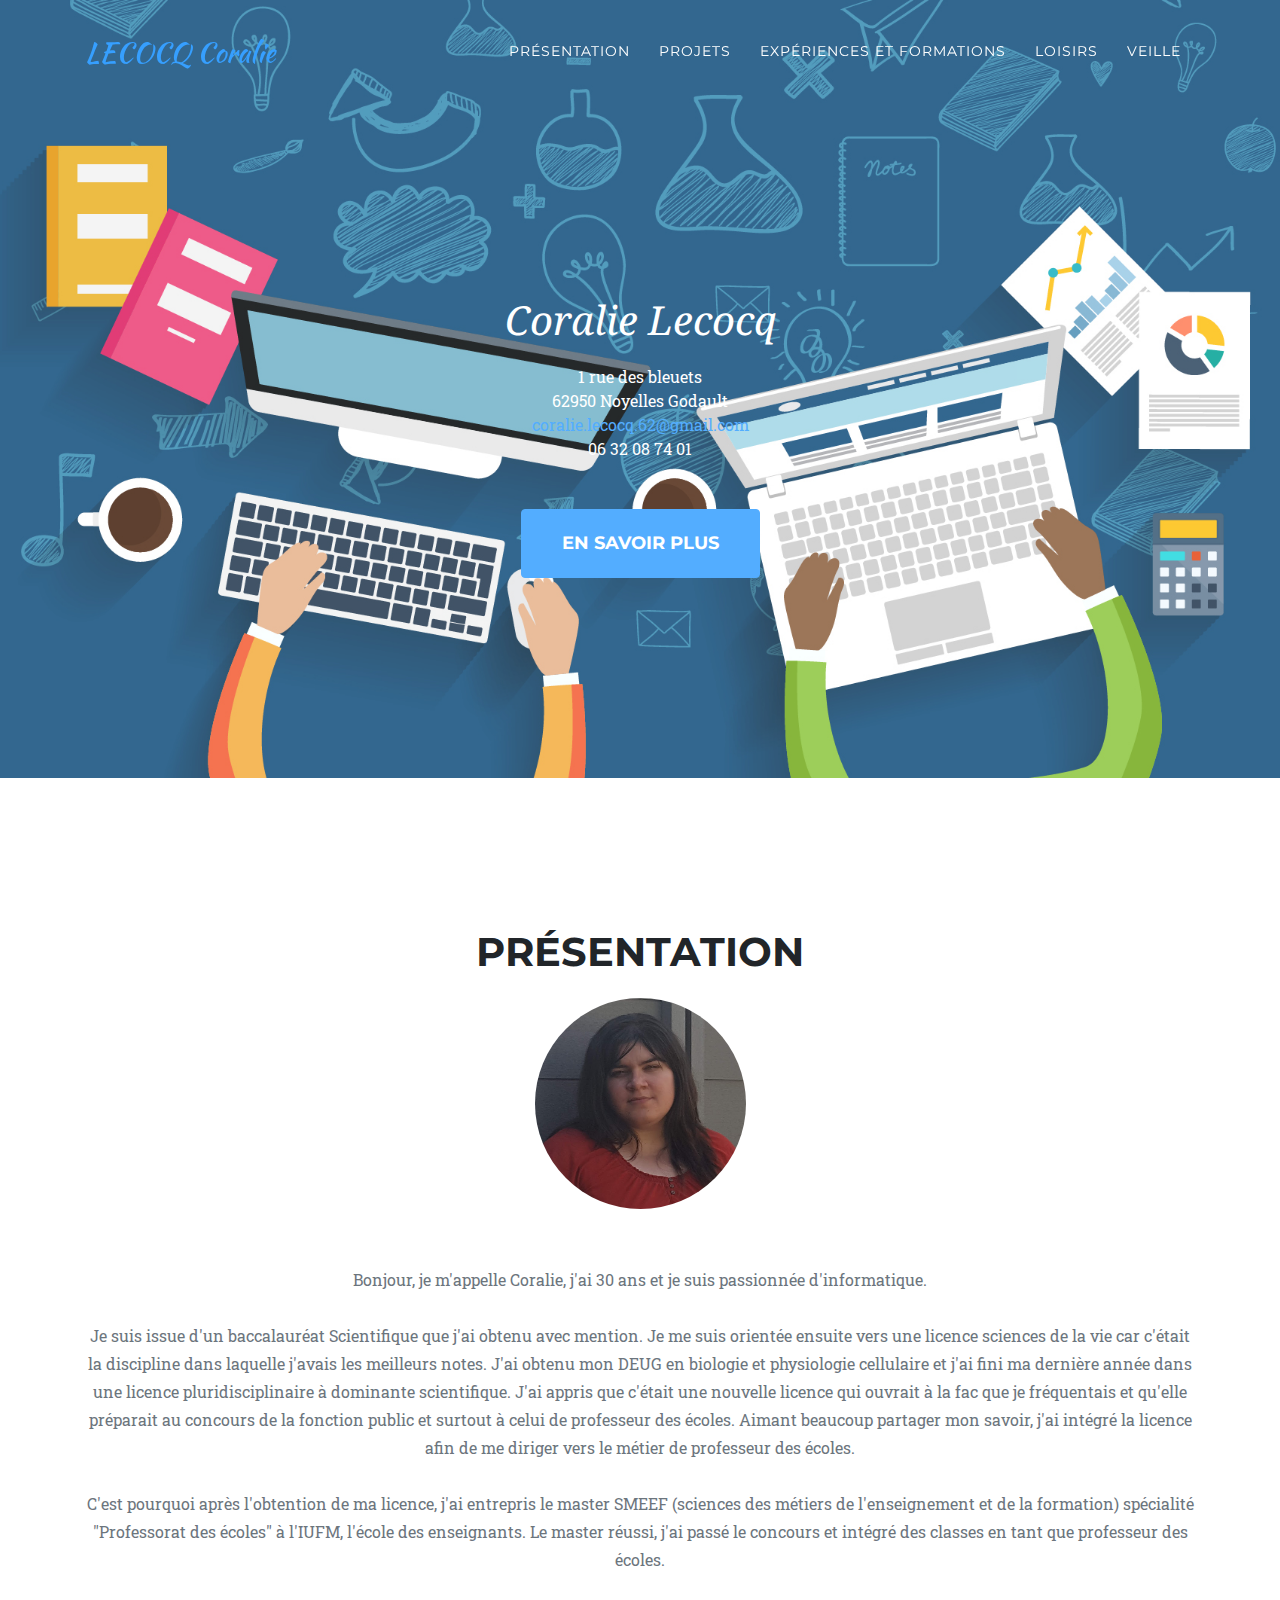
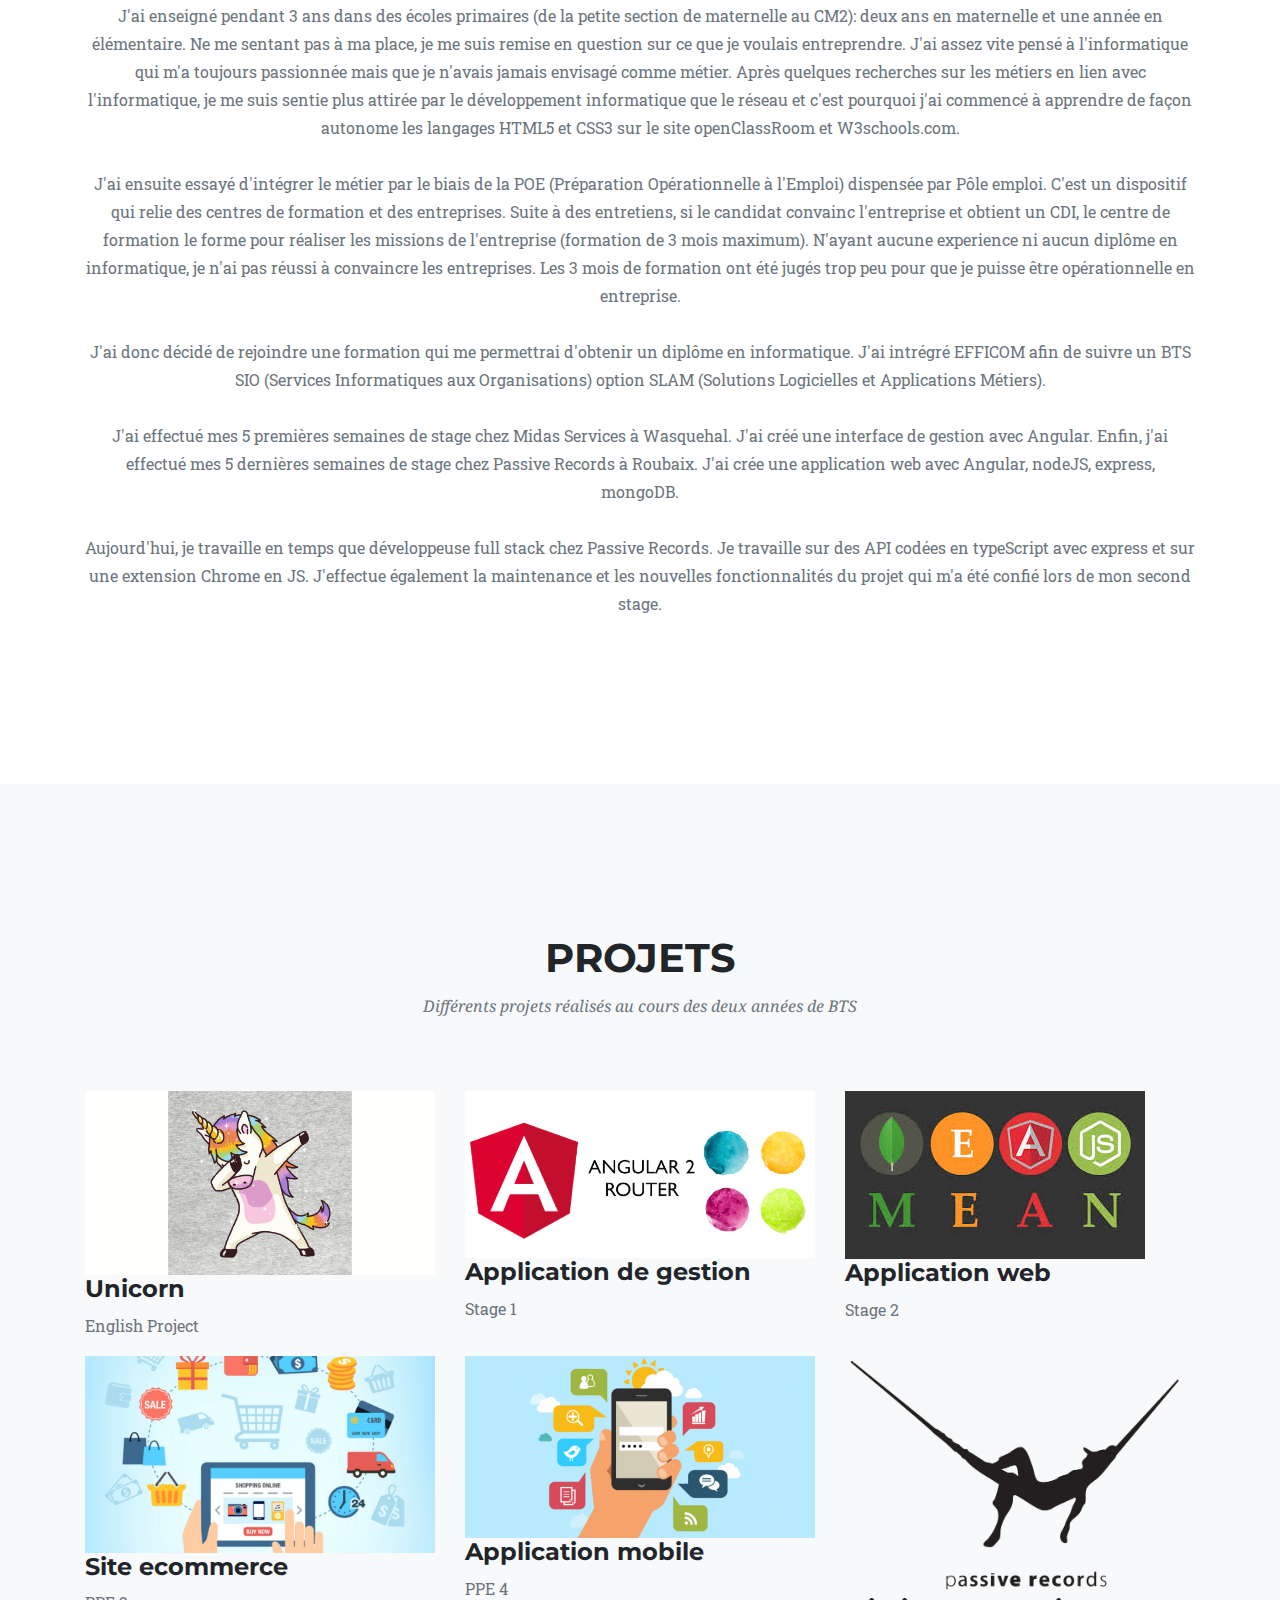
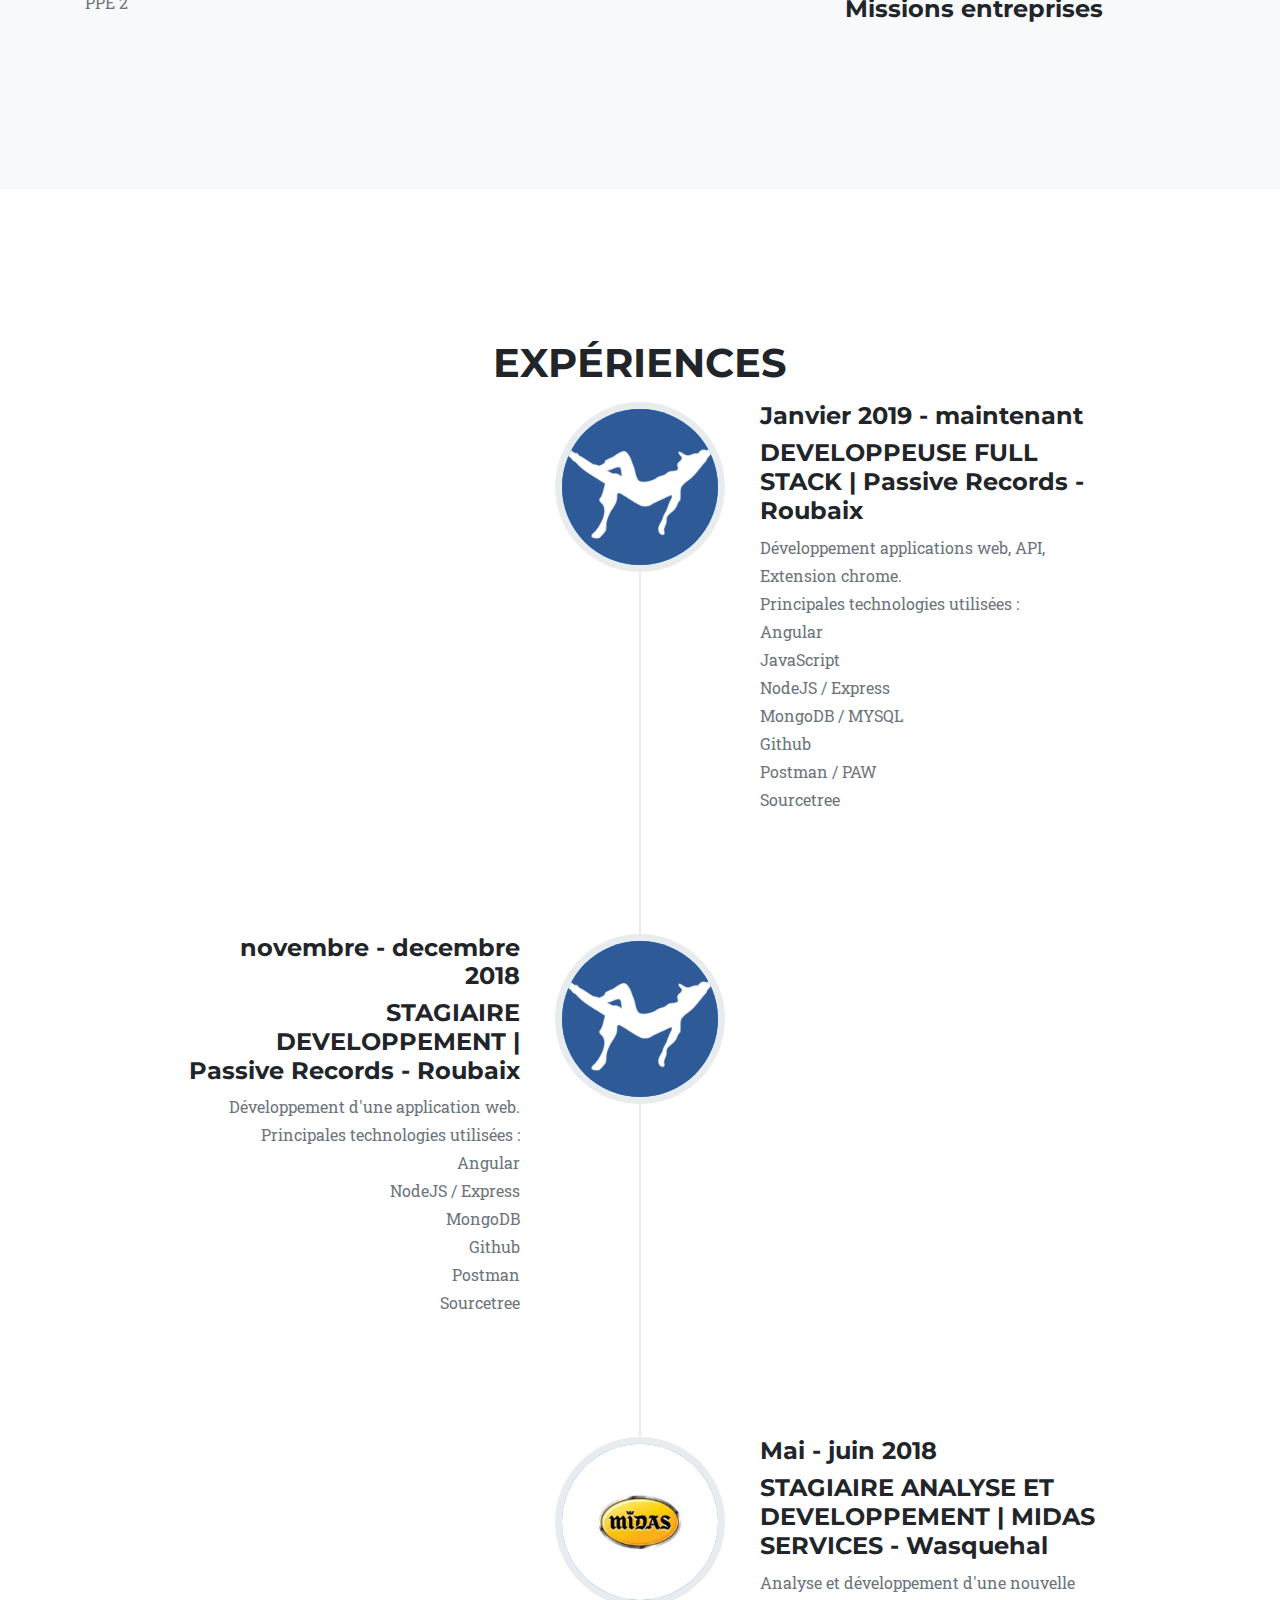
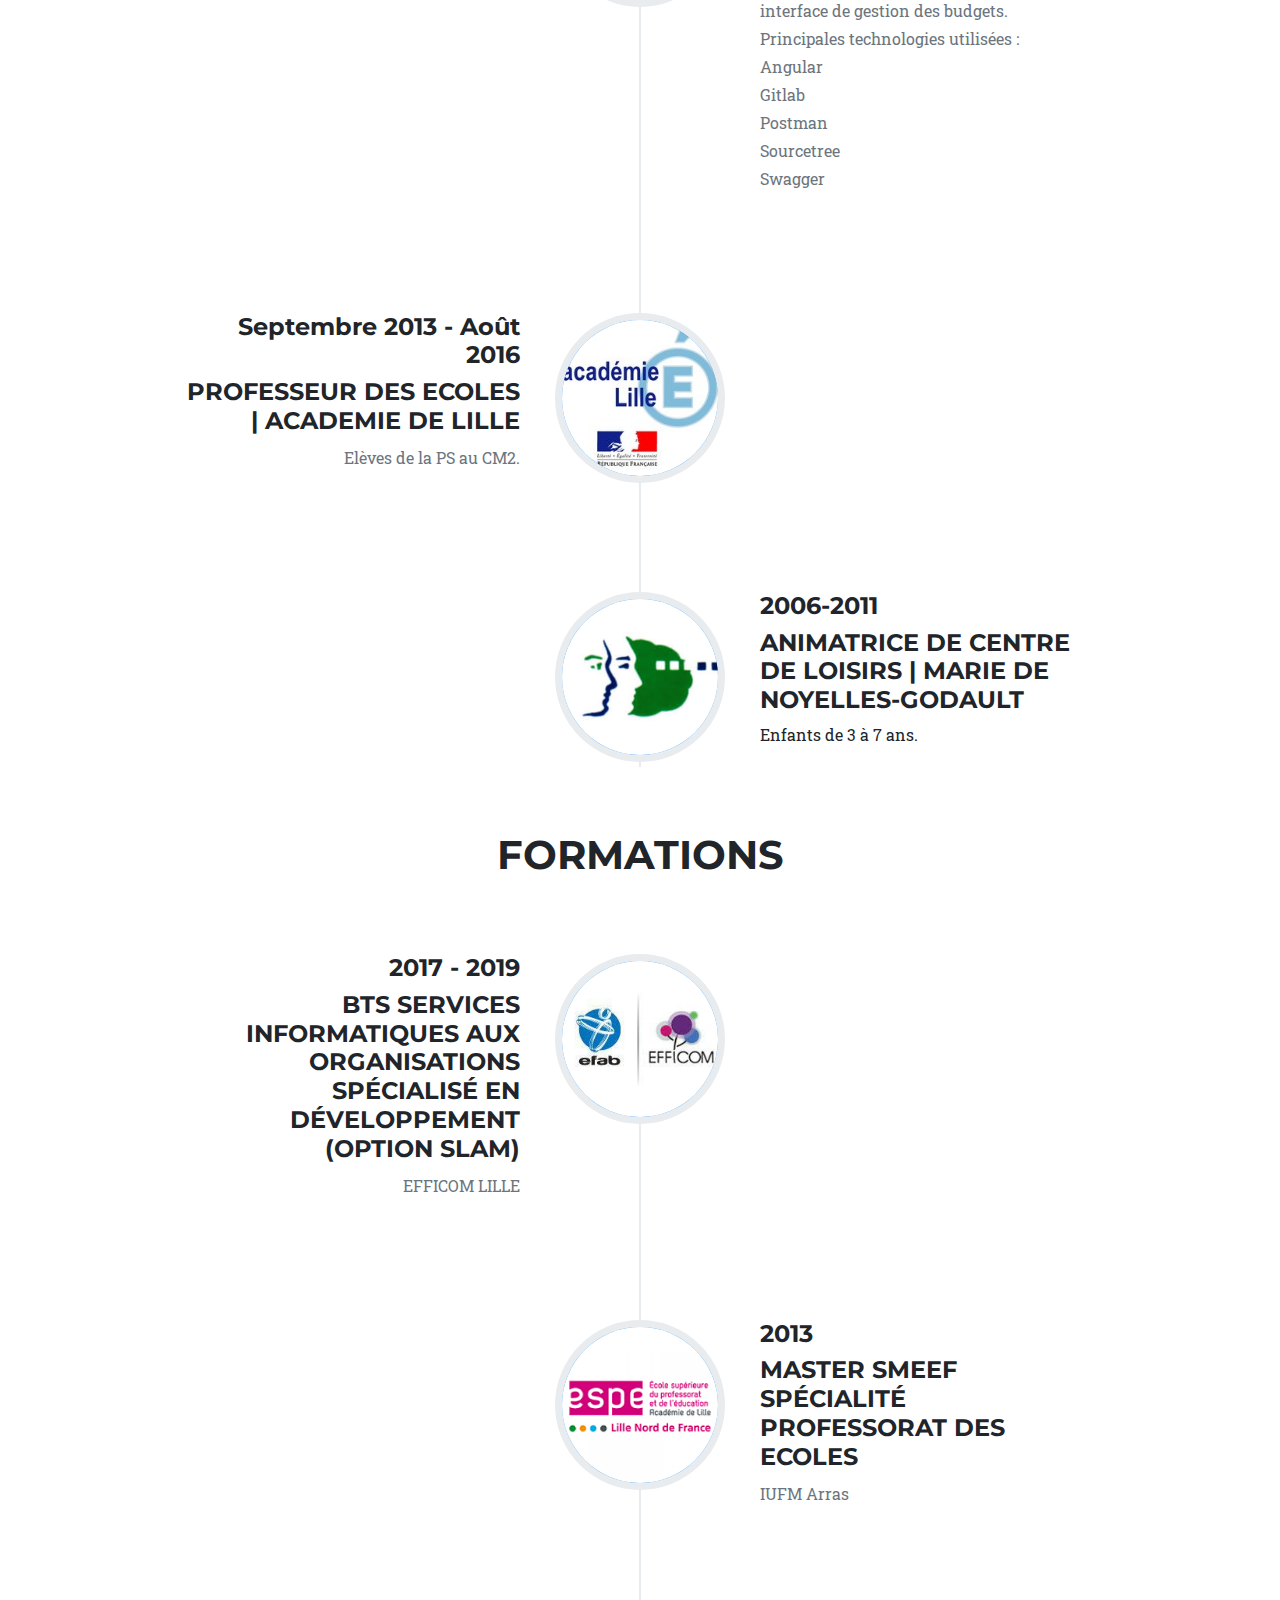
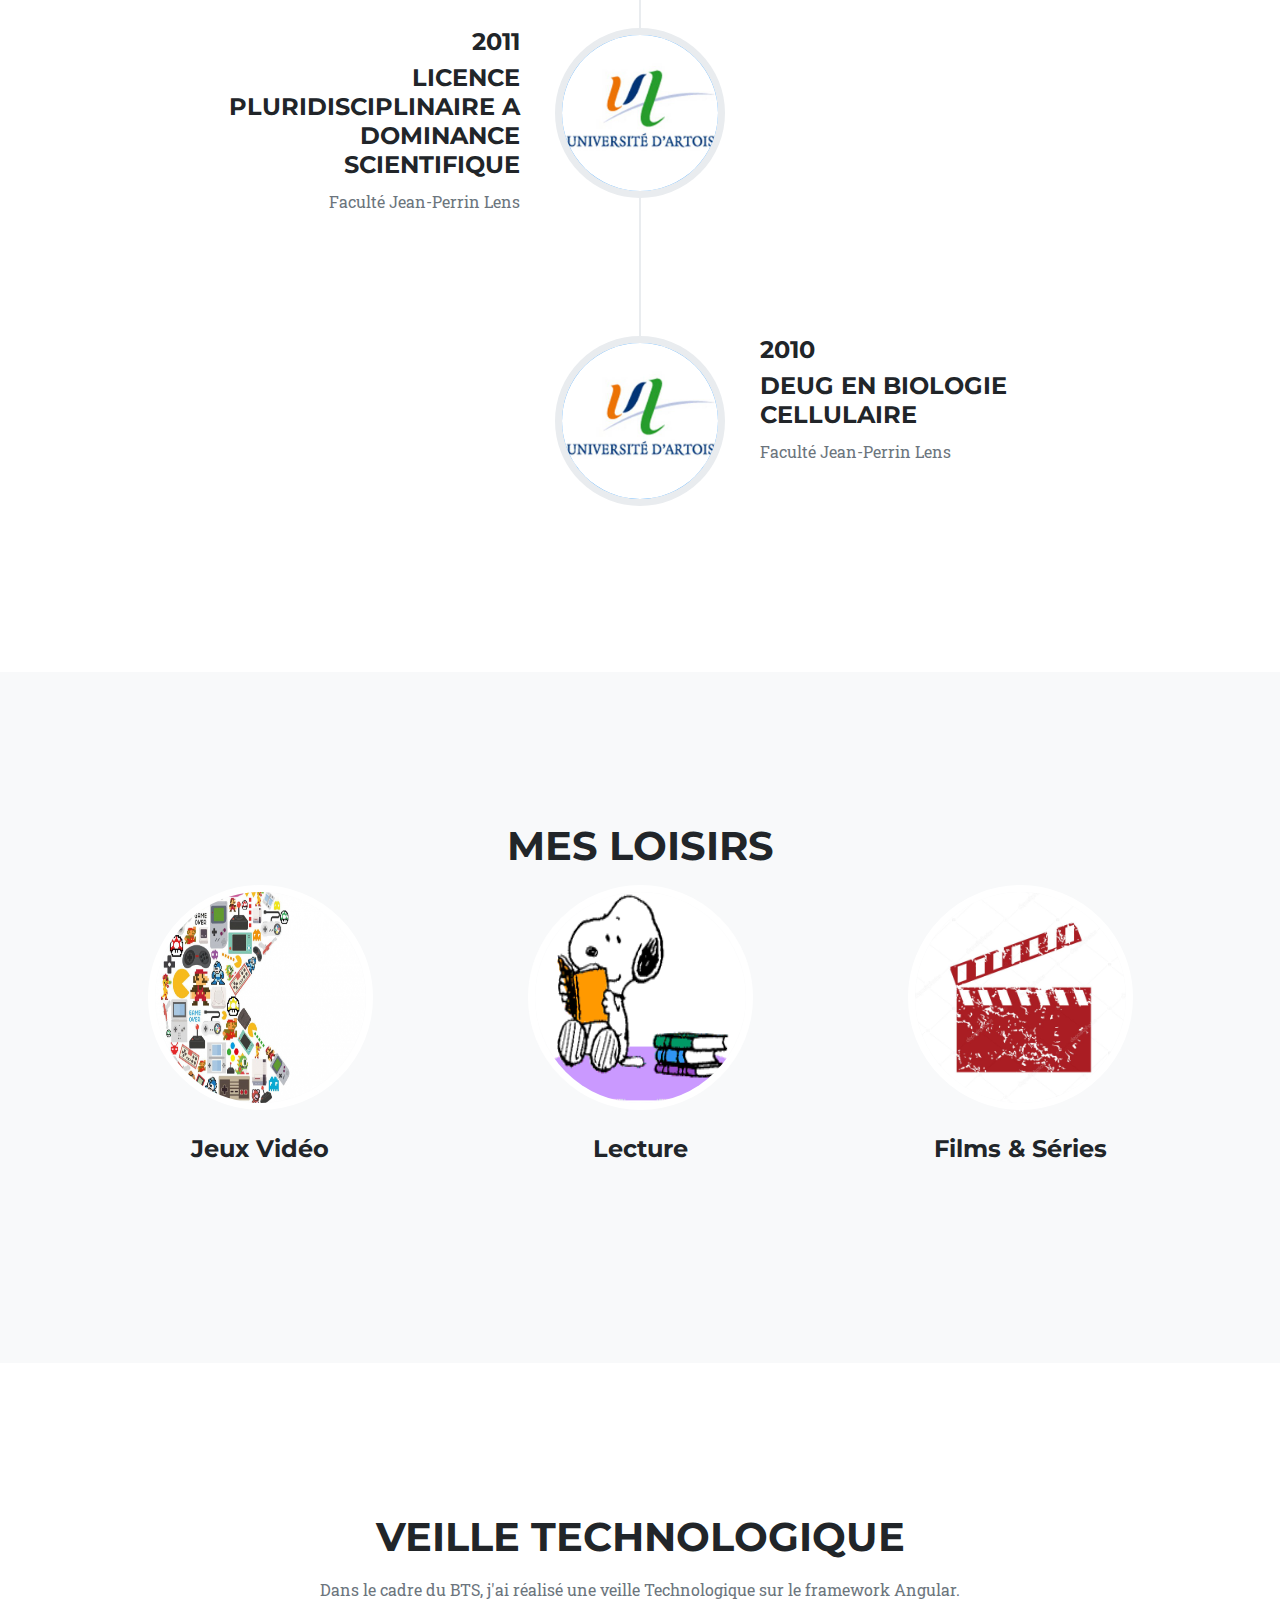
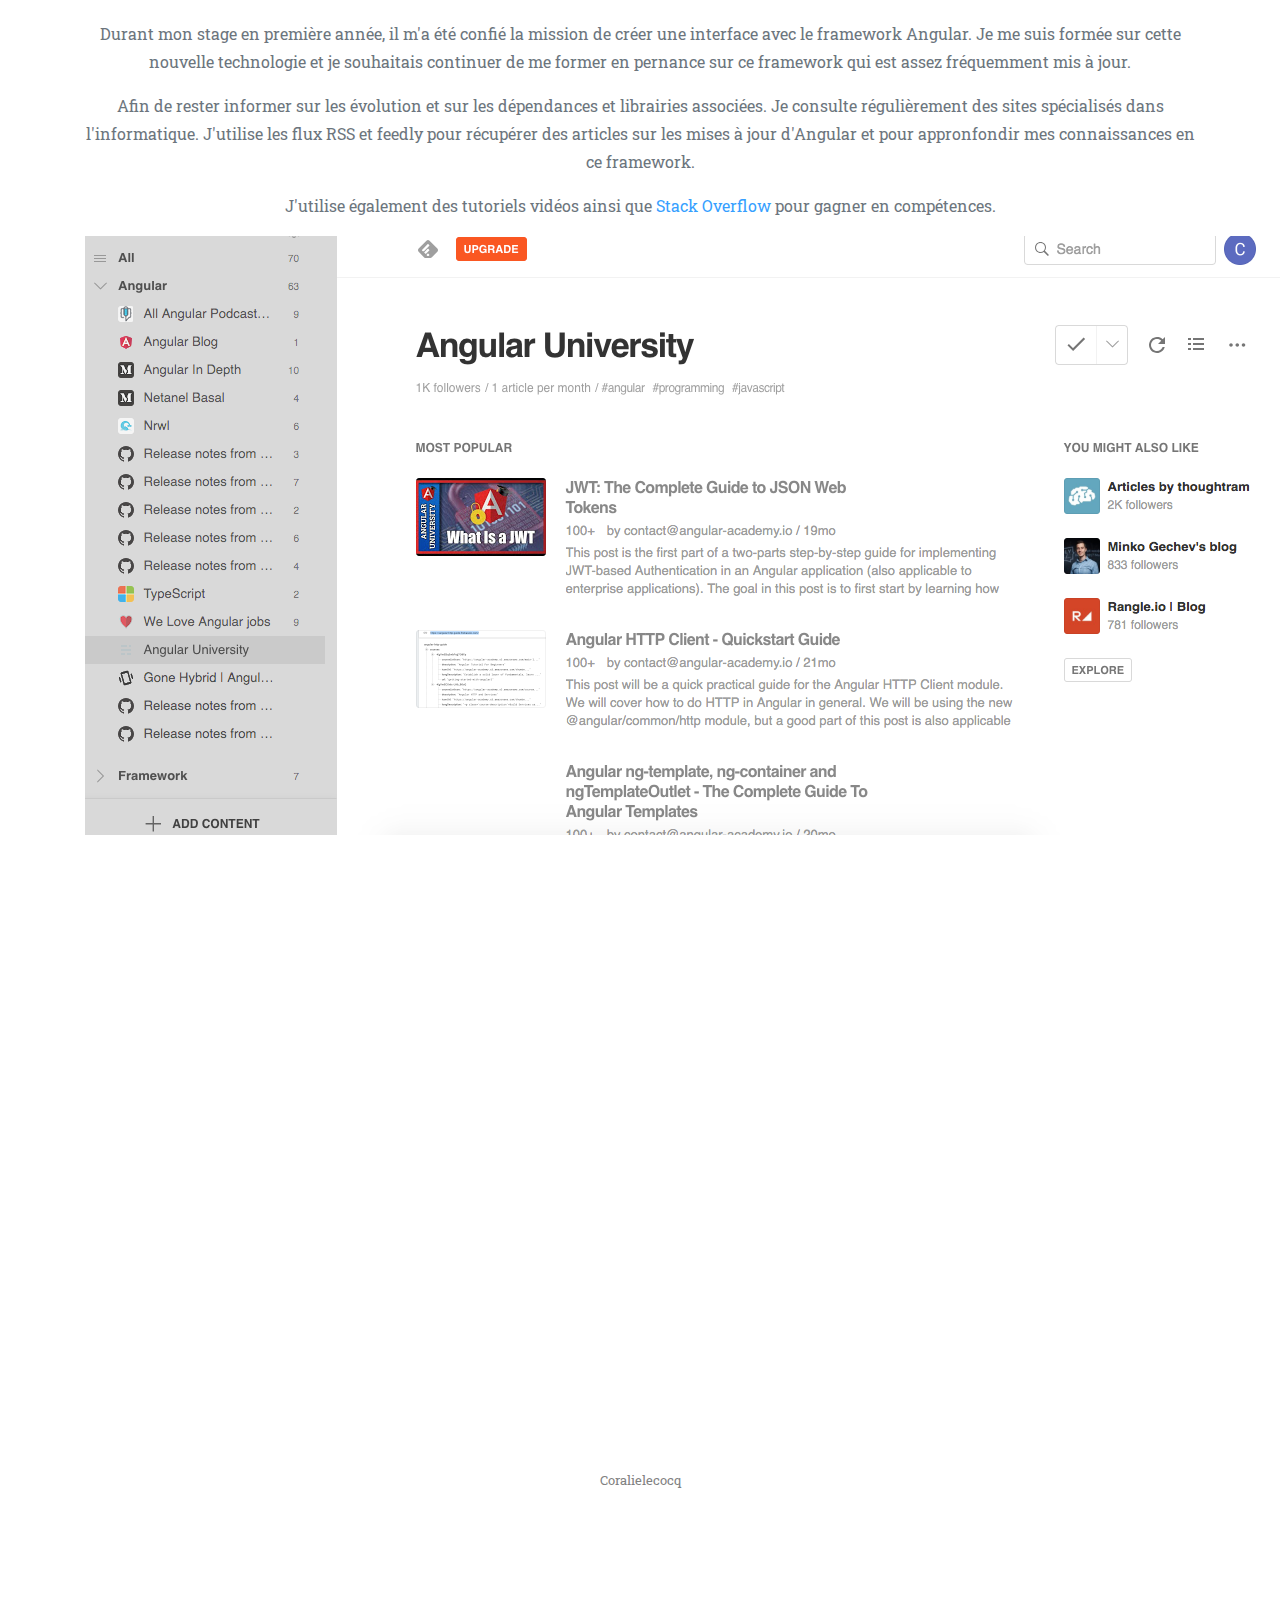
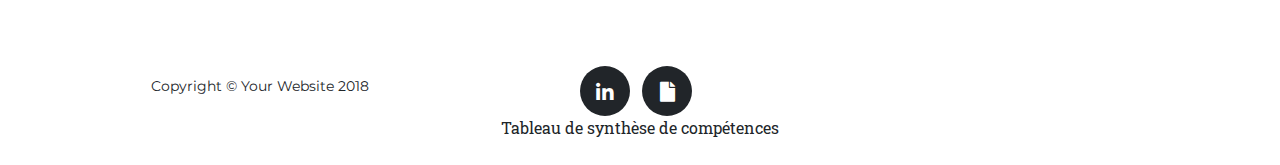
<file: index.html>
<!DOCTYPE html>
<html lang="en">

<head>

  <meta charset="utf-8">
  <meta name="viewport" content="width=device-width, initial-scale=1, shrink-to-fit=no">
  <meta name="description" content="">
  <meta name="author" content="">

  <title>Portfolio Lecocq Coralie</title>

  <!-- Bootstrap core CSS -->
  <link href="vendor/bootstrap/css/bootstrap.min.css" rel="stylesheet">

  <!-- Custom fonts for this template -->
  <link href="vendor/fontawesome-free/css/all.min.css" rel="stylesheet" type="text/css">
  <link href="https://fonts.googleapis.com/css?family=Montserrat:400,700" rel="stylesheet" type="text/css">
  <link href='https://fonts.googleapis.com/css?family=Kaushan+Script' rel='stylesheet' type='text/css'>
  <link href='https://fonts.googleapis.com/css?family=Droid+Serif:400,700,400italic,700italic' rel='stylesheet'
    type='text/css'>
  <link href='https://fonts.googleapis.com/css?family=Roboto+Slab:400,100,300,700' rel='stylesheet' type='text/css'>

  <!-- Custom styles for this template -->
  <link href="css/agency.css" rel="stylesheet">

</head>

<body id="page-top">

  <!-- Navigation -->
  <nav class="navbar navbar-expand-lg navbar-dark fixed-top" id="mainNav">
    <div class="container">
      <a class="navbar-brand js-scroll-trigger" href="#page-top">LECOCQ Coralie</a>
      <button class="navbar-toggler navbar-toggler-right" type="button" data-toggle="collapse"
        data-target="#navbarResponsive" aria-controls="navbarResponsive" aria-expanded="false"
        aria-label="Toggle navigation">
        Menu
        <i class="fas fa-bars"></i>
      </button>
      <div class="collapse navbar-collapse" id="navbarResponsive">
        <ul class="navbar-nav text-uppercase ml-auto">
          <li class="nav-item">
            <a class="nav-link js-scroll-trigger" href="#presentation">Présentation</a>
          </li>
          <li class="nav-item">
            <a class="nav-link js-scroll-trigger" href="#projets">Projets</a>
          </li>
          <li class="nav-item">
            <a class="nav-link js-scroll-trigger" href="#exp">Expériences et Formations</a>
          </li>
          <li class="nav-item">
            <a class="nav-link js-scroll-trigger" href="#loisir">Loisirs</a>
          </li>
          <li class="nav-item">
            <a class="nav-link js-scroll-trigger" href="#veille">Veille </a>
          </li>
          <!--  <li class="nav-item">
              <a class="nav-link js-scroll-trigger" href="#contact">Contact</a>
            </li> -->
        </ul>
      </div>
    </div>
  </nav>

  <!-- Header -->
  <header class="masthead">
    <div class="container">
      <div class="intro-text">
        <div class="intro-lead-in">Coralie Lecocq</div>
        <div>1 rue des bleuets</div>
        <div>62950 Noyelles Godault</div>

        <div><a href="mailto:coralie.lecocq.62@gmail.com"> coralie.lecocq.62@gmail.com </a></div>
        <div>06 32 08 74 01</div>
        <br /> <br />
        <a class="btn btn-primary btn-xl text-uppercase js-scroll-trigger" href="#presentation">En savoir plus</a>
      </div>
    </div>
  </header>

  <!-- Presentation -->
  <section id="presentation">
    <div class="container">
      <div class="row">
        <div class="col-lg-12 text-center">
          <h2 class="section-heading text-uppercase">Présentation</h2>
        </div>
      </div>
      <div class="row text-center">
        <div class="col-md-12">

          <div class="team-member">
            <img class="mx-auto rounded-circle" src="img/coralie.png" alt="">
          </div>

          <p class="text-muted">Bonjour, je m'appelle Coralie, j'ai 30 ans et je suis passionnée d'informatique.
            <br /> <br />

            Je suis issue d'un baccalauréat Scientifique que j'ai obtenu avec mention. Je me suis orientée ensuite vers
            une licence sciences de la vie car c'était la discipline dans laquelle j'avais les meilleurs notes. J'ai
            obtenu mon DEUG en biologie et physiologie cellulaire et j'ai fini ma dernière année dans une licence
            pluridisciplinaire à dominante scientifique. J'ai appris que c'était une nouvelle licence qui ouvrait à la
            fac que je fréquentais et qu'elle préparait au concours de la fonction public et surtout à celui de
            professeur des écoles. Aimant beaucoup partager mon savoir, j'ai intégré la licence afin de me diriger vers
            le métier de professeur des écoles.
            <br /> <br />
            C'est pourquoi après l'obtention de ma licence, j'ai entrepris le master SMEEF (sciences des métiers de
            l'enseignement et de la formation) spécialité "Professorat des écoles" à l'IUFM, l'école des enseignants. Le
            master réussi, j'ai passé le concours et intégré des classes en tant que professeur des écoles.
            <br /> <br />
            J'ai enseigné pendant 3 ans dans des écoles primaires (de la petite section de maternelle au CM2): deux ans
            en maternelle et une année en élémentaire. Ne me sentant pas à ma place, je me suis remise en question sur
            ce que je voulais entreprendre. J'ai assez vite pensé à l'informatique qui m'a toujours passionnée mais que
            je n'avais jamais envisagé comme métier. Après quelques recherches sur les métiers en lien avec
            l'informatique, je me suis sentie plus attirée par le développement informatique que le réseau et c'est
            pourquoi j'ai commencé à apprendre de façon autonome les langages HTML5 et CSS3 sur le site openClassRoom et
            W3schools.com.
            <br /> <br />
            J'ai ensuite essayé d'intégrer le métier par le biais de la POE (Préparation Opérationnelle à l'Emploi)
            dispensée par Pôle emploi. C'est un dispositif qui relie des centres de formation et des entreprises. Suite
            à des entretiens, si le candidat convainc l'entreprise et obtient un CDI, le centre de formation le forme
            pour réaliser les missions de l'entreprise (formation de 3 mois maximum). N'ayant aucune experience ni aucun
            diplôme en informatique, je n'ai pas réussi à convaincre les entreprises. Les 3 mois de formation ont été
            jugés trop peu pour que je puisse être opérationnelle en entreprise.
            <br /> <br />
            J'ai donc décidé de rejoindre une formation qui me permettrai d'obtenir un diplôme en informatique. J'ai
            intrégré EFFICOM afin de suivre un BTS SIO (Services Informatiques aux Organisations) option SLAM (Solutions
            Logicielles et Applications Métiers).
            <br /> <br />
            J'ai effectué mes 5 premières semaines de stage chez Midas Services à Wasquehal. J'ai créé une interface de
            gestion avec Angular.
            Enfin, j'ai effectué mes 5 dernières semaines de stage chez Passive Records à Roubaix. J'ai crée une
            application web avec Angular, nodeJS, express, mongoDB.
            <br /> <br />
            Aujourd'hui, je travaille en temps que développeuse full stack chez Passive Records.
            Je travaille sur des API codées en typeScript avec express et sur une extension Chrome en JS.
            J'effectue également la maintenance et les nouvelles fonctionnalités du projet qui m'a été confié lors de
            mon second stage.
          </p>
        </div>
      </div>
    </div>
  </section>

  <!-- Portfolio Grid -->
  <section class="bg-light" id="projets">
    <div class="container">
      <div class="row">
        <div class="col-lg-12 text-center">
          <h2 class="section-heading text-uppercase">Projets</h2>
          <h3 class="section-subheading text-muted">Différents projets réalisés au cours des deux années de BTS</h3>
        </div>
      </div>
      <div class="row">
        <div class="col-md-4 col-sm-6 portfolio-item">
          <a class="portfolio-link" data-toggle="modal" href="#unicorn">
            <div class="portfolio-hover">
            </div>
            <img class="img-fluid" src="img/portfolio/unicorn.jpg" alt="">
          </a>
          <div class="portfolio-caption">
            <h4>Unicorn</h4>
            <p class="text-muted">English Project</p>
          </div>
        </div>
        <div class="col-md-4 col-sm-6 portfolio-item">
          <a class="portfolio-link" data-toggle="modal" href="#stage1">
            <div class="portfolio-hover">
            </div>
            <img class="img-fluid" src="img/portfolio/angular.png" alt="">
          </a>
          <div class="portfolio-caption">
            <h4>Application de gestion</h4>
            <p class="text-muted">Stage 1</p>
          </div>
        </div>
        <div class="col-md-4 col-sm-6 portfolio-item">
          <a class="portfolio-link" data-toggle="modal" href="#stage2">
            <div class="portfolio-hover">
            </div>
            <img class="img-fluid" src="img/portfolio/mean.jpg" alt="">
          </a>
          <div class="portfolio-caption">
            <h4>Application web</h4>
            <p class="text-muted">Stage 2</p>
          </div>
        </div>
        <div class="col-md-4 col-sm-6 portfolio-item">
          <a class="portfolio-link" data-toggle="modal" href="#ppe2">
            <div class="portfolio-hover">
            </div>
            <img class="img-fluid" src="img/ecommerce.png" alt="">
          </a>
          <div class="portfolio-caption">
            <h4>Site ecommerce</h4>
            <p class="text-muted">PPE 2</p>
          </div>
        </div>
        <div class="col-md-4 col-sm-6 portfolio-item">
          <a class="portfolio-link" data-toggle="modal" href="#ppe4">
            <div class="portfolio-hover">
            </div>
            <img class="img-fluid" src="img/mobile.png" alt="">
          </a>
          <div class="portfolio-caption">
            <h4>Application mobile</h4>
            <p class="text-muted">PPE 4</p>
          </div>
        </div>
        <div class="col-md-4 col-sm-6 portfolio-item">
          <a class="portfolio-link" data-toggle="modal" href="#missionentreprise">
            <div class="portfolio-hover">
            </div>
            <img class="img-fluid" src="img/passive.png" alt="">
          </a>
          <div class="portfolio-caption">
            <h4>Missions entreprises</h4>
            <p class="text-muted"></p>
          </div>
        </div>
        <!--    <div class="col-md-4 col-sm-6 portfolio-item">
            <a class="portfolio-link" data-toggle="modal" href="#portfolioModal5">
              <div class="portfolio-hover">
                <div class="portfolio-hover-content">
                  <i class="fas fa-plus fa-3x"></i>
                </div>
              </div>
              <img class="img-fluid" src="img/portfolio/05-thumbnail.jpg" alt="">
            </a>
            <div class="portfolio-caption">
              <h4>Southwest</h4>
              <p class="text-muted">Website Design</p>
            </div>
          </div>
          <div class="col-md-4 col-sm-6 portfolio-item">
            <a class="portfolio-link" data-toggle="modal" href="#portfolioModal6">
              <div class="portfolio-hover">
                <div class="portfolio-hover-content">
                  <i class="fas fa-plus fa-3x"></i>
                </div>
              </div>
              <img class="img-fluid" src="img/portfolio/06-thumbnail.jpg" alt="">
            </a>
            <div class="portfolio-caption">
              <h4>Window</h4>
              <p class="text-muted">Photography</p>
            </div>
          </div> -->
      </div>
    </div>
  </section>

  <!-- About -->
  <section id="exp">
    <!-- experience -->
    <div class="container">
      <div class="row">
        <div class="col-lg-12 text-center">
          <h2 class="section-heading text-uppercase">Expériences</h2>
        </div>
      </div>
      <div class="row">
        <div class="col-lg-12">
          <ul class="timeline">
            <li class="timeline-inverted">
                <div class="timeline-image">
                  <img class="rounded-circle img-fluid" src="img/about/portfolio.png" alt="">
                </div>
                <div class="timeline-panel">
                  <div class="timeline-heading">
                    <h4> Janvier 2019 - maintenant </h4>
                    <h4 class="subheading"> DEVELOPPEUSE FULL STACK | Passive Records - Roubaix</h4>
                  </div>
                  <div class="timeline-body">
                  <p class="text-muted">Développement applications web, API, Extension chrome. <br /> Principales technologies utilisées :
                      <br />
                      Angular <br />
                      JavaScript <br />
                      NodeJS / Express <br />
                      MongoDB / MYSQL <br />
                      Github <br />
                      Postman / PAW <br />
                      Sourcetree <br /></p>
                  </div>
                </div>
              </li>
            <li>
              <div class="timeline-image">
                <img class="rounded-circle img-fluid" src="img/about/portfolio.png" alt="">
              </div>
              <div class="timeline-panel">
                <div class="timeline-heading">
                  <h4>novembre - decembre 2018 </h4>
                  <h4 class="subheading"> STAGIAIRE DEVELOPPEMENT | Passive Records - Roubaix</h4>
                </div>
                <div class="timeline-body">
                  <p class="text-muted">Développement d'une application web. <br /> Principales technologies utilisées :
                    <br />
                    Angular <br />
                    NodeJS / Express <br />
                    MongoDB <br />
                    Github <br />
                    Postman <br />
                    Sourcetree <br /></p>
                </div>
              </div>
            </li>
            <li class="timeline-inverted">
              <div class="timeline-image">
                <img class="rounded-circle img-fluid" src="img/about/midas.jpg" alt="">
              </div>
              <div class="timeline-panel">
                <div class="timeline-heading">
                  <h4>Mai - juin 2018</h4>
                  <h4 class="subheading">STAGIAIRE ANALYSE ET DEVELOPPEMENT | MIDAS SERVICES - Wasquehal</h4>
                </div>
                <div class="timeline-body">
                  <p class="text-muted">
                    Analyse et développement d'une nouvelle interface de gestion des budgets. <br />
                    Principales technologies utilisées :<br /> Angular <br /> Gitlab <br /> Postman <br /> Sourcetree
                    <br /> Swagger <br />
                  </p>
                </div>
              </div>
            </li>
            <li>
              <div class="timeline-image">
                <img class="rounded-circle img-fluid" src="img/about/prof.jpeg" alt="">
              </div>
              <div class="timeline-panel">
                <div class="timeline-heading">
                  <h4>Septembre 2013 - Août 2016</h4>
                  <h4 class="subheading">PROFESSEUR DES ECOLES | ACADEMIE DE LILLE</h4>
                </div>
                <div class="timeline-body">
                  <p class="text-muted">Elèves de la PS au CM2.</p>
                </div>
              </div>
            </li>
            <li class="timeline-inverted">
              <div class="timeline-image">
                <img class="rounded-circle img-fluid" src="img/about/animatrice.jpg" alt="">
              </div>
              <div class="timeline-panel">
                <div class="timeline-heading">
                  <h4>2006-2011</h4>
                  <h4 class="subheading">ANIMATRICE DE CENTRE DE LOISIRS | MARIE DE NOYELLES-GODAULT</h4>
                </div>
                <div class="timeline-body">Enfants de 3 à 7 ans.
                </div>
              </div>
            </li>
          </ul>
        </div>
      </div>
    </div>
    <!-- formation -->
    <br /> <br />
    <div class="container">
      <div class="row">
        <div class="col-lg-12 text-center">
          <h2 class="section-heading text-uppercase">Formations</h2>
          <h3 class="section-subheading text-muted"></h3>
        </div>
      </div>
      <div class="row">
        <div class="col-lg-12">
          <ul class="timeline">
            <li>
              <div class="timeline-image">
                <img class="rounded-circle img-fluid" src="img/about/efficom.jpg" alt="">
              </div>
              <div class="timeline-panel">
                <div class="timeline-heading">
                  <h4>2017 - 2019</h4>
                  <h4 class="subheading">BTS SERVICES INFORMATIQUES AUX ORGANISATIONS SPÉCIALISÉ EN DÉVELOPPEMENT
                    (OPTION SLAM) </h4>
                </div>
                <div class="timeline-body">
                  <p class="text-muted">EFFICOM LILLE</p>
                </div>
              </div>
            </li>
            <li class="timeline-inverted">
              <div class="timeline-image">
                <img class="rounded-circle img-fluid" src="img/about/logo_espe.png" alt="">
              </div>
              <div class="timeline-panel">
                <div class="timeline-heading">
                  <h4>2013</h4>
                  <h4 class="subheading">MASTER SMEEF SPÉCIALITÉ PROFESSORAT DES ECOLES</h4>
                </div>
                <div class="timeline-body">
                  <p class="text-muted">IUFM Arras</p>
                </div>
              </div>
            </li>
            <li>
              <div class="timeline-image">
                <img class="rounded-circle img-fluid" src="img/about/fac.jpg" alt="">
              </div>
              <div class="timeline-panel">
                <div class="timeline-heading">
                  <h4>2011</h4>
                  <h4 class="subheading">LICENCE PLURIDISCIPLINAIRE A DOMINANCE SCIENTIFIQUE</h4>
                </div>
                <div class="timeline-body">
                  <p class="text-muted">Faculté Jean-Perrin Lens </p>
                </div>
              </div>
            </li>
            <li class="timeline-inverted">
              <div class="timeline-image">
                <img class="rounded-circle img-fluid" src="img/about/fac.jpg" alt="">
              </div>
              <div class="timeline-panel">
                <div class="timeline-heading">
                  <h4>2010</h4>
                  <h4 class="subheading">DEUG EN BIOLOGIE CELLULAIRE</h4>
                </div>
                <div class="timeline-body">
                  <p class="text-muted">Faculté Jean-Perrin Lens</p>
                </div>
              </div>
            </li>
          </ul>
        </div>
      </div>
    </div>
  </section>

  <!-- Loisirs -->
  <section class="bg-light" id="loisir">
    <div class="container">
      <div class="row">
        <div class="col-lg-12 text-center">
          <h2 class="section-heading text-uppercase">Mes loisirs</h2>
        </div>
      </div>
      <div class="row">
        <div class="col-sm-4">
          <div class="team-member">
            <img class="mx-auto rounded-circle" src="img/team/jeux.jpg" alt="">
            <h4>Jeux Vidéo</h4>
          </div>
        </div>
        <div class="col-sm-4">
          <div class="team-member">
            <img class="mx-auto rounded-circle" src="img/team/lire.png" alt="">
            <h4>Lecture</h4>
          </div>
        </div>
        <div class="col-sm-4">
          <div class="team-member">
            <img class="mx-auto rounded-circle" src="img/team/cine.jpg" alt="">
            <h4>Films & Séries</h4>
          </div>
        </div>
      </div>
    </div>
  </section>

  <!-- Veille techno -->
  <section id="veille">
    <div class="container">
      <div class="row">
        <div class="col-lg-12 text-center">
          <h2 class="section-heading text-uppercase">Veille Technologique</h2>
        </div>
      </div>
      <div class="row text-center">
        <div class="col-md-12">
          <p class="text-muted">Dans le cadre du BTS, j'ai réalisé une veille Technologique sur le framework Angular.
          </p>
          <p class="text-muted">
            Durant mon stage en première année, il m'a été confié la mission de créer une interface avec le framework
            Angular.
            Je me suis formée sur cette nouvelle technologie et je souhaitais continuer de me former en pernance sur ce
            framework qui est assez fréquemment mis à jour.
          </p>
          <p class="text-muted">
            Afin de rester informer sur les évolution et sur les dépendances et librairies associées. Je consulte
            régulièrement des sites spécialisés dans l'informatique.
            J'utilise les flux RSS et feedly pour récupérer des articles sur les mises à jour d'Angular et pour
            appronfondir mes connaissances en ce framework.
          </p>
          <p class="text-muted">
            J'utilise également des tutoriels vidéos ainsi que <a href='https://stackoverflow.com'>Stack Overflow</a> pour gagner en compétences.
          </p>
          <img src='img/feedly.png'/>
          <br /> <br />
          <iframe src="//www.pearltrees.com/coralielecocq?embed=2&d=201904092012" width="853" height="604"
            style="border:0px;" allowtransparency="true"></iframe>
          <span style="display:block; padding-top:2px; color:#818181; font-size:13px;"><a
              href="http://www.pearltrees.com/coralielecocq" style=" color:#818181; font-size:13px;"
              target="_blank">Coralielecocq</a></span>
        </div>
      </div>
    </div>
  </section>

  <!-- Contact -->
  <!--   <section id="contact">
      <div class="container">
        <div class="row">
          <div class="col-lg-12 text-center">
            <h2 class="section-heading text-uppercase">Contact</h2>
            <h3 class="section-subheading text-muted">coralie.lecocq.62@gmail.com</h3>
          </div>
        </div>
        <div class="row">
          <div class="col-lg-12">
            <form id="contactForm" name="sentMessage" novalidate="novalidate" action="" method="">
              <div class="row">
                <div class="col-md-6">
                  <div class="form-group">
                    <input class="form-control" id="name" type="text" placeholder="Nom *" required="required" data-validation-required-message="Please enter your name.">
                    <p class="help-block text-danger"></p>
                  </div>
                  <div class="form-group">
                    <input class="form-control" id="email" type="email" placeholder="Mail *" required="required" data-validation-required-message="Please enter your email address.">
                    <p class="help-block text-danger"></p>
                  </div>
                  <div class="form-group">
                    <input class="form-control" id="phone" type="tel" placeholder="Tel" data-validation-required-message="Please enter your phone number.">
                    <p class="help-block text-danger"></p>
                  </div>
                </div>
                <div class="col-md-6">
                  <div class="form-group">
                    <textarea class="form-control" id="message" placeholder="Message *" required="required" data-validation-required-message="Please enter a message."></textarea>
                    <p class="help-block text-danger"></p>
                  </div>
                </div>
                <div class="clearfix"></div>
                <div class="col-lg-12 text-center">
                  <div id="success"></div>
                  <button id="sendMessageButton" class="btn btn-primary btn-xl text-uppercase" type="submit">Envoyer</button>
                </div>
              </div>
            </form>
          </div>
        </div>
      </div>
    </section> -->

  <!-- Footer -->
  <footer>
    <div class="container">
      <div class="row">
        <div class="col-md-4">
          <span class="copyright">Copyright &copy; Your Website 2018</span>
        </div>
        <div class="col-md-4">
          <ul class="list-inline social-buttons">
            <li class="list-inline-item">
              <a href="https://www.linkedin.com/in/coralie-lecocq-6958a2160/">
                <i class="fab fa-linkedin-in"></i>
              </a>
            </li>
            <li class="list-inline-item">
              <a href="img/Synthese_LECOCQ_Coralie_().pdf"><i class="fa fa-file"></i></a>
            </li>
            <li class="list-inline-item">
              Tableau de synthèse de compétences
            </li>
          </ul>
        </div>

      </div>
    </div>
  </footer>

  <!-- Portfolio Modals -->

  <!-- Modal 1 -->
  <div class="portfolio-modal modal fade" id="unicorn" tabindex="-1" role="dialog" aria-hidden="true">
    <div class="modal-dialog">
      <div class="modal-content">
        <div class="close-modal" data-dismiss="modal">
          <div class="lr">
            <div class="rl"></div>
          </div>
        </div>
        <div class="container">
          <div class="row">
            <div class="col-lg-8 mx-auto">
              <div class="modal-body">
                <!-- Project Details Go Here -->
                <h2 class="text-uppercase">Unicorn</h2>
                <p class="item-intro text-muted">English Project</p>
                <img class="img-fluid d-block mx-auto" src="img/portfolio/unicorn.jpg" alt="">
                <p></p>
                <ul class="list-inline">
                  <li>Date: Fevrier 2018</li>
                  <a href="http://moisonlucas.ddns.net/Unicorn/">
                    <li>Unicorn</li>
                  </a>
                </ul>
                <button class="btn btn-primary" data-dismiss="modal" type="button">
                  Fermer</button>
              </div>
            </div>
          </div>
        </div>
      </div>
    </div>
  </div>

  <!-- Modal 2 -->
  <div class="portfolio-modal modal fade" id="stage1" tabindex="-1" role="dialog" aria-hidden="true">
    <div class="modal-dialog">
      <div class="modal-content">
        <div class="close-modal" data-dismiss="modal">
          <div class="lr">
            <div class="rl"></div>
          </div>
        </div>
        <div class="container">
          <div class="row">
            <div class="col-lg-8 mx-auto">
              <div class="modal-body">
                <!-- Project Details Go Here -->
                <h2 class="text-uppercase">Application de gestion</h2>
                <p class="item-intro text-muted">Stage 1</p>
                <img class="img-fluid d-block mx-auto" src="img/portfolio/angular.png" alt="">
                <ul class="list-inline">
                  <li>Date: Mai - Juin 2018</li>
                  <a href="projet1.html">
                    <li>Projet 1</li>
                  </a>
                </ul>
                <button class="btn btn-primary" data-dismiss="modal" type="button">
                  Fermer</button>
              </div>
            </div>
          </div>
        </div>
      </div>
    </div>
  </div>

  <!-- Modal 3 -->
  <div class="portfolio-modal modal fade" id="stage2" tabindex="-1" role="dialog" aria-hidden="true">
    <div class="modal-dialog">
      <div class="modal-content">
        <div class="close-modal" data-dismiss="modal">
          <div class="lr">
            <div class="rl"></div>
          </div>
        </div>
        <div class="container">
          <div class="row">
            <div class="col-lg-8 mx-auto">
              <div class="modal-body">
                <!-- Project Details Go Here -->
                <h2 class="text-uppercase">Application web</h2>
                <p class="item-intro text-muted">Stage 2</p>
                <img class="img-fluid d-block mx-auto" src="img/portfolio/mean.jpg" alt="">
                <ul class="list-inline">
                  <li>Date: novembre - decembre 2018</li>
                  <a href="projet2.html">
                    <li>Projet 2</li>
                  </a>
                </ul>
                <button class="btn btn-primary" data-dismiss="modal" type="button">
                  Fermer</button>
              </div>
            </div>
          </div>
        </div>
      </div>
    </div>
  </div>

  <!-- Modal 4 -->
  <div class="portfolio-modal modal fade" id="missionentreprise" tabindex="-1" role="dialog" aria-hidden="true">
    <div class="modal-dialog">
      <div class="modal-content">
        <div class="close-modal" data-dismiss="modal">
          <div class="lr">
            <div class="rl"></div>
          </div>
        </div>
        <div class="container">
          <div class="row">
            <div class="col-lg-8 mx-auto">
              <div class="modal-body">
                <!-- Project Details Go Here -->
                <h2 class="text-uppercase">Missions entreprises</h2>
                <p class="item-intro text-muted"></p>
                <img class="img-fluid d-block mx-auto" src="img/about/portfolio.png" alt="">
                <ul class="list-inline">
                  <li>Date: Janvier 2019 - Maintenant</li>
                  <a href="missions.html">
                      <li>Missions entreprises</li>
                  </a>
                </ul>
                <button class="btn btn-primary" data-dismiss="modal" type="button">
                  Fermer</button>
              </div>
            </div>
          </div>
        </div>
      </div>
    </div>
  </div>

  <!-- Modal 5 -->
  <div class="portfolio-modal modal fade" id="ppe2" tabindex="-1" role="dialog" aria-hidden="true">
    <div class="modal-dialog">
      <div class="modal-content">
        <div class="close-modal" data-dismiss="modal">
          <div class="lr">
            <div class="rl"></div>
          </div>
        </div>
        <div class="container">
          <div class="row">
            <div class="col-lg-8 mx-auto">
              <div class="modal-body">
                <!-- Project Details Go Here -->
                <h2 class="text-uppercase">Site e commerce</h2>
                <img class="img-fluid d-block mx-auto" src="img/ecommerce.png" alt="">
                <ul class="list-inline">
                  <li>Date: 2018 - 2019</li>
                  <a href="ppe2.html">
                    <li>Site e commerce</li>
                  </a>
                </ul>
                <button class="btn btn-primary" data-dismiss="modal" type="button">
                  <i class="fas fa-times"></i>
                  Fermer</button>
              </div>
            </div>
          </div>
        </div>
      </div>
    </div>
  </div>

  <!-- Modal 6 -->
  <div class="portfolio-modal modal fade" id="ppe4" tabindex="-1" role="dialog" aria-hidden="true">
    <div class="modal-dialog">
      <div class="modal-content">
        <div class="close-modal" data-dismiss="modal">
          <div class="lr">
            <div class="rl"></div>
          </div>
        </div>
        <div class="container">
          <div class="row">
            <div class="col-lg-8 mx-auto">
              <div class="modal-body">
                <!-- Project Details Go Here -->
                <h2 class="text-uppercase">Application mobile</h2>
                <img class="img-fluid d-block mx-auto" src="img/mobile.png" alt="">
                <ul class="list-inline">
                  <li>Date: 2019</li>
                  <a href="ppe4.html">
                    <li>Application mobile</li>
                  </a>
                </ul>
                <button class="btn btn-primary" data-dismiss="modal" type="button">
                  <i class="fas fa-times"></i>
                  Fermer</button>
              </div>
            </div>
          </div>
        </div>
      </div>
    </div>
  </div>

  <!-- Bootstrap core JavaScript -->
  <script src="vendor/jquery/jquery.min.js"></script>
  <script src="vendor/bootstrap/js/bootstrap.bundle.min.js"></script>

  <!-- Plugin JavaScript -->
  <script src="vendor/jquery-easing/jquery.easing.min.js"></script>

  <!-- Contact form JavaScript -->
  <script src="js/jqBootstrapValidation.js"></script>
  <script src="js/contact_me.js"></script>

  <!-- Custom scripts for this template -->
  <script src="js/agency.min.js"></script>

</body>

</html>
</file>
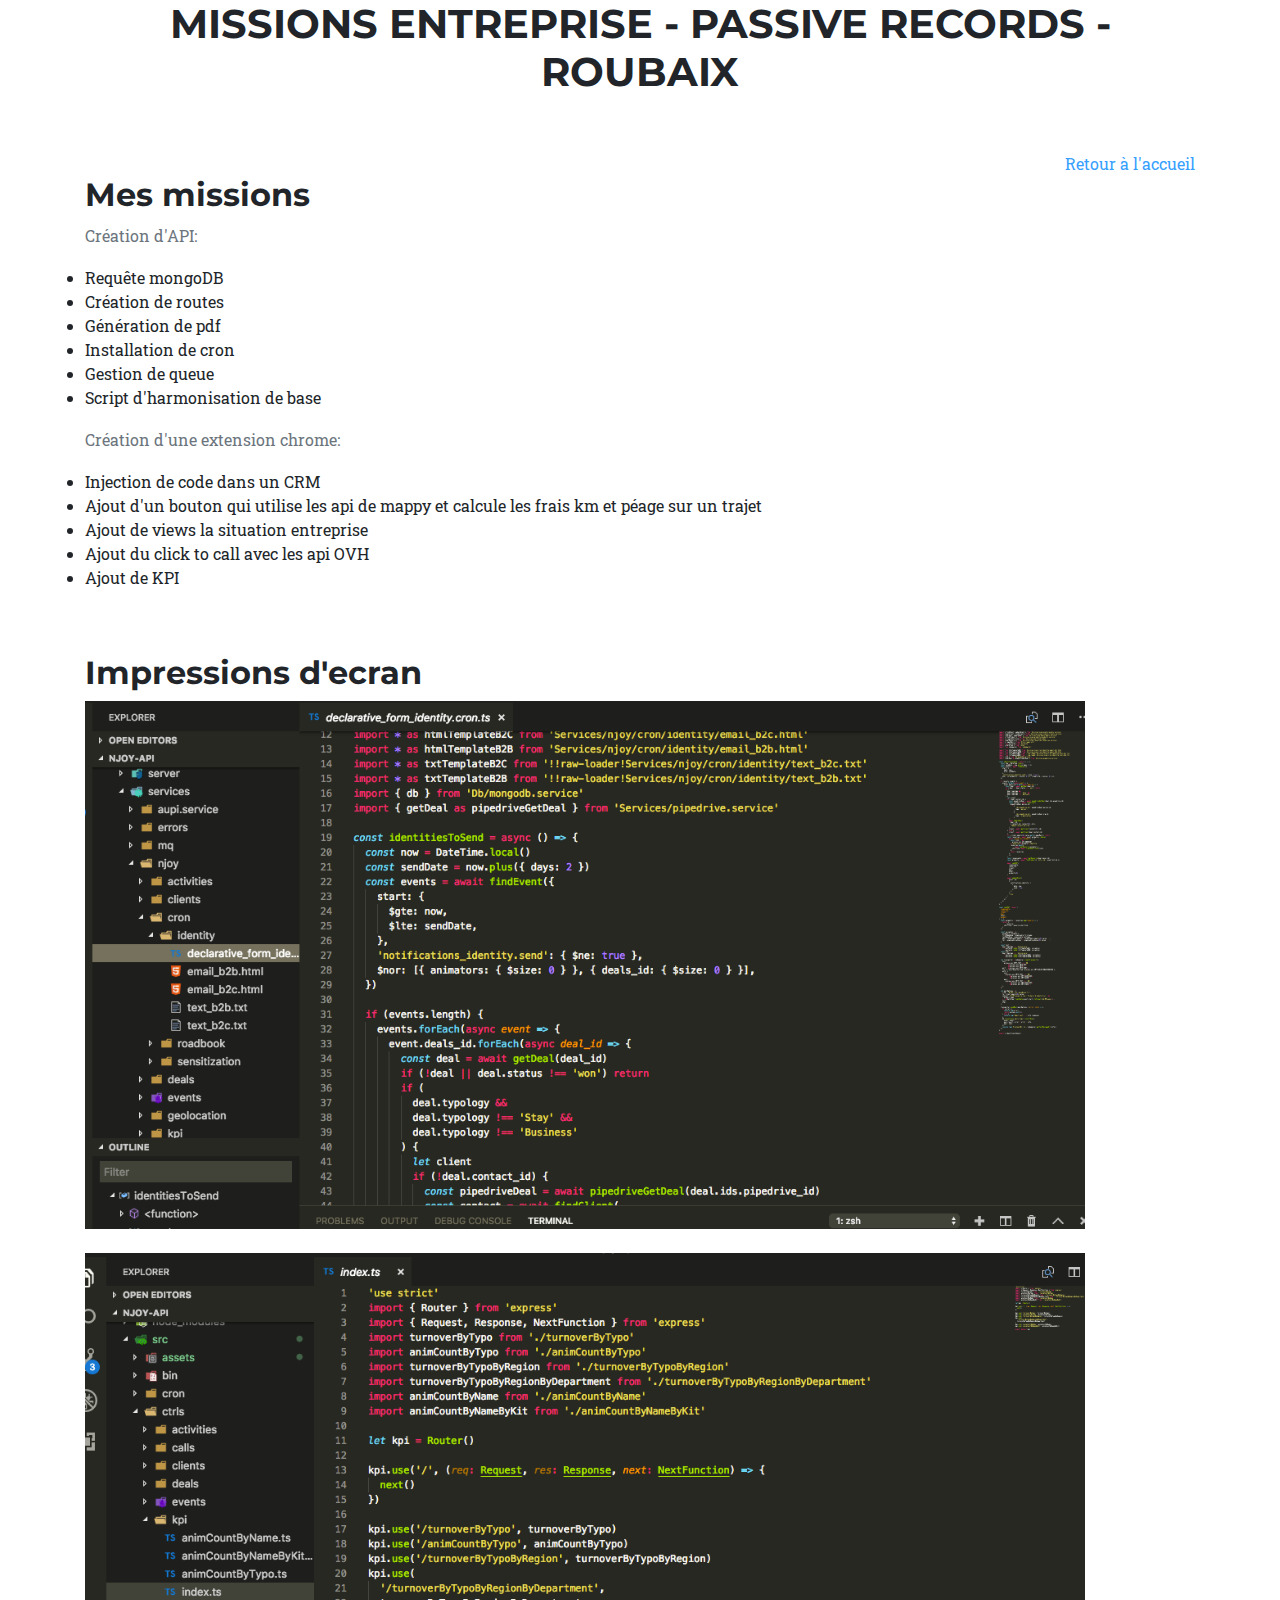
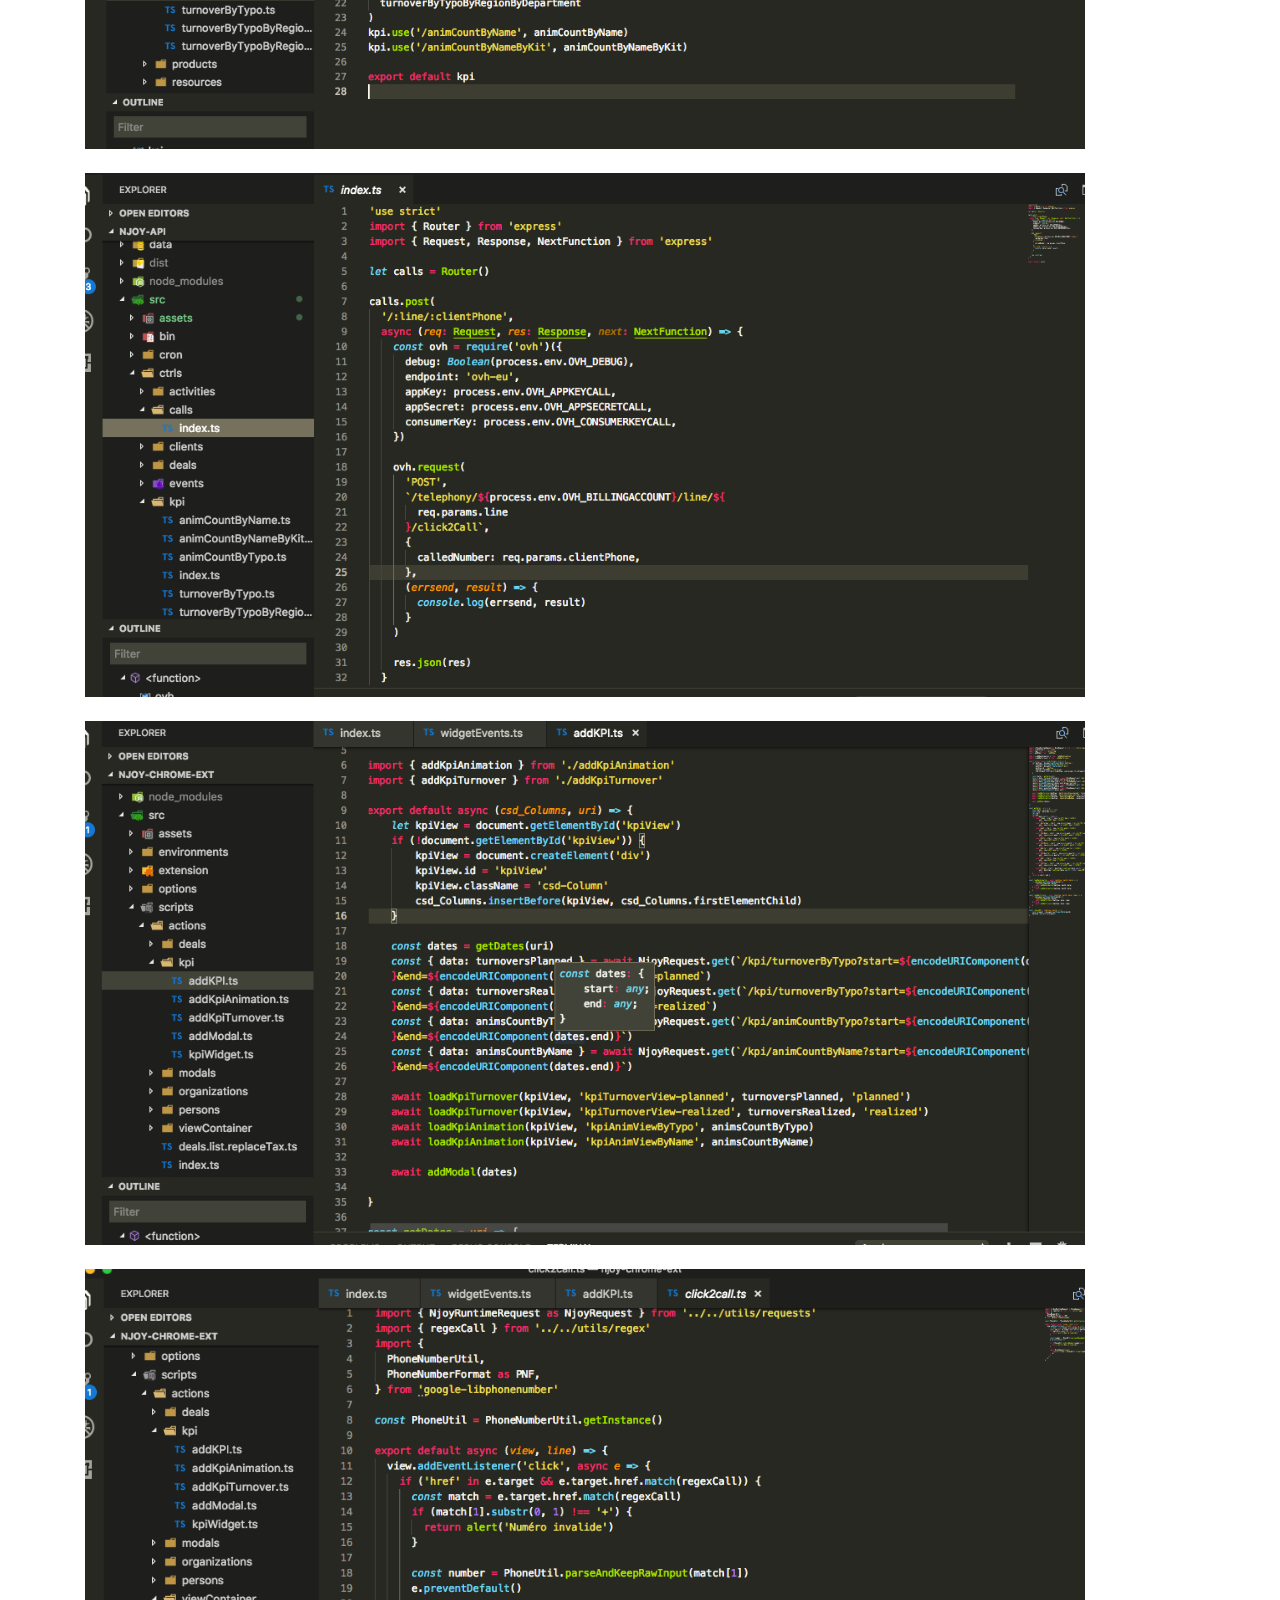
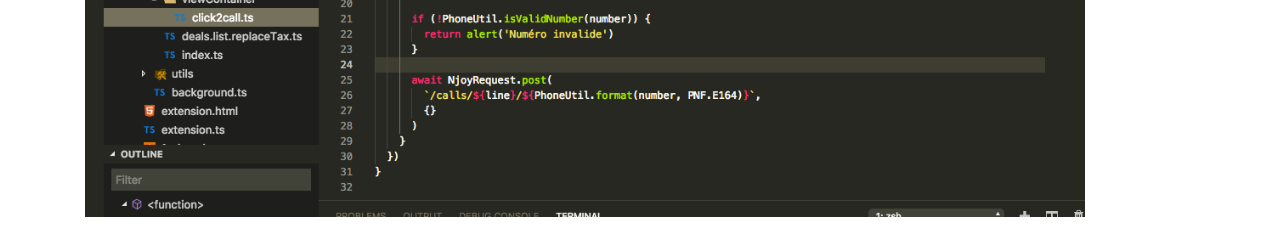
<file: missions.html>
<!DOCTYPE html>
<html lang="en">

  <head>

    <meta charset="utf-8">
    <meta name="viewport" content="width=device-width, initial-scale=1, shrink-to-fit=no">
    <meta name="description" content="">
    <meta name="author" content="">

    <title>Portfolio Lecocq Coralie</title>

    <!-- Bootstrap core CSS -->
    <link href="vendor/bootstrap/css/bootstrap.min.css" rel="stylesheet">

    <!-- Custom fonts for this template -->
    <link href="vendor/fontawesome-free/css/all.min.css" rel="stylesheet" type="text/css">
    <link href="https://fonts.googleapis.com/css?family=Montserrat:400,700" rel="stylesheet" type="text/css">
    <link href='https://fonts.googleapis.com/css?family=Kaushan+Script' rel='stylesheet' type='text/css'>
    <link href='https://fonts.googleapis.com/css?family=Droid+Serif:400,700,400italic,700italic' rel='stylesheet' type='text/css'>
    <link href='https://fonts.googleapis.com/css?family=Roboto+Slab:400,100,300,700' rel='stylesheet' type='text/css'>

    <!-- Custom styles for this template -->
    <link href="css/agency.css" rel="stylesheet">

  </head>
  <body>
      <div class="container">
          <div class="row">
            <div class="col-lg-12 text-center">
              <h1 class="section-heading text-uppercase">Missions entreprise - PASSIVE RECORDS - ROUBAIX</h1>
            </div>
          </div>
          <br/> <br/>
          <div style="text-align: right">
                <a href="index.html">Retour à l'accueil</a>
          </div>
          <div class="row">
            <div class="col-md-12">
              <h2>Mes missions</h2>
                <p class="text-muted">
                  Création d'API: 
                  <li>Requête mongoDB</li>  
                  <li>Création de routes</li>
                  <li>Génération de pdf</li>
                  <li>Installation de cron</li>
                  <li>Gestion de queue</li>
                  <li>Script d'harmonisation de base</li>
                </p>
                <p class="text-muted">
                  Création d'une extension chrome:
                  <li>Injection de code dans un CRM</li>
                  <li>Ajout d'un bouton qui utilise les api de mappy et calcule les frais km et péage sur un trajet</li>
                  <li>Ajout de views la situation entreprise</li>
                  <li>Ajout du click to call avec les api OVH</li>
                  <li>Ajout de KPI</li>
                </p>
                <br/> <br/>
              <h2>Impressions d'ecran</h2>
              <img src="img/entreprise/image1.png" width="1000px"/>
              <br/> <br/>
              <img src="img/entreprise/image2.png" width="1000px"/>
              <br/> <br/>
              <img src="img/entreprise/image3.png" width="1000px"/>
              <br/> <br/>
              <img src="img/entreprise/image4.png" width="1000px"/>
              <br/> <br/>
              <img src="img/entreprise/image5.png" width="1000px"/>
              <br/> <br/>
            </div>
          </div>
      </div>

  </body>
</html>
</file>
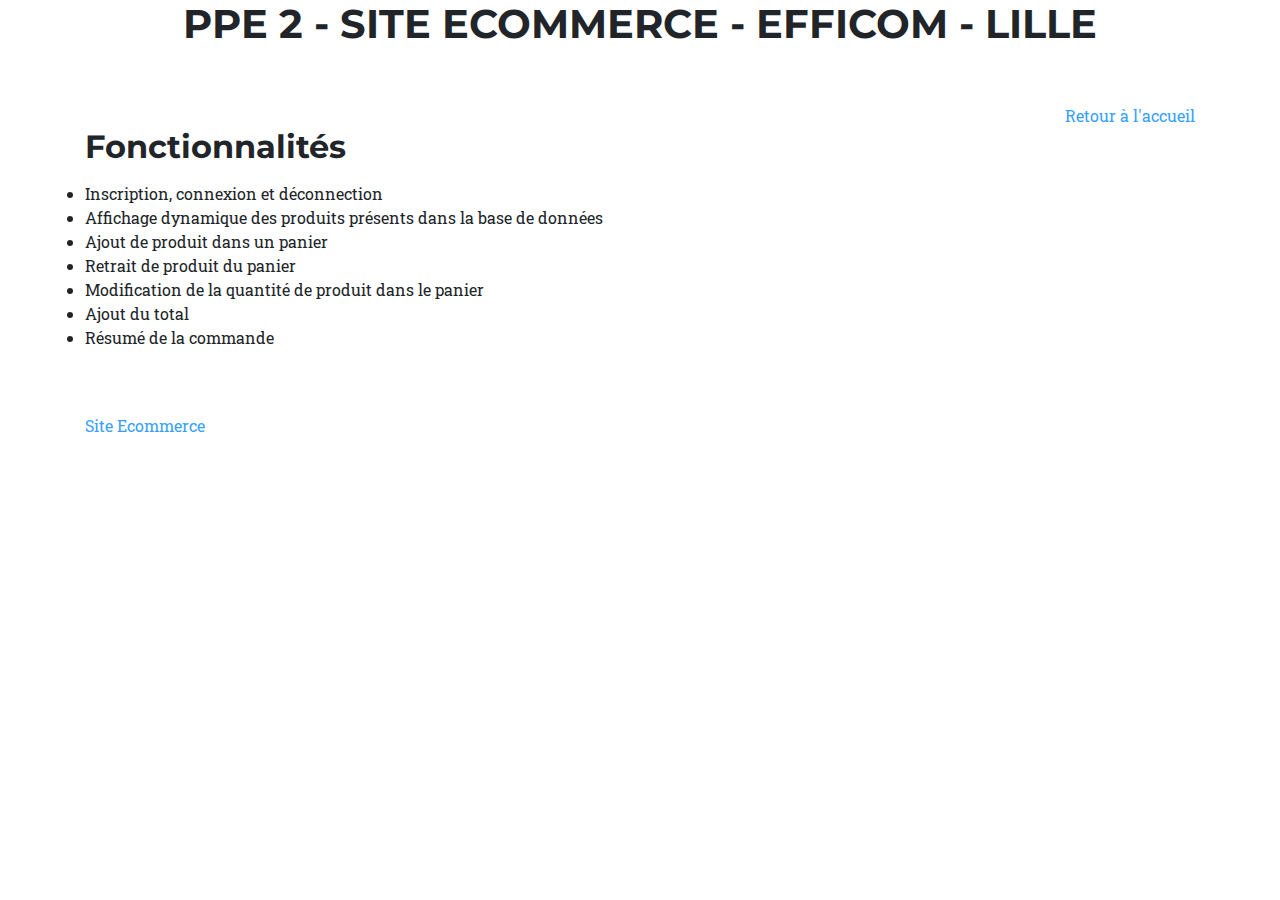
<file: ppe2.html>
<!DOCTYPE html>
<html lang="en">

  <head>

    <meta charset="utf-8">
    <meta name="viewport" content="width=device-width, initial-scale=1, shrink-to-fit=no">
    <meta name="description" content="">
    <meta name="author" content="">

    <title>Portfolio Lecocq Coralie</title>

    <!-- Bootstrap core CSS -->
    <link href="vendor/bootstrap/css/bootstrap.min.css" rel="stylesheet">

    <!-- Custom fonts for this template -->
    <link href="vendor/fontawesome-free/css/all.min.css" rel="stylesheet" type="text/css">
    <link href="https://fonts.googleapis.com/css?family=Montserrat:400,700" rel="stylesheet" type="text/css">
    <link href='https://fonts.googleapis.com/css?family=Kaushan+Script' rel='stylesheet' type='text/css'>
    <link href='https://fonts.googleapis.com/css?family=Droid+Serif:400,700,400italic,700italic' rel='stylesheet' type='text/css'>
    <link href='https://fonts.googleapis.com/css?family=Roboto+Slab:400,100,300,700' rel='stylesheet' type='text/css'>

    <!-- Custom styles for this template -->
    <link href="css/agency.css" rel="stylesheet">

  </head>
  <body>
      <div class="container">
          <div class="row">
            <div class="col-lg-12 text-center">
              <h1 class="section-heading text-uppercase">PPE 2 - Site Ecommerce - EFFICOM - LILLE</h1>
            </div>
          </div>
          <br/> <br/>
          <div style="text-align: right">
                <a href="index.html">Retour à l'accueil</a>
          </div>
          <div class="row">
            <div class="col-md-12">
              <h2>Fonctionnalités</h2>
                <p class="text-muted">
                  <li>Inscription, connexion et déconnection</li>
                  <li>Affichage dynamique des produits présents dans la base de données</li>  
                  <li>Ajout de produit dans un panier</li>
                  <li>Retrait de produit du panier</li>
                  <li>Modification de la quantité de produit dans le panier</li>
                  <li>Ajout du total</li>
                  <li>Résumé de la commande</li>
                </p>
                <br/> <br/>
              <a href='http://coralielecocq.fr' target='_blank'>Site Ecommerce</a>
              
            </div>
          </div>
      </div>

  </body>
</html>
</file>
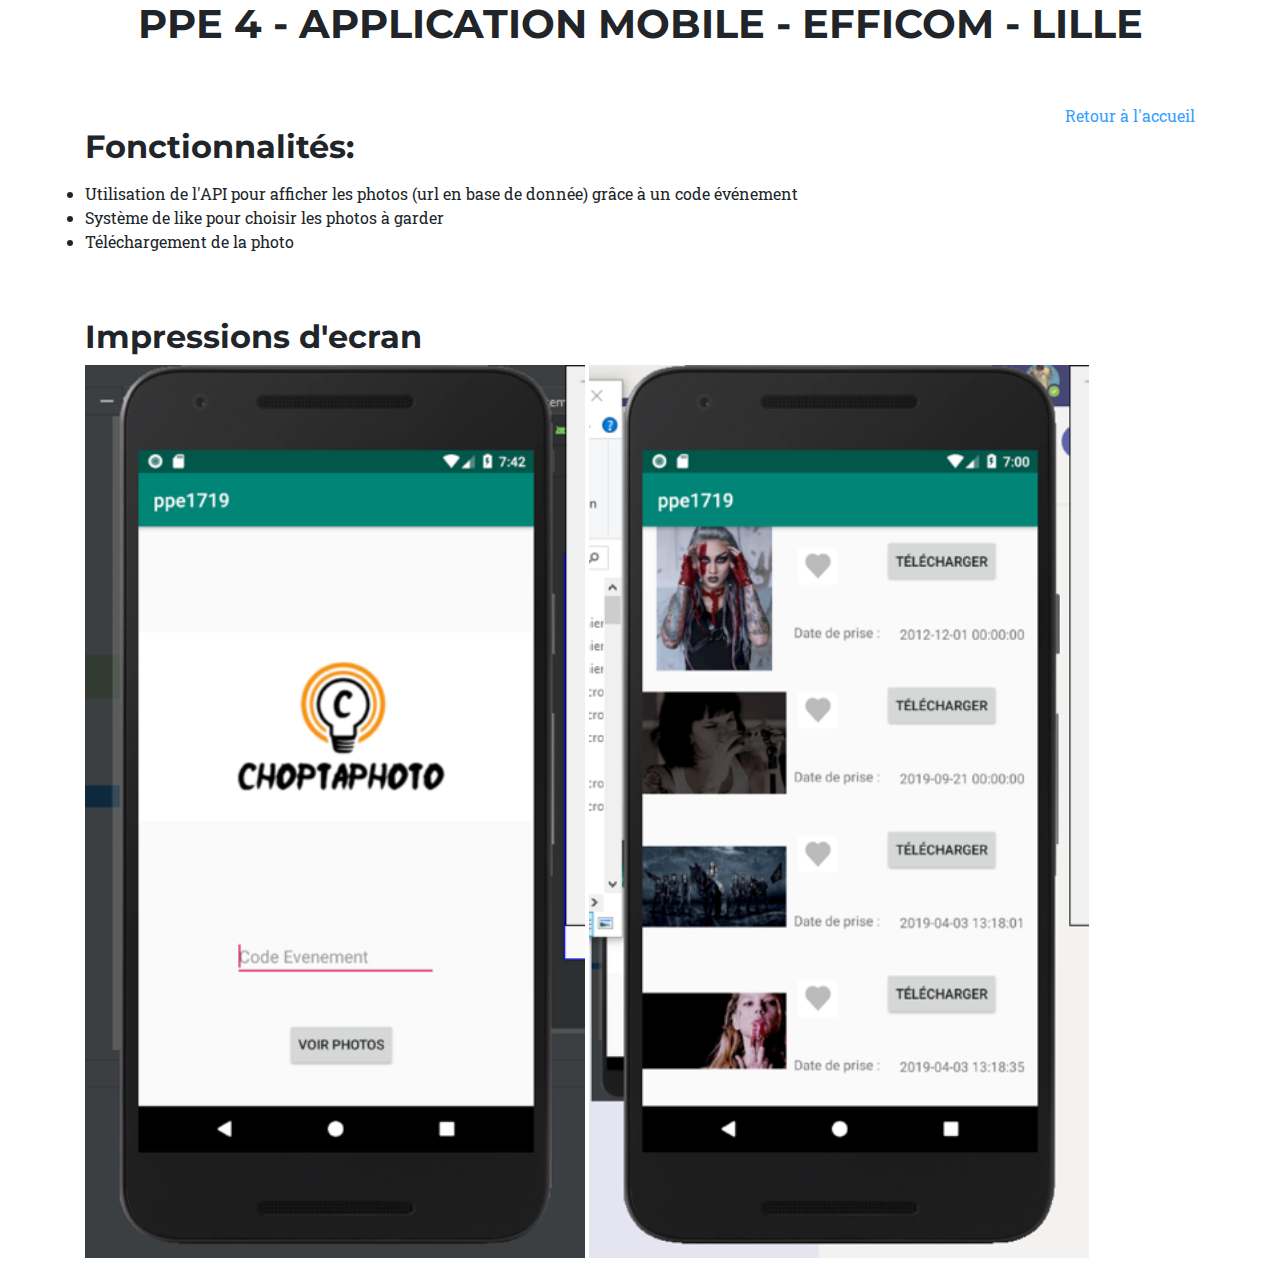
<file: ppe4.html>
<!DOCTYPE html>
<html lang="en">

  <head>

    <meta charset="utf-8">
    <meta name="viewport" content="width=device-width, initial-scale=1, shrink-to-fit=no">
    <meta name="description" content="">
    <meta name="author" content="">

    <title>Portfolio Lecocq Coralie</title>

    <!-- Bootstrap core CSS -->
    <link href="vendor/bootstrap/css/bootstrap.min.css" rel="stylesheet">

    <!-- Custom fonts for this template -->
    <link href="vendor/fontawesome-free/css/all.min.css" rel="stylesheet" type="text/css">
    <link href="https://fonts.googleapis.com/css?family=Montserrat:400,700" rel="stylesheet" type="text/css">
    <link href='https://fonts.googleapis.com/css?family=Kaushan+Script' rel='stylesheet' type='text/css'>
    <link href='https://fonts.googleapis.com/css?family=Droid+Serif:400,700,400italic,700italic' rel='stylesheet' type='text/css'>
    <link href='https://fonts.googleapis.com/css?family=Roboto+Slab:400,100,300,700' rel='stylesheet' type='text/css'>

    <!-- Custom styles for this template -->
    <link href="css/agency.css" rel="stylesheet">

  </head>
  <body>
      <div class="container">
          <div class="row">
            <div class="col-lg-12 text-center">
              <h1 class="section-heading text-uppercase">PPE 4 - Application mobile - EFFICOM - LILLE</h1>
            </div>
          </div>
          <br/> <br/>
          <div style="text-align: right">
                <a href="index.html">Retour à l'accueil</a>
          </div>
          <div class="row">
            <div class="col-md-12">
              <h2>Fonctionnalités:</h2>
                <p class="text-muted">
                  <li>Utilisation de l'API pour afficher les photos (url en base de donnée) grâce à un code événement</li>  
                  <li>Système de like pour choisir les photos à garder</li>
                  <li>Téléchargement de la photo</li>
                </p>
                <br/> <br/>
              <h2>Impressions d'ecran</h2>
                <img src="img/ppe4/image1.png" width="500px"/>
                <img src="img/ppe4/image2.png" width="500px"/>
                <br/> <br/>
            </div>
          </div>
      </div>

  </body>
</html>
</file>
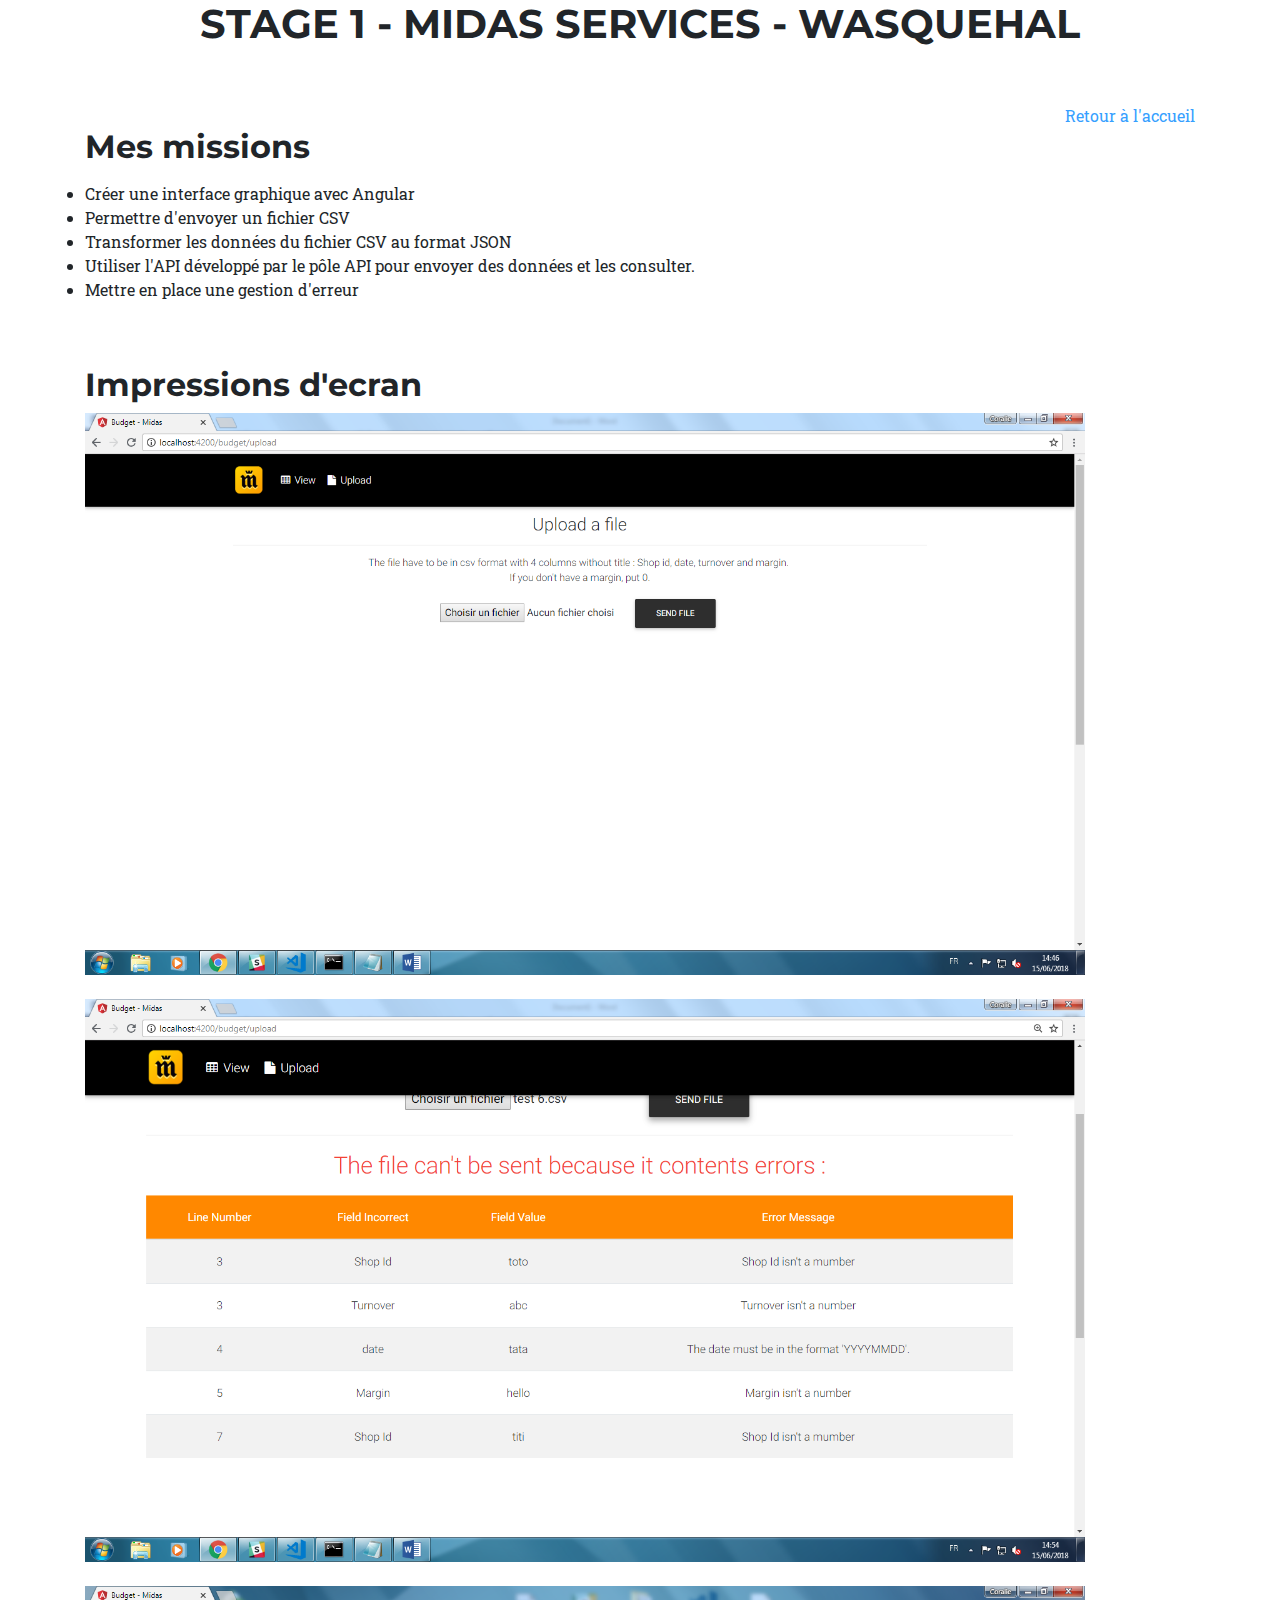
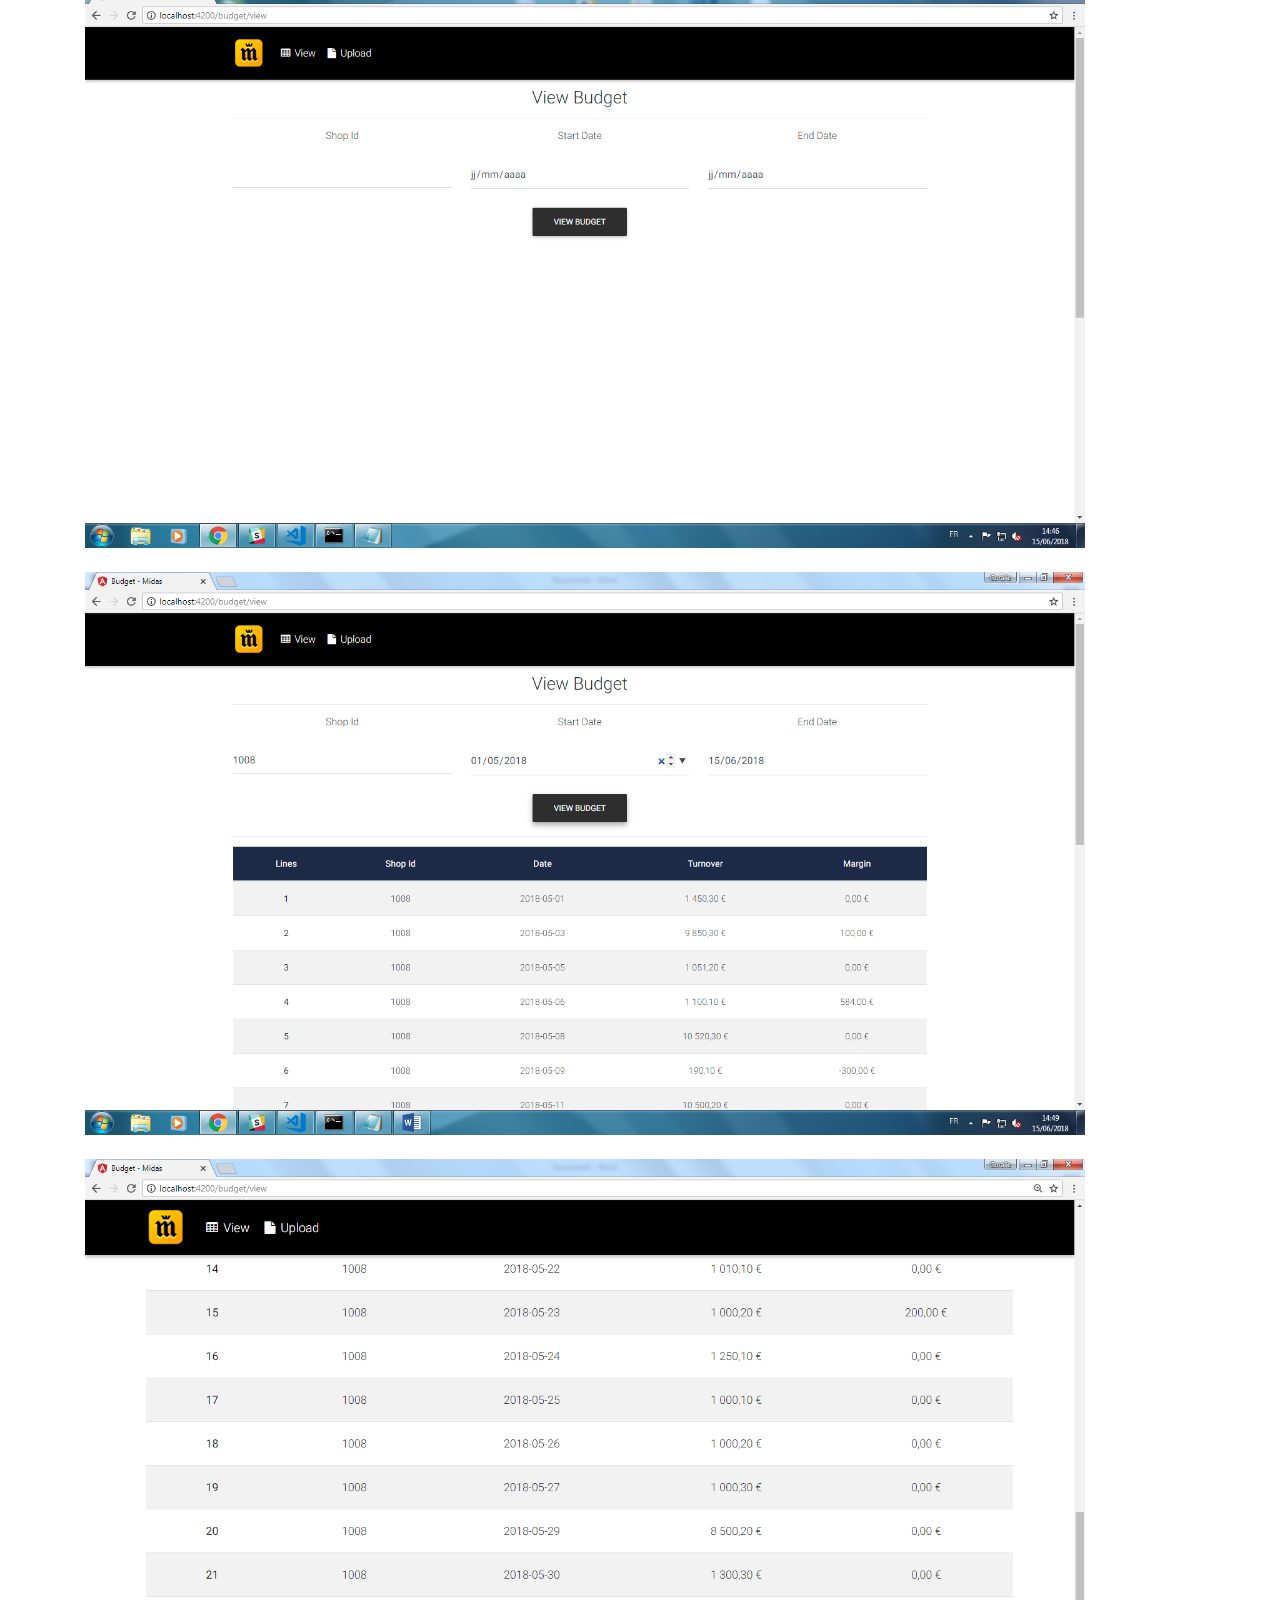
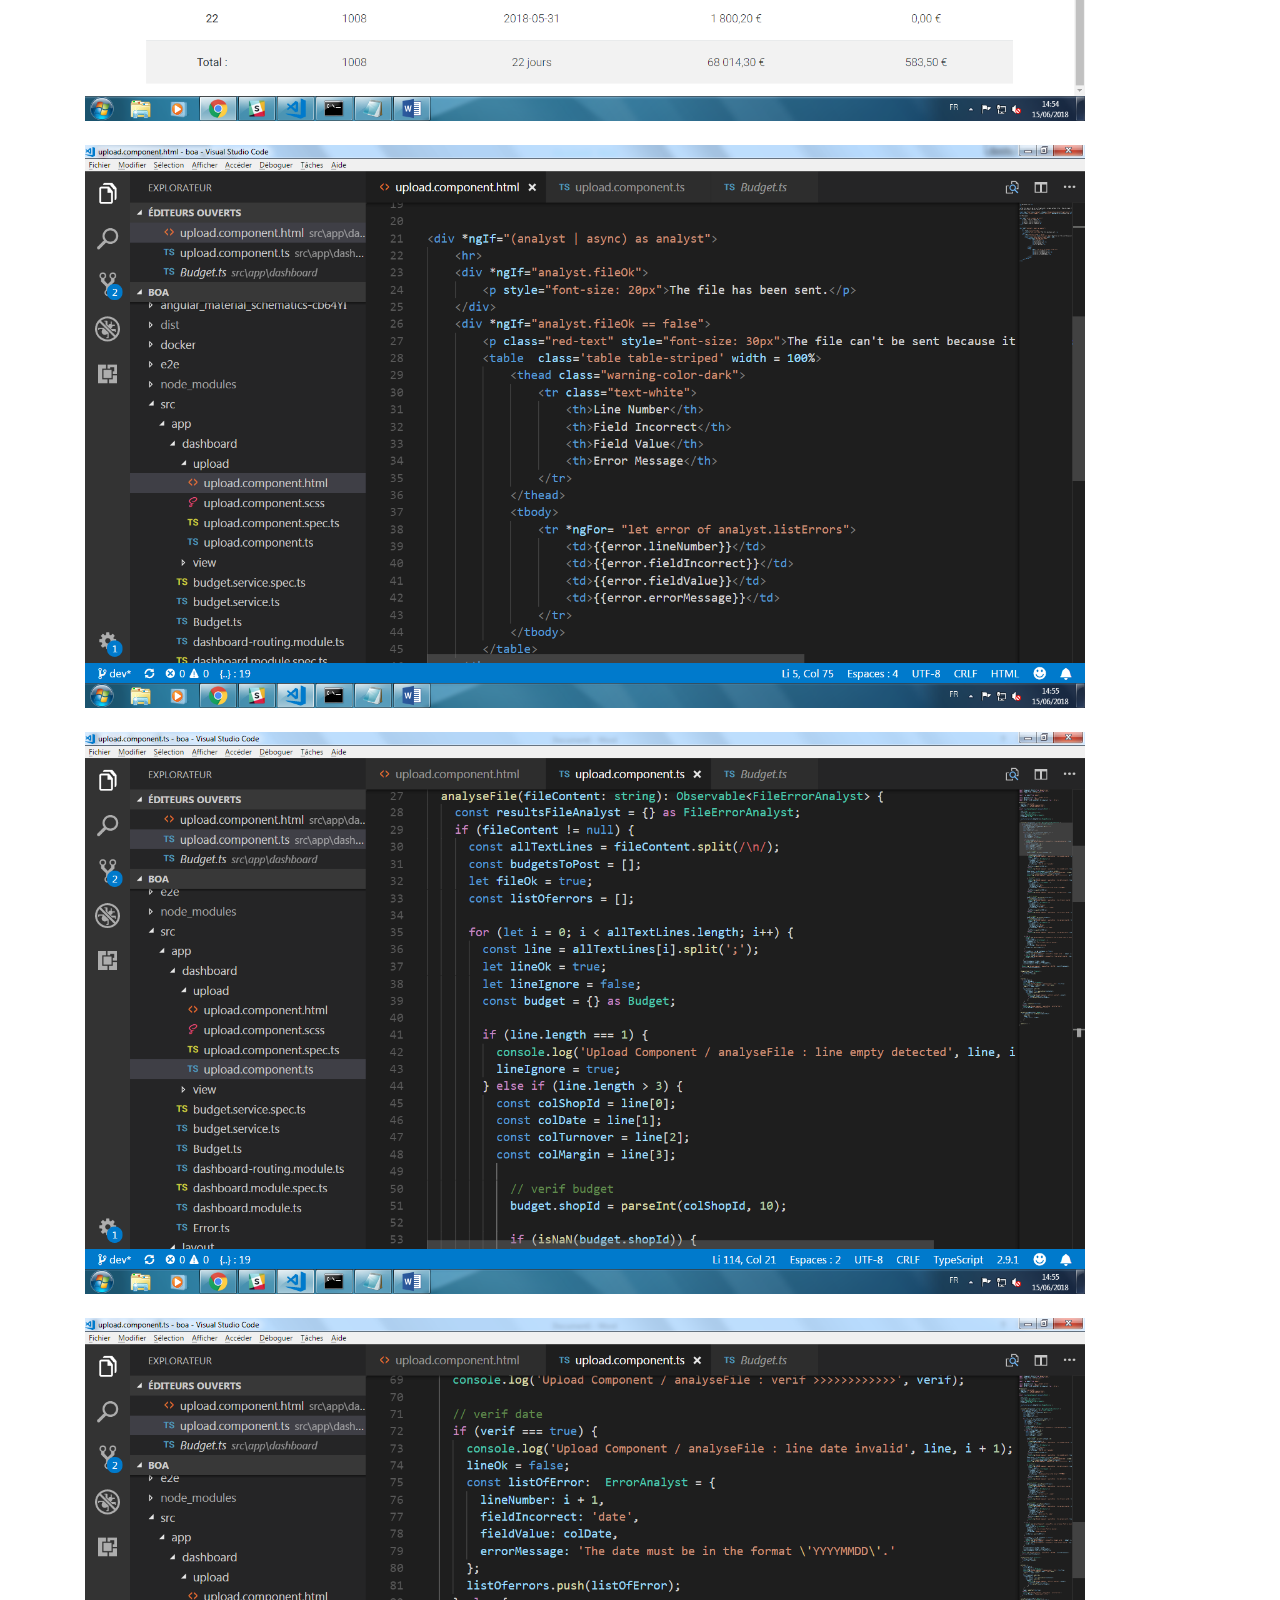
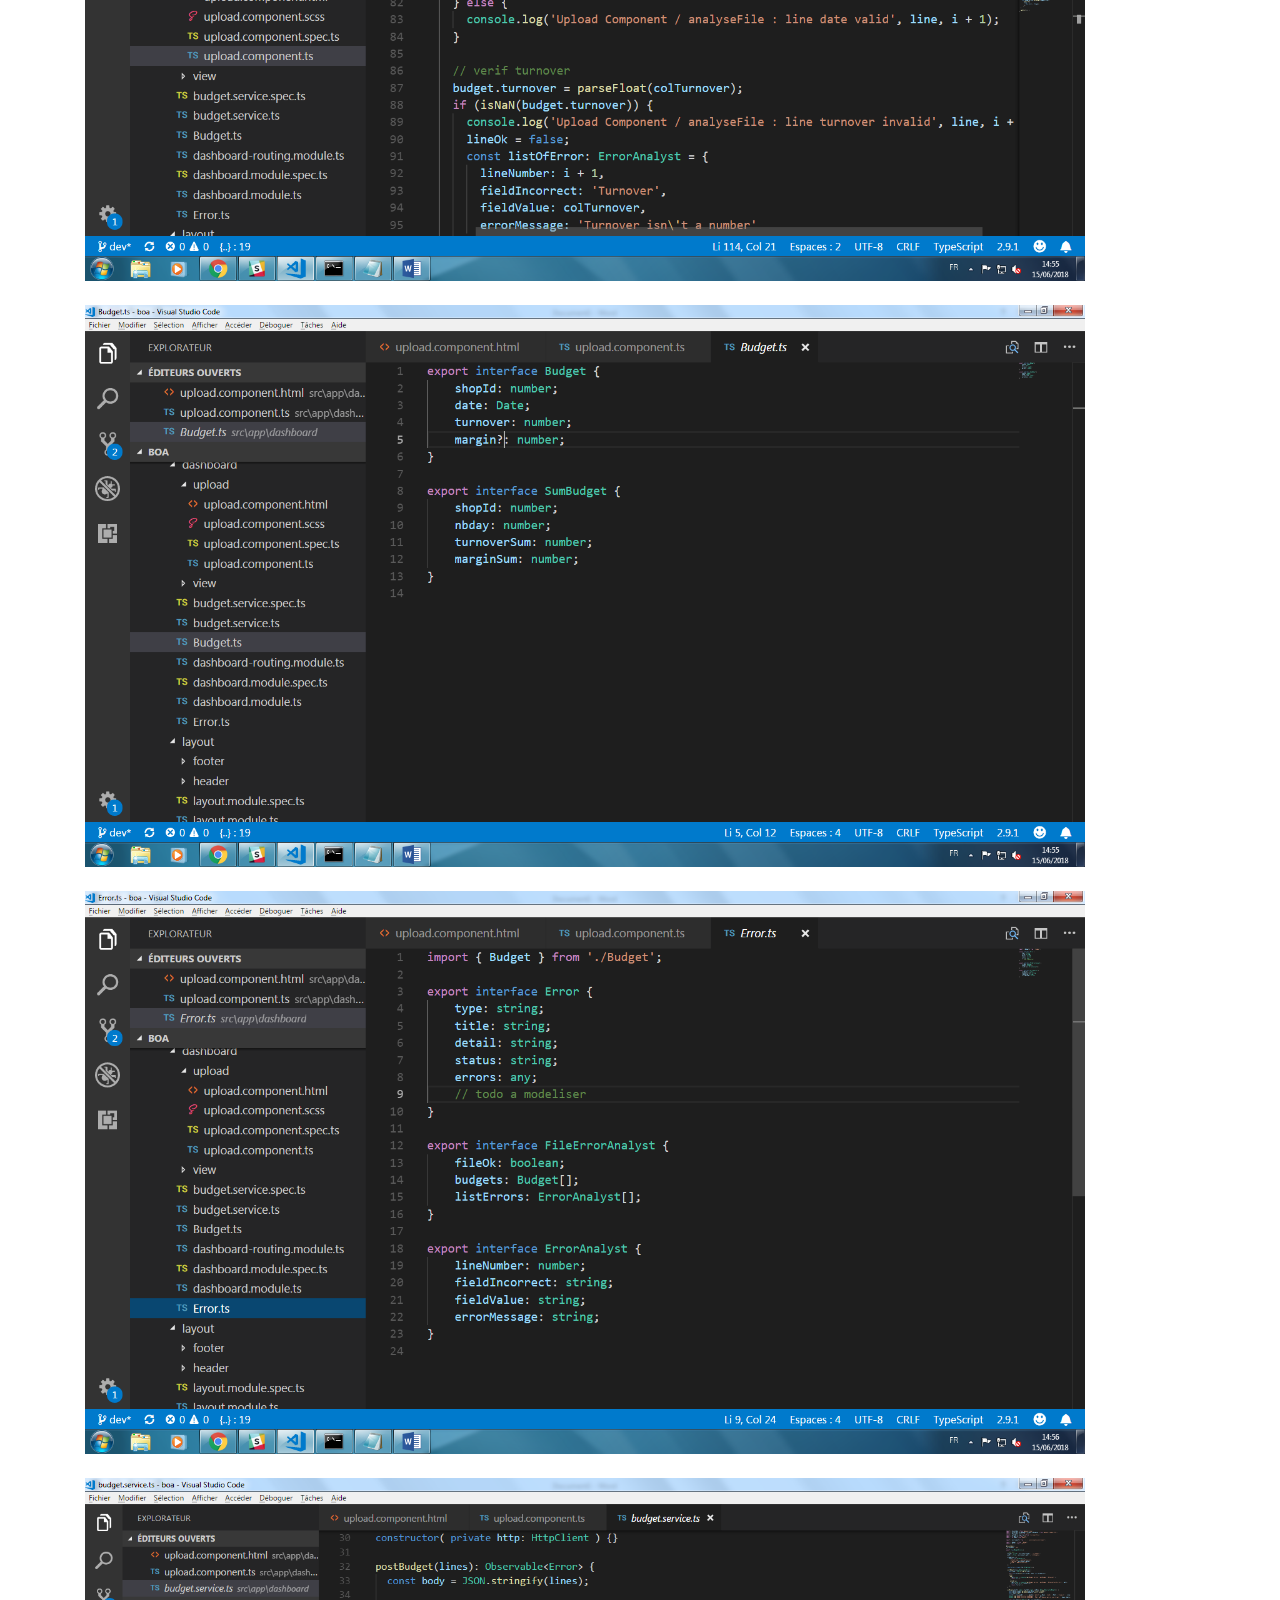
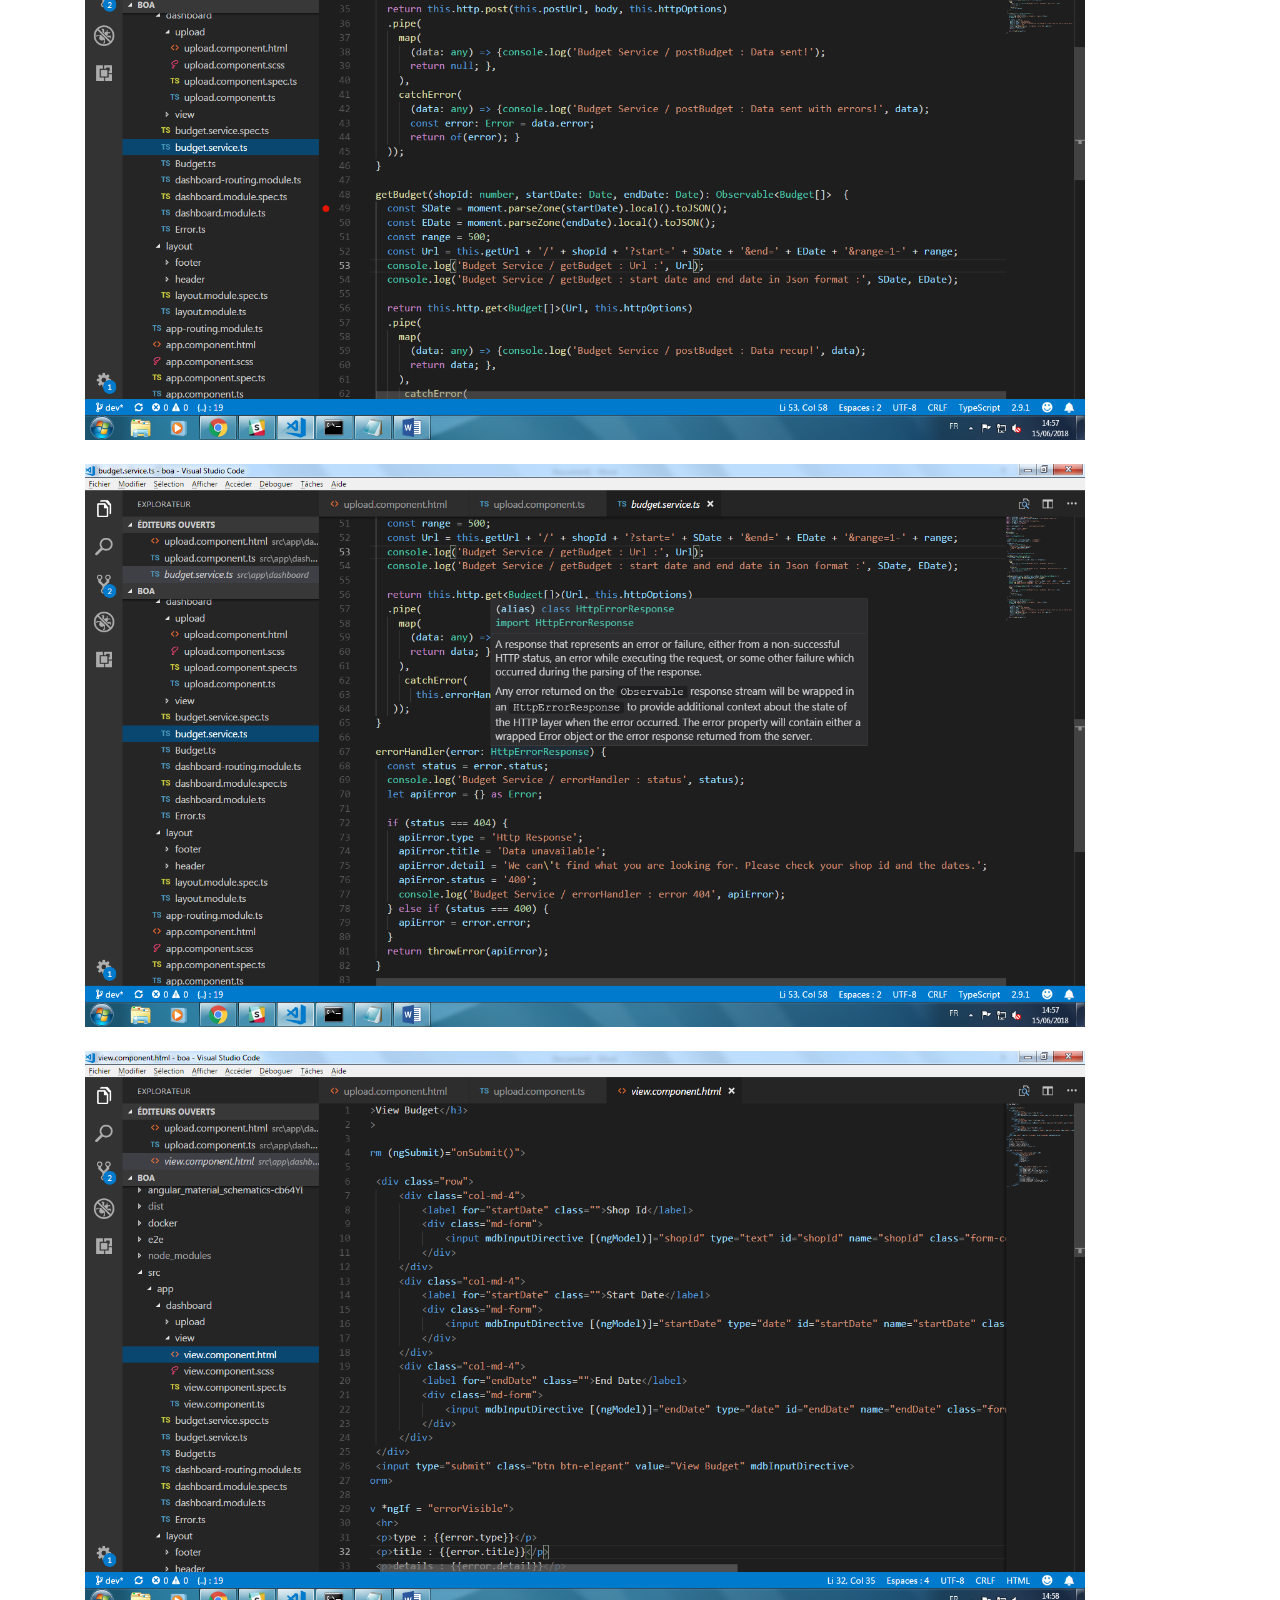
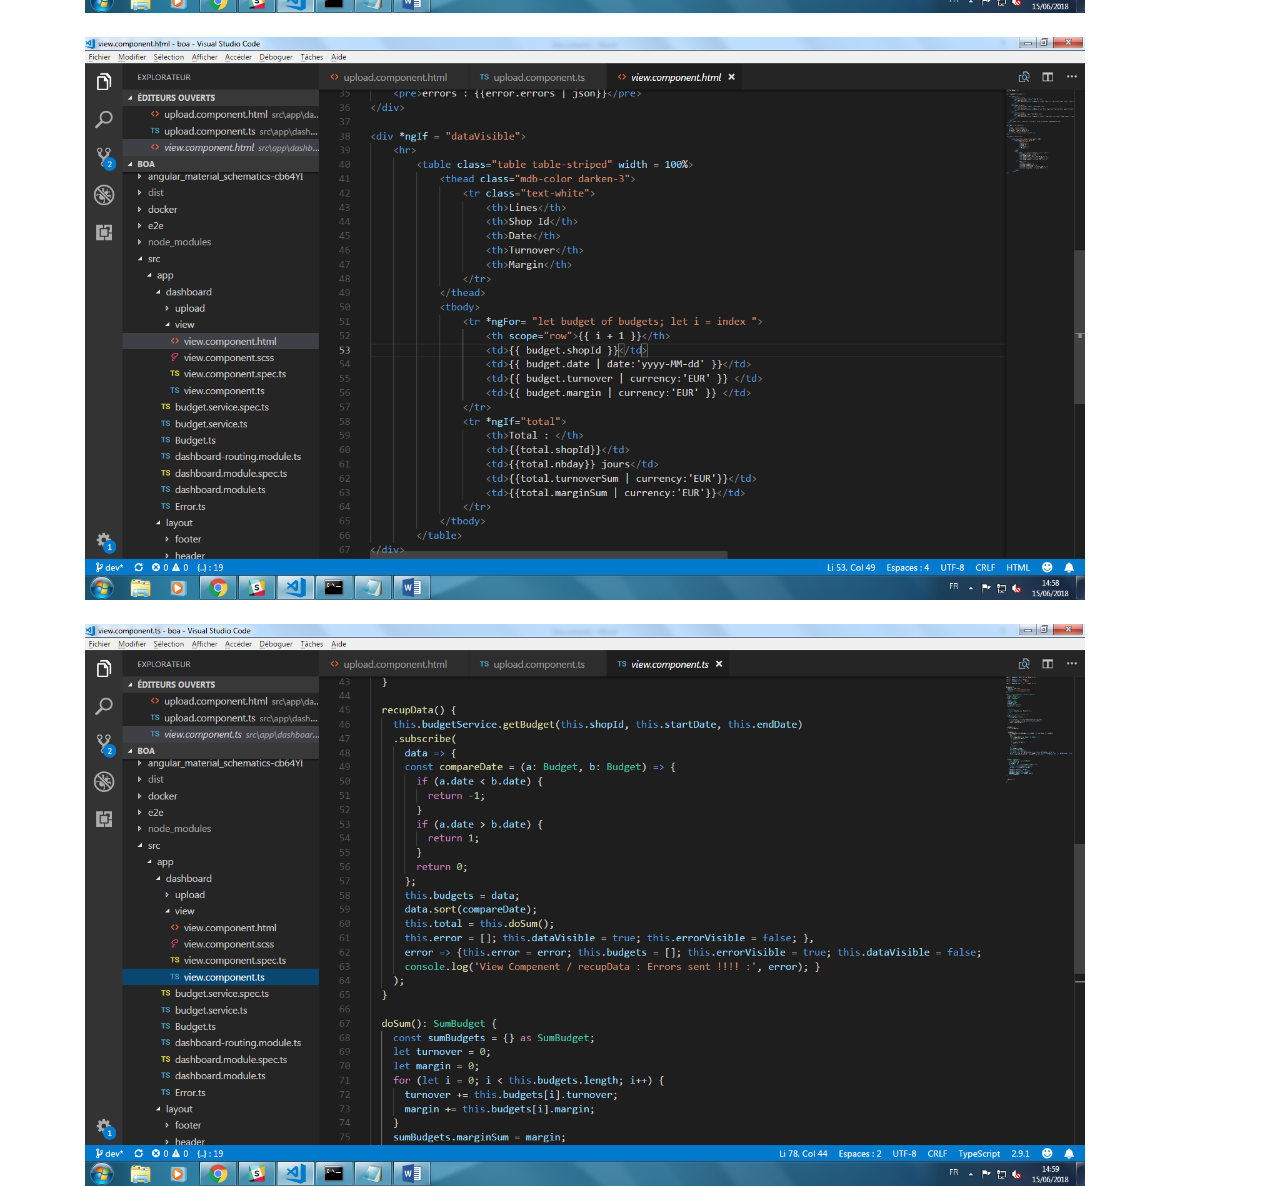
<file: projet1.html>
<!DOCTYPE html>
<html lang="en">

  <head>

    <meta charset="utf-8">
    <meta name="viewport" content="width=device-width, initial-scale=1, shrink-to-fit=no">
    <meta name="description" content="">
    <meta name="author" content="">

    <title>Portfolio Lecocq Coralie</title>

    <!-- Bootstrap core CSS -->
    <link href="vendor/bootstrap/css/bootstrap.min.css" rel="stylesheet">

    <!-- Custom fonts for this template -->
    <link href="vendor/fontawesome-free/css/all.min.css" rel="stylesheet" type="text/css">
    <link href="https://fonts.googleapis.com/css?family=Montserrat:400,700" rel="stylesheet" type="text/css">
    <link href='https://fonts.googleapis.com/css?family=Kaushan+Script' rel='stylesheet' type='text/css'>
    <link href='https://fonts.googleapis.com/css?family=Droid+Serif:400,700,400italic,700italic' rel='stylesheet' type='text/css'>
    <link href='https://fonts.googleapis.com/css?family=Roboto+Slab:400,100,300,700' rel='stylesheet' type='text/css'>

    <!-- Custom styles for this template -->
    <link href="css/agency.css" rel="stylesheet">

  </head>
  <body>
      <div class="container">
          <div class="row">
            <div class="col-lg-12 text-center">
              <h1 class="section-heading text-uppercase">Stage 1 - MIDAS SERVICES - WASQUEHAL</h1>
            </div>
          </div>
          <br/> <br/>
          <div style="text-align: right">
                <a href="index.html">Retour à l'accueil</a>
          </div>
          <div class="row">
            <div class="col-md-12">
              <h2>Mes missions</h2>
                <p class="text-muted">
                  <li>Créer une interface graphique avec Angular</li>
                  <li>Permettre d'envoyer un fichier CSV</li>
                  <li>Transformer les données du fichier CSV au format JSON</li>
                  <li>Utiliser l'API développé par le pôle API pour envoyer des données et les consulter.</li>
                  <li>Mettre en place une gestion d'erreur</li>
                </p>
                <br/> <br/>
              <h2>Impressions d'ecran</h2>
                <img src="img/stage1/image1.png" width="1000px"/>
                <br/> <br/>
                <img src="img/stage1/image2.png" width="1000px"/>
                <br/> <br/>
                <img src="img/stage1/image3.png" width="1000px"/>
                <br/> <br/>
                <img src="img/stage1/image4.png" width="1000px"/>
                <br/> <br/>
                <img src="img/stage1/image5.png" width="1000px"/>
                <br/> <br/>
                <img src="img/stage1/image6.png" width="1000px"/>
                <br/> <br/>
                <img src="img/stage1/image7.png" width="1000px"/>
                <br/> <br/>
                <img src="img/stage1/image8.png" width="1000px"/>
                <br/> <br/>
                <img src="img/stage1/image9.png" width="1000px"/>
                <br/> <br/>
                <img src="img/stage1/image10.png" width="1000px"/>
                <br/> <br/>
                <img src="img/stage1/image11.png" width="1000px"/>
                <br/> <br/>
                <img src="img/stage1/image12.png" width="1000px"/>
                <br/> <br/>
                <img src="img/stage1/image13.png" width="1000px"/>
                <br/> <br/>
                <img src="img/stage1/image14.png" width="1000px"/>
                <br/> <br/>
                <img src="img/stage1/image15.png" width="1000px"/>
            </div>
          </div>
      </div>

  </body>
</html>
</file>
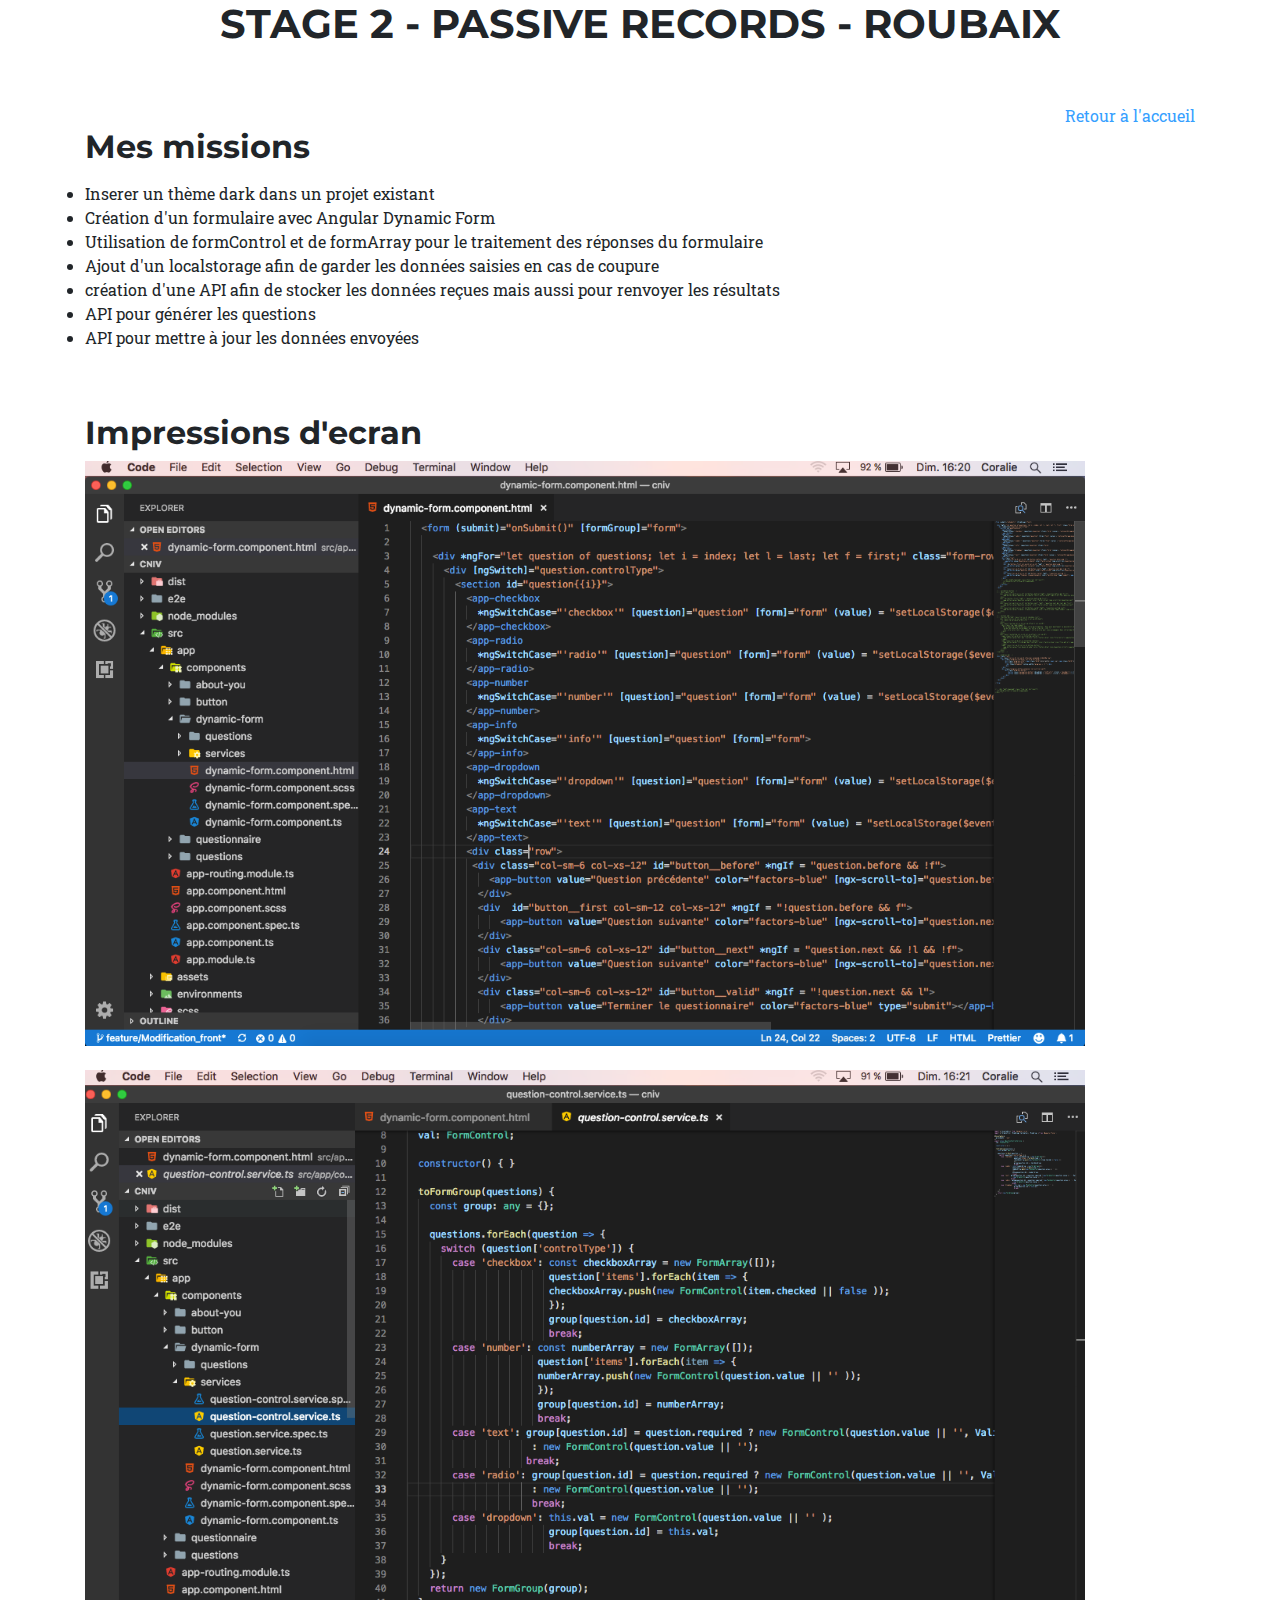
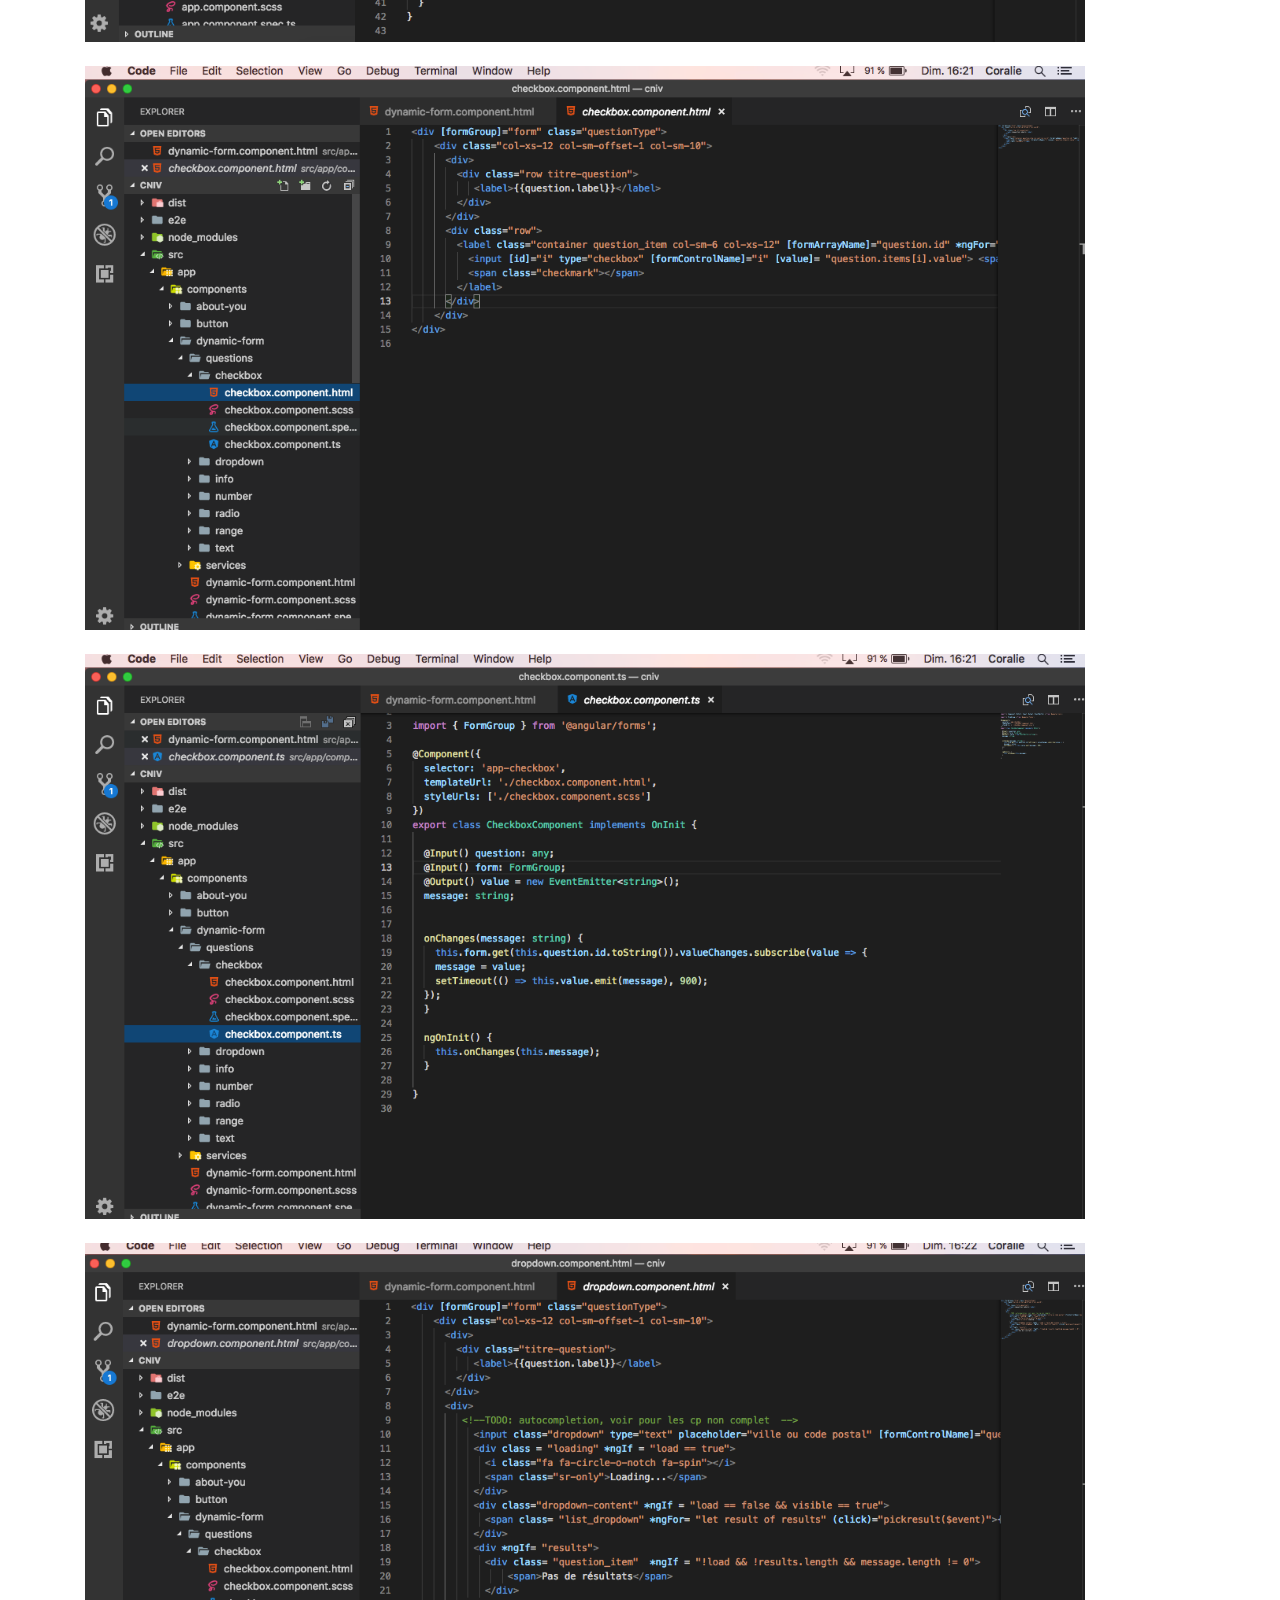
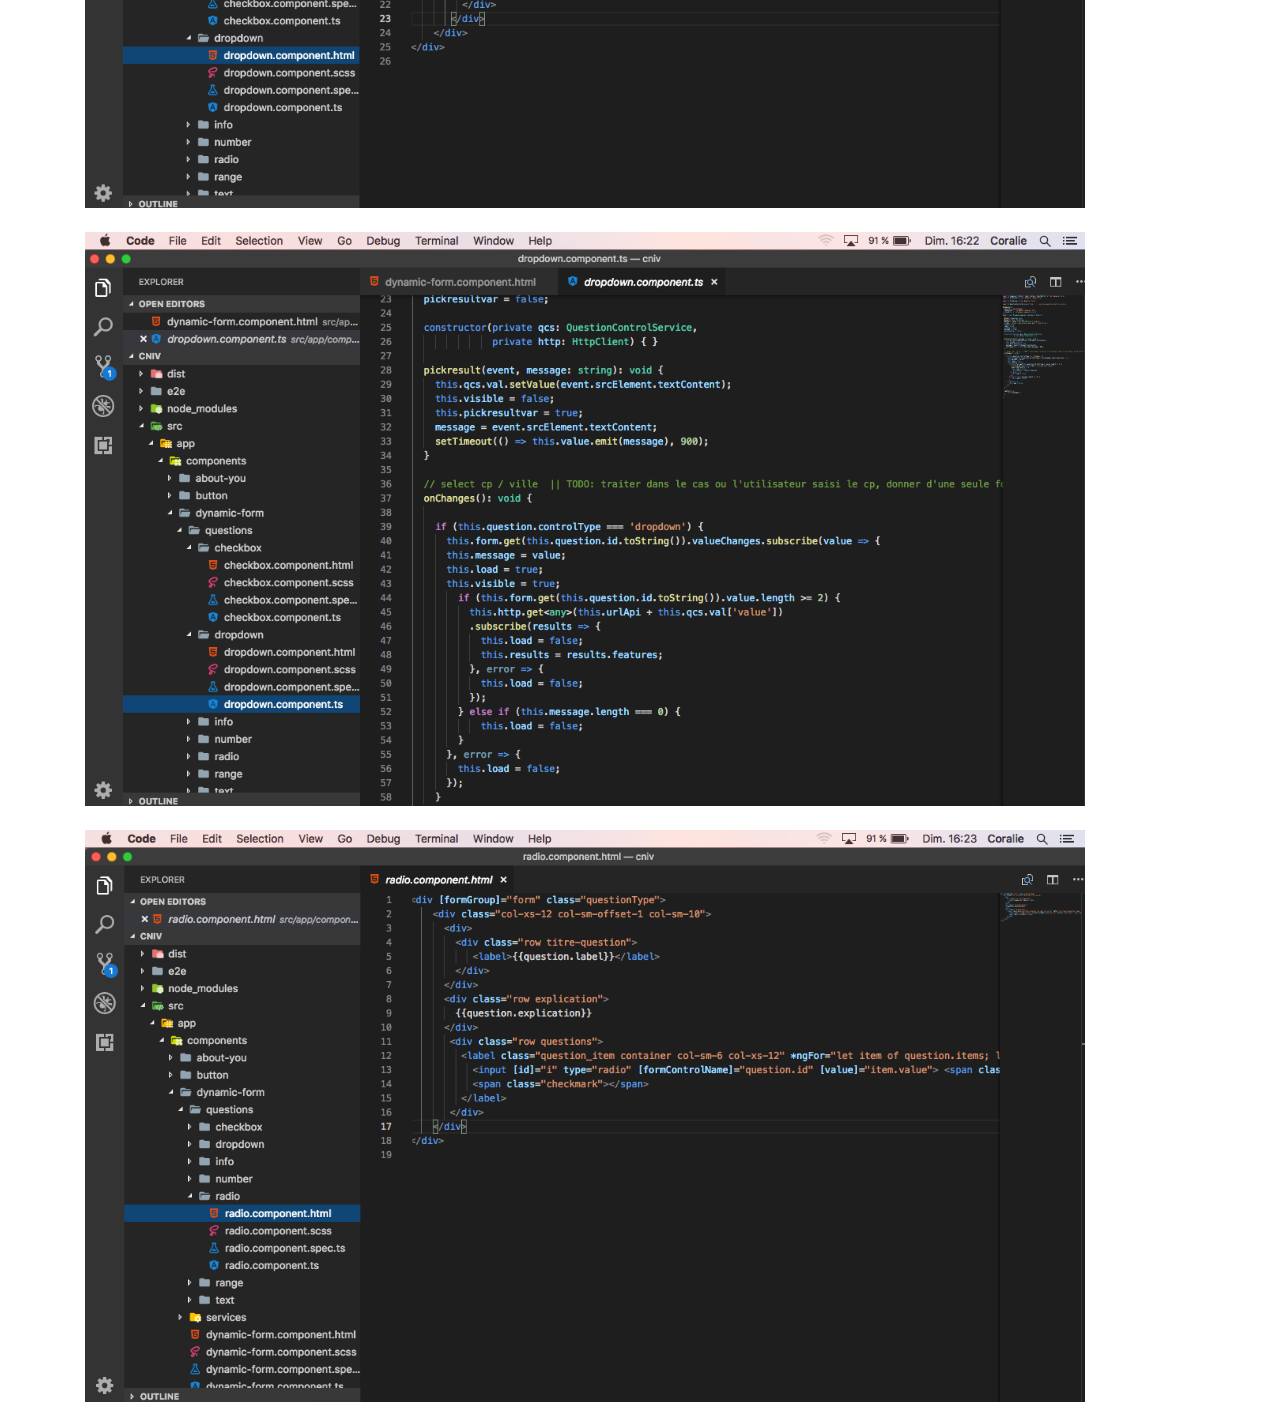
<file: projet2.html>
<!DOCTYPE html>
<html lang="en">

  <head>

    <meta charset="utf-8">
    <meta name="viewport" content="width=device-width, initial-scale=1, shrink-to-fit=no">
    <meta name="description" content="">
    <meta name="author" content="">

    <title>Portfolio Lecocq Coralie</title>

    <!-- Bootstrap core CSS -->
    <link href="vendor/bootstrap/css/bootstrap.min.css" rel="stylesheet">

    <!-- Custom fonts for this template -->
    <link href="vendor/fontawesome-free/css/all.min.css" rel="stylesheet" type="text/css">
    <link href="https://fonts.googleapis.com/css?family=Montserrat:400,700" rel="stylesheet" type="text/css">
    <link href='https://fonts.googleapis.com/css?family=Kaushan+Script' rel='stylesheet' type='text/css'>
    <link href='https://fonts.googleapis.com/css?family=Droid+Serif:400,700,400italic,700italic' rel='stylesheet' type='text/css'>
    <link href='https://fonts.googleapis.com/css?family=Roboto+Slab:400,100,300,700' rel='stylesheet' type='text/css'>

    <!-- Custom styles for this template -->
    <link href="css/agency.css" rel="stylesheet">

  </head>
  <body>
      <div class="container">
          <div class="row">
            <div class="col-lg-12 text-center">
              <h1 class="section-heading text-uppercase">Stage 2 - PASSIVE RECORDS - ROUBAIX</h1>
            </div>
          </div>
          <br/> <br/>
          <div style="text-align: right">
                <a href="index.html">Retour à l'accueil</a>
          </div>
          <div class="row">
            <div class="col-md-12">
              <h2>Mes missions</h2>
                <p class="text-muted">
                  <li>Inserer un thème dark dans un projet existant</li>
                  <li>Création d'un formulaire avec Angular Dynamic Form</li>
                  <li>Utilisation de formControl et de formArray pour le traitement des réponses du formulaire</li>
                  <li>Ajout d'un localstorage afin de garder les données saisies en cas de coupure</li>
                  <li>création d'une API afin de stocker les données reçues mais aussi pour renvoyer les résultats</li>
                  <li>API pour générer les questions</li>
                  <li>API pour mettre à jour les données envoyées</li>
                  
                </p>
                <br/> <br/>
              <h2>Impressions d'ecran</h2>
                <img src="img/stage2/1.png" width="1000px"/>
                <br/> <br/>
                <img src="img/stage2/2.png" width="1000px"/>
                <br/> <br/>
                <img src="img/stage2/3.png" width="1000px"/>
                <br/> <br/>
                <img src="img/stage2/4.png" width="1000px"/>
                <br/> <br/>
                <img src="img/stage2/5.png" width="1000px"/>
                <br/> <br/>
                <img src="img/stage2/6.png" width="1000px"/>
                <br/> <br/>
                <img src="img/stage2/7.png" width="1000px"/>
                <br/> <br/>
                
            </div>
          </div>
      </div>

  </body>
</html>
</file>
<file: vendor/fontawesome-free/css/all.min.css>
/*!
 * Font Awesome Free 5.3.1 by @fontawesome - https://fontawesome.com
 * License - https://fontawesome.com/license/free (Icons: CC BY 4.0, Fonts: SIL OFL 1.1, Code: MIT License)
 */
.fa,.fab,.fal,.far,.fas{-moz-osx-font-smoothing:grayscale;-webkit-font-smoothing:antialiased;display:inline-block;font-style:normal;font-variant:normal;text-rendering:auto;line-height:1}.fa-lg{font-size:1.33333em;line-height:.75em;vertical-align:-.0667em}.fa-xs{font-size:.75em}.fa-sm{font-size:.875em}.fa-1x{font-size:1em}.fa-2x{font-size:2em}.fa-3x{font-size:3em}.fa-4x{font-size:4em}.fa-5x{font-size:5em}.fa-6x{font-size:6em}.fa-7x{font-size:7em}.fa-8x{font-size:8em}.fa-9x{font-size:9em}.fa-10x{font-size:10em}.fa-fw{text-align:center;width:1.25em}.fa-ul{list-style-type:none;margin-left:2.5em;padding-left:0}.fa-ul>li{position:relative}.fa-li{left:-2em;position:absolute;text-align:center;width:2em;line-height:inherit}.fa-border{border:.08em solid #eee;border-radius:.1em;padding:.2em .25em .15em}.fa-pull-left{float:left}.fa-pull-right{float:right}.fa.fa-pull-left,.fab.fa-pull-left,.fal.fa-pull-left,.far.fa-pull-left,.fas.fa-pull-left{margin-right:.3em}.fa.fa-pull-right,.fab.fa-pull-right,.fal.fa-pull-right,.far.fa-pull-right,.fas.fa-pull-right{margin-left:.3em}.fa-spin{animation:fa-spin 2s infinite linear}.fa-pulse{animation:fa-spin 1s infinite steps(8)}@keyframes fa-spin{0%{transform:rotate(0deg)}to{transform:rotate(1turn)}}.fa-rotate-90{-ms-filter:"progid:DXImageTransform.Microsoft.BasicImage(rotation=1)";transform:rotate(90deg)}.fa-rotate-180{-ms-filter:"progid:DXImageTransform.Microsoft.BasicImage(rotation=2)";transform:rotate(180deg)}.fa-rotate-270{-ms-filter:"progid:DXImageTransform.Microsoft.BasicImage(rotation=3)";transform:rotate(270deg)}.fa-flip-horizontal{-ms-filter:"progid:DXImageTransform.Microsoft.BasicImage(rotation=0, mirror=1)";transform:scaleX(-1)}.fa-flip-vertical{transform:scaleY(-1)}.fa-flip-horizontal.fa-flip-vertical,.fa-flip-vertical{-ms-filter:"progid:DXImageTransform.Microsoft.BasicImage(rotation=2, mirror=1)"}.fa-flip-horizontal.fa-flip-vertical{transform:scale(-1)}:root .fa-flip-horizontal,:root .fa-flip-vertical,:root .fa-rotate-90,:root .fa-rotate-180,:root .fa-rotate-270{-webkit-filter:none;filter:none}.fa-stack{display:inline-block;height:2em;line-height:2em;position:relative;vertical-align:middle;width:2em}.fa-stack-1x,.fa-stack-2x{left:0;position:absolute;text-align:center;width:100%}.fa-stack-1x{line-height:inherit}.fa-stack-2x{font-size:2em}.fa-inverse{color:#fff}.fa-500px:before{content:"\f26e"}.fa-accessible-icon:before{content:"\f368"}.fa-accusoft:before{content:"\f369"}.fa-ad:before{content:"\f641"}.fa-address-book:before{content:"\f2b9"}.fa-address-card:before{content:"\f2bb"}.fa-adjust:before{content:"\f042"}.fa-adn:before{content:"\f170"}.fa-adversal:before{content:"\f36a"}.fa-affiliatetheme:before{content:"\f36b"}.fa-air-freshener:before{content:"\f5d0"}.fa-algolia:before{content:"\f36c"}.fa-align-center:before{content:"\f037"}.fa-align-justify:before{content:"\f039"}.fa-align-left:before{content:"\f036"}.fa-align-right:before{content:"\f038"}.fa-alipay:before{content:"\f642"}.fa-allergies:before{content:"\f461"}.fa-amazon:before{content:"\f270"}.fa-amazon-pay:before{content:"\f42c"}.fa-ambulance:before{content:"\f0f9"}.fa-american-sign-language-interpreting:before{content:"\f2a3"}.fa-amilia:before{content:"\f36d"}.fa-anchor:before{content:"\f13d"}.fa-android:before{content:"\f17b"}.fa-angellist:before{content:"\f209"}.fa-angle-double-down:before{content:"\f103"}.fa-angle-double-left:before{content:"\f100"}.fa-angle-double-right:before{content:"\f101"}.fa-angle-double-up:before{content:"\f102"}.fa-angle-down:before{content:"\f107"}.fa-angle-left:before{content:"\f104"}.fa-angle-right:before{content:"\f105"}.fa-angle-up:before{content:"\f106"}.fa-angry:before{content:"\f556"}.fa-angrycreative:before{content:"\f36e"}.fa-angular:before{content:"\f420"}.fa-ankh:before{content:"\f644"}.fa-app-store:before{content:"\f36f"}.fa-app-store-ios:before{content:"\f370"}.fa-apper:before{content:"\f371"}.fa-apple:before{content:"\f179"}.fa-apple-alt:before{content:"\f5d1"}.fa-apple-pay:before{content:"\f415"}.fa-archive:before{content:"\f187"}.fa-archway:before{content:"\f557"}.fa-arrow-alt-circle-down:before{content:"\f358"}.fa-arrow-alt-circle-left:before{content:"\f359"}.fa-arrow-alt-circle-right:before{content:"\f35a"}.fa-arrow-alt-circle-up:before{content:"\f35b"}.fa-arrow-circle-down:before{content:"\f0ab"}.fa-arrow-circle-left:before{content:"\f0a8"}.fa-arrow-circle-right:before{content:"\f0a9"}.fa-arrow-circle-up:before{content:"\f0aa"}.fa-arrow-down:before{content:"\f063"}.fa-arrow-left:before{content:"\f060"}.fa-arrow-right:before{content:"\f061"}.fa-arrow-up:before{content:"\f062"}.fa-arrows-alt:before{content:"\f0b2"}.fa-arrows-alt-h:before{content:"\f337"}.fa-arrows-alt-v:before{content:"\f338"}.fa-assistive-listening-systems:before{content:"\f2a2"}.fa-asterisk:before{content:"\f069"}.fa-asymmetrik:before{content:"\f372"}.fa-at:before{content:"\f1fa"}.fa-atlas:before{content:"\f558"}.fa-atom:before{content:"\f5d2"}.fa-audible:before{content:"\f373"}.fa-audio-description:before{content:"\f29e"}.fa-autoprefixer:before{content:"\f41c"}.fa-avianex:before{content:"\f374"}.fa-aviato:before{content:"\f421"}.fa-award:before{content:"\f559"}.fa-aws:before{content:"\f375"}.fa-backspace:before{content:"\f55a"}.fa-backward:before{content:"\f04a"}.fa-balance-scale:before{content:"\f24e"}.fa-ban:before{content:"\f05e"}.fa-band-aid:before{content:"\f462"}.fa-bandcamp:before{content:"\f2d5"}.fa-barcode:before{content:"\f02a"}.fa-bars:before{content:"\f0c9"}.fa-baseball-ball:before{content:"\f433"}.fa-basketball-ball:before{content:"\f434"}.fa-bath:before{content:"\f2cd"}.fa-battery-empty:before{content:"\f244"}.fa-battery-full:before{content:"\f240"}.fa-battery-half:before{content:"\f242"}.fa-battery-quarter:before{content:"\f243"}.fa-battery-three-quarters:before{content:"\f241"}.fa-bed:before{content:"\f236"}.fa-beer:before{content:"\f0fc"}.fa-behance:before{content:"\f1b4"}.fa-behance-square:before{content:"\f1b5"}.fa-bell:before{content:"\f0f3"}.fa-bell-slash:before{content:"\f1f6"}.fa-bezier-curve:before{content:"\f55b"}.fa-bible:before{content:"\f647"}.fa-bicycle:before{content:"\f206"}.fa-bimobject:before{content:"\f378"}.fa-binoculars:before{content:"\f1e5"}.fa-birthday-cake:before{content:"\f1fd"}.fa-bitbucket:before{content:"\f171"}.fa-bitcoin:before{content:"\f379"}.fa-bity:before{content:"\f37a"}.fa-black-tie:before{content:"\f27e"}.fa-blackberry:before{content:"\f37b"}.fa-blender:before{content:"\f517"}.fa-blind:before{content:"\f29d"}.fa-blogger:before{content:"\f37c"}.fa-blogger-b:before{content:"\f37d"}.fa-bluetooth:before{content:"\f293"}.fa-bluetooth-b:before{content:"\f294"}.fa-bold:before{content:"\f032"}.fa-bolt:before{content:"\f0e7"}.fa-bomb:before{content:"\f1e2"}.fa-bone:before{content:"\f5d7"}.fa-bong:before{content:"\f55c"}.fa-book:before{content:"\f02d"}.fa-book-open:before{content:"\f518"}.fa-book-reader:before{content:"\f5da"}.fa-bookmark:before{content:"\f02e"}.fa-bowling-ball:before{content:"\f436"}.fa-box:before{content:"\f466"}.fa-box-open:before{content:"\f49e"}.fa-boxes:before{content:"\f468"}.fa-braille:before{content:"\f2a1"}.fa-brain:before{content:"\f5dc"}.fa-briefcase:before{content:"\f0b1"}.fa-briefcase-medical:before{content:"\f469"}.fa-broadcast-tower:before{content:"\f519"}.fa-broom:before{content:"\f51a"}.fa-brush:before{content:"\f55d"}.fa-btc:before{content:"\f15a"}.fa-bug:before{content:"\f188"}.fa-building:before{content:"\f1ad"}.fa-bullhorn:before{content:"\f0a1"}.fa-bullseye:before{content:"\f140"}.fa-burn:before{content:"\f46a"}.fa-buromobelexperte:before{content:"\f37f"}.fa-bus:before{content:"\f207"}.fa-bus-alt:before{content:"\f55e"}.fa-business-time:before{content:"\f64a"}.fa-buysellads:before{content:"\f20d"}.fa-calculator:before{content:"\f1ec"}.fa-calendar:before{content:"\f133"}.fa-calendar-alt:before{content:"\f073"}.fa-calendar-check:before{content:"\f274"}.fa-calendar-minus:before{content:"\f272"}.fa-calendar-plus:before{content:"\f271"}.fa-calendar-times:before{content:"\f273"}.fa-camera:before{content:"\f030"}.fa-camera-retro:before{content:"\f083"}.fa-cannabis:before{content:"\f55f"}.fa-capsules:before{content:"\f46b"}.fa-car:before{content:"\f1b9"}.fa-car-alt:before{content:"\f5de"}.fa-car-battery:before{content:"\f5df"}.fa-car-crash:before{content:"\f5e1"}.fa-car-side:before{content:"\f5e4"}.fa-caret-down:before{content:"\f0d7"}.fa-caret-left:before{content:"\f0d9"}.fa-caret-right:before{content:"\f0da"}.fa-caret-square-down:before{content:"\f150"}.fa-caret-square-left:before{content:"\f191"}.fa-caret-square-right:before{content:"\f152"}.fa-caret-square-up:before{content:"\f151"}.fa-caret-up:before{content:"\f0d8"}.fa-cart-arrow-down:before{content:"\f218"}.fa-cart-plus:before{content:"\f217"}.fa-cc-amazon-pay:before{content:"\f42d"}.fa-cc-amex:before{content:"\f1f3"}.fa-cc-apple-pay:before{content:"\f416"}.fa-cc-diners-club:before{content:"\f24c"}.fa-cc-discover:before{content:"\f1f2"}.fa-cc-jcb:before{content:"\f24b"}.fa-cc-mastercard:before{content:"\f1f1"}.fa-cc-paypal:before{content:"\f1f4"}.fa-cc-stripe:before{content:"\f1f5"}.fa-cc-visa:before{content:"\f1f0"}.fa-centercode:before{content:"\f380"}.fa-certificate:before{content:"\f0a3"}.fa-chalkboard:before{content:"\f51b"}.fa-chalkboard-teacher:before{content:"\f51c"}.fa-charging-station:before{content:"\f5e7"}.fa-chart-area:before{content:"\f1fe"}.fa-chart-bar:before{content:"\f080"}.fa-chart-line:before{content:"\f201"}.fa-chart-pie:before{content:"\f200"}.fa-check:before{content:"\f00c"}.fa-check-circle:before{content:"\f058"}.fa-check-double:before{content:"\f560"}.fa-check-square:before{content:"\f14a"}.fa-chess:before{content:"\f439"}.fa-chess-bishop:before{content:"\f43a"}.fa-chess-board:before{content:"\f43c"}.fa-chess-king:before{content:"\f43f"}.fa-chess-knight:before{content:"\f441"}.fa-chess-pawn:before{content:"\f443"}.fa-chess-queen:before{content:"\f445"}.fa-chess-rook:before{content:"\f447"}.fa-chevron-circle-down:before{content:"\f13a"}.fa-chevron-circle-left:before{content:"\f137"}.fa-chevron-circle-right:before{content:"\f138"}.fa-chevron-circle-up:before{content:"\f139"}.fa-chevron-down:before{content:"\f078"}.fa-chevron-left:before{content:"\f053"}.fa-chevron-right:before{content:"\f054"}.fa-chevron-up:before{content:"\f077"}.fa-child:before{content:"\f1ae"}.fa-chrome:before{content:"\f268"}.fa-church:before{content:"\f51d"}.fa-circle:before{content:"\f111"}.fa-circle-notch:before{content:"\f1ce"}.fa-city:before{content:"\f64f"}.fa-clipboard:before{content:"\f328"}.fa-clipboard-check:before{content:"\f46c"}.fa-clipboard-list:before{content:"\f46d"}.fa-clock:before{content:"\f017"}.fa-clone:before{content:"\f24d"}.fa-closed-captioning:before{content:"\f20a"}.fa-cloud:before{content:"\f0c2"}.fa-cloud-download-alt:before{content:"\f381"}.fa-cloud-upload-alt:before{content:"\f382"}.fa-cloudscale:before{content:"\f383"}.fa-cloudsmith:before{content:"\f384"}.fa-cloudversify:before{content:"\f385"}.fa-cocktail:before{content:"\f561"}.fa-code:before{content:"\f121"}.fa-code-branch:before{content:"\f126"}.fa-codepen:before{content:"\f1cb"}.fa-codiepie:before{content:"\f284"}.fa-coffee:before{content:"\f0f4"}.fa-cog:before{content:"\f013"}.fa-cogs:before{content:"\f085"}.fa-coins:before{content:"\f51e"}.fa-columns:before{content:"\f0db"}.fa-comment:before{content:"\f075"}.fa-comment-alt:before{content:"\f27a"}.fa-comment-dollar:before{content:"\f651"}.fa-comment-dots:before{content:"\f4ad"}.fa-comment-slash:before{content:"\f4b3"}.fa-comments:before{content:"\f086"}.fa-comments-dollar:before{content:"\f653"}.fa-compact-disc:before{content:"\f51f"}.fa-compass:before{content:"\f14e"}.fa-compress:before{content:"\f066"}.fa-concierge-bell:before{content:"\f562"}.fa-connectdevelop:before{content:"\f20e"}.fa-contao:before{content:"\f26d"}.fa-cookie:before{content:"\f563"}.fa-cookie-bite:before{content:"\f564"}.fa-copy:before{content:"\f0c5"}.fa-copyright:before{content:"\f1f9"}.fa-couch:before{content:"\f4b8"}.fa-cpanel:before{content:"\f388"}.fa-creative-commons:before{content:"\f25e"}.fa-creative-commons-by:before{content:"\f4e7"}.fa-creative-commons-nc:before{content:"\f4e8"}.fa-creative-commons-nc-eu:before{content:"\f4e9"}.fa-creative-commons-nc-jp:before{content:"\f4ea"}.fa-creative-commons-nd:before{content:"\f4eb"}.fa-creative-commons-pd:before{content:"\f4ec"}.fa-creative-commons-pd-alt:before{content:"\f4ed"}.fa-creative-commons-remix:before{content:"\f4ee"}.fa-creative-commons-sa:before{content:"\f4ef"}.fa-creative-commons-sampling:before{content:"\f4f0"}.fa-creative-commons-sampling-plus:before{content:"\f4f1"}.fa-creative-commons-share:before{content:"\f4f2"}.fa-credit-card:before{content:"\f09d"}.fa-crop:before{content:"\f125"}.fa-crop-alt:before{content:"\f565"}.fa-cross:before{content:"\f654"}.fa-crosshairs:before{content:"\f05b"}.fa-crow:before{content:"\f520"}.fa-crown:before{content:"\f521"}.fa-css3:before{content:"\f13c"}.fa-css3-alt:before{content:"\f38b"}.fa-cube:before{content:"\f1b2"}.fa-cubes:before{content:"\f1b3"}.fa-cut:before{content:"\f0c4"}.fa-cuttlefish:before{content:"\f38c"}.fa-d-and-d:before{content:"\f38d"}.fa-dashcube:before{content:"\f210"}.fa-database:before{content:"\f1c0"}.fa-deaf:before{content:"\f2a4"}.fa-delicious:before{content:"\f1a5"}.fa-deploydog:before{content:"\f38e"}.fa-deskpro:before{content:"\f38f"}.fa-desktop:before{content:"\f108"}.fa-deviantart:before{content:"\f1bd"}.fa-dharmachakra:before{content:"\f655"}.fa-diagnoses:before{content:"\f470"}.fa-dice:before{content:"\f522"}.fa-dice-five:before{content:"\f523"}.fa-dice-four:before{content:"\f524"}.fa-dice-one:before{content:"\f525"}.fa-dice-six:before{content:"\f526"}.fa-dice-three:before{content:"\f527"}.fa-dice-two:before{content:"\f528"}.fa-digg:before{content:"\f1a6"}.fa-digital-ocean:before{content:"\f391"}.fa-digital-tachograph:before{content:"\f566"}.fa-directions:before{content:"\f5eb"}.fa-discord:before{content:"\f392"}.fa-discourse:before{content:"\f393"}.fa-divide:before{content:"\f529"}.fa-dizzy:before{content:"\f567"}.fa-dna:before{content:"\f471"}.fa-dochub:before{content:"\f394"}.fa-docker:before{content:"\f395"}.fa-dollar-sign:before{content:"\f155"}.fa-dolly:before{content:"\f472"}.fa-dolly-flatbed:before{content:"\f474"}.fa-donate:before{content:"\f4b9"}.fa-door-closed:before{content:"\f52a"}.fa-door-open:before{content:"\f52b"}.fa-dot-circle:before{content:"\f192"}.fa-dove:before{content:"\f4ba"}.fa-download:before{content:"\f019"}.fa-draft2digital:before{content:"\f396"}.fa-drafting-compass:before{content:"\f568"}.fa-draw-polygon:before{content:"\f5ee"}.fa-dribbble:before{content:"\f17d"}.fa-dribbble-square:before{content:"\f397"}.fa-dropbox:before{content:"\f16b"}.fa-drum:before{content:"\f569"}.fa-drum-steelpan:before{content:"\f56a"}.fa-drupal:before{content:"\f1a9"}.fa-dumbbell:before{content:"\f44b"}.fa-dyalog:before{content:"\f399"}.fa-earlybirds:before{content:"\f39a"}.fa-ebay:before{content:"\f4f4"}.fa-edge:before{content:"\f282"}.fa-edit:before{content:"\f044"}.fa-eject:before{content:"\f052"}.fa-elementor:before{content:"\f430"}.fa-ellipsis-h:before{content:"\f141"}.fa-ellipsis-v:before{content:"\f142"}.fa-ello:before{content:"\f5f1"}.fa-ember:before{content:"\f423"}.fa-empire:before{content:"\f1d1"}.fa-envelope:before{content:"\f0e0"}.fa-envelope-open:before{content:"\f2b6"}.fa-envelope-open-text:before{content:"\f658"}.fa-envelope-square:before{content:"\f199"}.fa-envira:before{content:"\f299"}.fa-equals:before{content:"\f52c"}.fa-eraser:before{content:"\f12d"}.fa-erlang:before{content:"\f39d"}.fa-ethereum:before{content:"\f42e"}.fa-etsy:before{content:"\f2d7"}.fa-euro-sign:before{content:"\f153"}.fa-exchange-alt:before{content:"\f362"}.fa-exclamation:before{content:"\f12a"}.fa-exclamation-circle:before{content:"\f06a"}.fa-exclamation-triangle:before{content:"\f071"}.fa-expand:before{content:"\f065"}.fa-expand-arrows-alt:before{content:"\f31e"}.fa-expeditedssl:before{content:"\f23e"}.fa-external-link-alt:before{content:"\f35d"}.fa-external-link-square-alt:before{content:"\f360"}.fa-eye:before{content:"\f06e"}.fa-eye-dropper:before{content:"\f1fb"}.fa-eye-slash:before{content:"\f070"}.fa-facebook:before{content:"\f09a"}.fa-facebook-f:before{content:"\f39e"}.fa-facebook-messenger:before{content:"\f39f"}.fa-facebook-square:before{content:"\f082"}.fa-fast-backward:before{content:"\f049"}.fa-fast-forward:before{content:"\f050"}.fa-fax:before{content:"\f1ac"}.fa-feather:before{content:"\f52d"}.fa-feather-alt:before{content:"\f56b"}.fa-female:before{content:"\f182"}.fa-fighter-jet:before{content:"\f0fb"}.fa-file:before{content:"\f15b"}.fa-file-alt:before{content:"\f15c"}.fa-file-archive:before{content:"\f1c6"}.fa-file-audio:before{content:"\f1c7"}.fa-file-code:before{content:"\f1c9"}.fa-file-contract:before{content:"\f56c"}.fa-file-download:before{content:"\f56d"}.fa-file-excel:before{content:"\f1c3"}.fa-file-export:before{content:"\f56e"}.fa-file-image:before{content:"\f1c5"}.fa-file-import:before{content:"\f56f"}.fa-file-invoice:before{content:"\f570"}.fa-file-invoice-dollar:before{content:"\f571"}.fa-file-medical:before{content:"\f477"}.fa-file-medical-alt:before{content:"\f478"}.fa-file-pdf:before{content:"\f1c1"}.fa-file-powerpoint:before{content:"\f1c4"}.fa-file-prescription:before{content:"\f572"}.fa-file-signature:before{content:"\f573"}.fa-file-upload:before{content:"\f574"}.fa-file-video:before{content:"\f1c8"}.fa-file-word:before{content:"\f1c2"}.fa-fill:before{content:"\f575"}.fa-fill-drip:before{content:"\f576"}.fa-film:before{content:"\f008"}.fa-filter:before{content:"\f0b0"}.fa-fingerprint:before{content:"\f577"}.fa-fire:before{content:"\f06d"}.fa-fire-extinguisher:before{content:"\f134"}.fa-firefox:before{content:"\f269"}.fa-first-aid:before{content:"\f479"}.fa-first-order:before{content:"\f2b0"}.fa-first-order-alt:before{content:"\f50a"}.fa-firstdraft:before{content:"\f3a1"}.fa-fish:before{content:"\f578"}.fa-flag:before{content:"\f024"}.fa-flag-checkered:before{content:"\f11e"}.fa-flask:before{content:"\f0c3"}.fa-flickr:before{content:"\f16e"}.fa-flipboard:before{content:"\f44d"}.fa-flushed:before{content:"\f579"}.fa-fly:before{content:"\f417"}.fa-folder:before{content:"\f07b"}.fa-folder-minus:before{content:"\f65d"}.fa-folder-open:before{content:"\f07c"}.fa-folder-plus:before{content:"\f65e"}.fa-font:before{content:"\f031"}.fa-font-awesome:before{content:"\f2b4"}.fa-font-awesome-alt:before{content:"\f35c"}.fa-font-awesome-flag:before{content:"\f425"}.fa-font-awesome-logo-full:before{content:"\f4e6"}.fa-fonticons:before{content:"\f280"}.fa-fonticons-fi:before{content:"\f3a2"}.fa-football-ball:before{content:"\f44e"}.fa-fort-awesome:before{content:"\f286"}.fa-fort-awesome-alt:before{content:"\f3a3"}.fa-forumbee:before{content:"\f211"}.fa-forward:before{content:"\f04e"}.fa-foursquare:before{content:"\f180"}.fa-free-code-camp:before{content:"\f2c5"}.fa-freebsd:before{content:"\f3a4"}.fa-frog:before{content:"\f52e"}.fa-frown:before{content:"\f119"}.fa-frown-open:before{content:"\f57a"}.fa-fulcrum:before{content:"\f50b"}.fa-funnel-dollar:before{content:"\f662"}.fa-futbol:before{content:"\f1e3"}.fa-galactic-republic:before{content:"\f50c"}.fa-galactic-senate:before{content:"\f50d"}.fa-gamepad:before{content:"\f11b"}.fa-gas-pump:before{content:"\f52f"}.fa-gavel:before{content:"\f0e3"}.fa-gem:before{content:"\f3a5"}.fa-genderless:before{content:"\f22d"}.fa-get-pocket:before{content:"\f265"}.fa-gg:before{content:"\f260"}.fa-gg-circle:before{content:"\f261"}.fa-gift:before{content:"\f06b"}.fa-git:before{content:"\f1d3"}.fa-git-square:before{content:"\f1d2"}.fa-github:before{content:"\f09b"}.fa-github-alt:before{content:"\f113"}.fa-github-square:before{content:"\f092"}.fa-gitkraken:before{content:"\f3a6"}.fa-gitlab:before{content:"\f296"}.fa-gitter:before{content:"\f426"}.fa-glass-martini:before{content:"\f000"}.fa-glass-martini-alt:before{content:"\f57b"}.fa-glasses:before{content:"\f530"}.fa-glide:before{content:"\f2a5"}.fa-glide-g:before{content:"\f2a6"}.fa-globe:before{content:"\f0ac"}.fa-globe-africa:before{content:"\f57c"}.fa-globe-americas:before{content:"\f57d"}.fa-globe-asia:before{content:"\f57e"}.fa-gofore:before{content:"\f3a7"}.fa-golf-ball:before{content:"\f450"}.fa-goodreads:before{content:"\f3a8"}.fa-goodreads-g:before{content:"\f3a9"}.fa-google:before{content:"\f1a0"}.fa-google-drive:before{content:"\f3aa"}.fa-google-play:before{content:"\f3ab"}.fa-google-plus:before{content:"\f2b3"}.fa-google-plus-g:before{content:"\f0d5"}.fa-google-plus-square:before{content:"\f0d4"}.fa-google-wallet:before{content:"\f1ee"}.fa-gopuram:before{content:"\f664"}.fa-graduation-cap:before{content:"\f19d"}.fa-gratipay:before{content:"\f184"}.fa-grav:before{content:"\f2d6"}.fa-greater-than:before{content:"\f531"}.fa-greater-than-equal:before{content:"\f532"}.fa-grimace:before{content:"\f57f"}.fa-grin:before{content:"\f580"}.fa-grin-alt:before{content:"\f581"}.fa-grin-beam:before{content:"\f582"}.fa-grin-beam-sweat:before{content:"\f583"}.fa-grin-hearts:before{content:"\f584"}.fa-grin-squint:before{content:"\f585"}.fa-grin-squint-tears:before{content:"\f586"}.fa-grin-stars:before{content:"\f587"}.fa-grin-tears:before{content:"\f588"}.fa-grin-tongue:before{content:"\f589"}.fa-grin-tongue-squint:before{content:"\f58a"}.fa-grin-tongue-wink:before{content:"\f58b"}.fa-grin-wink:before{content:"\f58c"}.fa-grip-horizontal:before{content:"\f58d"}.fa-grip-vertical:before{content:"\f58e"}.fa-gripfire:before{content:"\f3ac"}.fa-grunt:before{content:"\f3ad"}.fa-gulp:before{content:"\f3ae"}.fa-h-square:before{content:"\f0fd"}.fa-hacker-news:before{content:"\f1d4"}.fa-hacker-news-square:before{content:"\f3af"}.fa-hackerrank:before{content:"\f5f7"}.fa-hamsa:before{content:"\f665"}.fa-hand-holding:before{content:"\f4bd"}.fa-hand-holding-heart:before{content:"\f4be"}.fa-hand-holding-usd:before{content:"\f4c0"}.fa-hand-lizard:before{content:"\f258"}.fa-hand-paper:before{content:"\f256"}.fa-hand-peace:before{content:"\f25b"}.fa-hand-point-down:before{content:"\f0a7"}.fa-hand-point-left:before{content:"\f0a5"}.fa-hand-point-right:before{content:"\f0a4"}.fa-hand-point-up:before{content:"\f0a6"}.fa-hand-pointer:before{content:"\f25a"}.fa-hand-rock:before{content:"\f255"}.fa-hand-scissors:before{content:"\f257"}.fa-hand-spock:before{content:"\f259"}.fa-hands:before{content:"\f4c2"}.fa-hands-helping:before{content:"\f4c4"}.fa-handshake:before{content:"\f2b5"}.fa-hashtag:before{content:"\f292"}.fa-haykal:before{content:"\f666"}.fa-hdd:before{content:"\f0a0"}.fa-heading:before{content:"\f1dc"}.fa-headphones:before{content:"\f025"}.fa-headphones-alt:before{content:"\f58f"}.fa-headset:before{content:"\f590"}.fa-heart:before{content:"\f004"}.fa-heartbeat:before{content:"\f21e"}.fa-helicopter:before{content:"\f533"}.fa-highlighter:before{content:"\f591"}.fa-hips:before{content:"\f452"}.fa-hire-a-helper:before{content:"\f3b0"}.fa-history:before{content:"\f1da"}.fa-hockey-puck:before{content:"\f453"}.fa-home:before{content:"\f015"}.fa-hooli:before{content:"\f427"}.fa-hornbill:before{content:"\f592"}.fa-hospital:before{content:"\f0f8"}.fa-hospital-alt:before{content:"\f47d"}.fa-hospital-symbol:before{content:"\f47e"}.fa-hot-tub:before{content:"\f593"}.fa-hotel:before{content:"\f594"}.fa-hotjar:before{content:"\f3b1"}.fa-hourglass:before{content:"\f254"}.fa-hourglass-end:before{content:"\f253"}.fa-hourglass-half:before{content:"\f252"}.fa-hourglass-start:before{content:"\f251"}.fa-houzz:before{content:"\f27c"}.fa-html5:before{content:"\f13b"}.fa-hubspot:before{content:"\f3b2"}.fa-i-cursor:before{content:"\f246"}.fa-id-badge:before{content:"\f2c1"}.fa-id-card:before{content:"\f2c2"}.fa-id-card-alt:before{content:"\f47f"}.fa-image:before{content:"\f03e"}.fa-images:before{content:"\f302"}.fa-imdb:before{content:"\f2d8"}.fa-inbox:before{content:"\f01c"}.fa-indent:before{content:"\f03c"}.fa-industry:before{content:"\f275"}.fa-infinity:before{content:"\f534"}.fa-info:before{content:"\f129"}.fa-info-circle:before{content:"\f05a"}.fa-instagram:before{content:"\f16d"}.fa-internet-explorer:before{content:"\f26b"}.fa-ioxhost:before{content:"\f208"}.fa-italic:before{content:"\f033"}.fa-itunes:before{content:"\f3b4"}.fa-itunes-note:before{content:"\f3b5"}.fa-java:before{content:"\f4e4"}.fa-jedi:before{content:"\f669"}.fa-jedi-order:before{content:"\f50e"}.fa-jenkins:before{content:"\f3b6"}.fa-joget:before{content:"\f3b7"}.fa-joint:before{content:"\f595"}.fa-joomla:before{content:"\f1aa"}.fa-journal-whills:before{content:"\f66a"}.fa-js:before{content:"\f3b8"}.fa-js-square:before{content:"\f3b9"}.fa-jsfiddle:before{content:"\f1cc"}.fa-kaaba:before{content:"\f66b"}.fa-kaggle:before{content:"\f5fa"}.fa-key:before{content:"\f084"}.fa-keybase:before{content:"\f4f5"}.fa-keyboard:before{content:"\f11c"}.fa-keycdn:before{content:"\f3ba"}.fa-khanda:before{content:"\f66d"}.fa-kickstarter:before{content:"\f3bb"}.fa-kickstarter-k:before{content:"\f3bc"}.fa-kiss:before{content:"\f596"}.fa-kiss-beam:before{content:"\f597"}.fa-kiss-wink-heart:before{content:"\f598"}.fa-kiwi-bird:before{content:"\f535"}.fa-korvue:before{content:"\f42f"}.fa-landmark:before{content:"\f66f"}.fa-language:before{content:"\f1ab"}.fa-laptop:before{content:"\f109"}.fa-laptop-code:before{content:"\f5fc"}.fa-laravel:before{content:"\f3bd"}.fa-lastfm:before{content:"\f202"}.fa-lastfm-square:before{content:"\f203"}.fa-laugh:before{content:"\f599"}.fa-laugh-beam:before{content:"\f59a"}.fa-laugh-squint:before{content:"\f59b"}.fa-laugh-wink:before{content:"\f59c"}.fa-layer-group:before{content:"\f5fd"}.fa-leaf:before{content:"\f06c"}.fa-leanpub:before{content:"\f212"}.fa-lemon:before{content:"\f094"}.fa-less:before{content:"\f41d"}.fa-less-than:before{content:"\f536"}.fa-less-than-equal:before{content:"\f537"}.fa-level-down-alt:before{content:"\f3be"}.fa-level-up-alt:before{content:"\f3bf"}.fa-life-ring:before{content:"\f1cd"}.fa-lightbulb:before{content:"\f0eb"}.fa-line:before{content:"\f3c0"}.fa-link:before{content:"\f0c1"}.fa-linkedin:before{content:"\f08c"}.fa-linkedin-in:before{content:"\f0e1"}.fa-linode:before{content:"\f2b8"}.fa-linux:before{content:"\f17c"}.fa-lira-sign:before{content:"\f195"}.fa-list:before{content:"\f03a"}.fa-list-alt:before{content:"\f022"}.fa-list-ol:before{content:"\f0cb"}.fa-list-ul:before{content:"\f0ca"}.fa-location-arrow:before{content:"\f124"}.fa-lock:before{content:"\f023"}.fa-lock-open:before{content:"\f3c1"}.fa-long-arrow-alt-down:before{content:"\f309"}.fa-long-arrow-alt-left:before{content:"\f30a"}.fa-long-arrow-alt-right:before{content:"\f30b"}.fa-long-arrow-alt-up:before{content:"\f30c"}.fa-low-vision:before{content:"\f2a8"}.fa-luggage-cart:before{content:"\f59d"}.fa-lyft:before{content:"\f3c3"}.fa-magento:before{content:"\f3c4"}.fa-magic:before{content:"\f0d0"}.fa-magnet:before{content:"\f076"}.fa-mail-bulk:before{content:"\f674"}.fa-mailchimp:before{content:"\f59e"}.fa-male:before{content:"\f183"}.fa-mandalorian:before{content:"\f50f"}.fa-map:before{content:"\f279"}.fa-map-marked:before{content:"\f59f"}.fa-map-marked-alt:before{content:"\f5a0"}.fa-map-marker:before{content:"\f041"}.fa-map-marker-alt:before{content:"\f3c5"}.fa-map-pin:before{content:"\f276"}.fa-map-signs:before{content:"\f277"}.fa-markdown:before{content:"\f60f"}.fa-marker:before{content:"\f5a1"}.fa-mars:before{content:"\f222"}.fa-mars-double:before{content:"\f227"}.fa-mars-stroke:before{content:"\f229"}.fa-mars-stroke-h:before{content:"\f22b"}.fa-mars-stroke-v:before{content:"\f22a"}.fa-mastodon:before{content:"\f4f6"}.fa-maxcdn:before{content:"\f136"}.fa-medal:before{content:"\f5a2"}.fa-medapps:before{content:"\f3c6"}.fa-medium:before{content:"\f23a"}.fa-medium-m:before{content:"\f3c7"}.fa-medkit:before{content:"\f0fa"}.fa-medrt:before{content:"\f3c8"}.fa-meetup:before{content:"\f2e0"}.fa-megaport:before{content:"\f5a3"}.fa-meh:before{content:"\f11a"}.fa-meh-blank:before{content:"\f5a4"}.fa-meh-rolling-eyes:before{content:"\f5a5"}.fa-memory:before{content:"\f538"}.fa-menorah:before{content:"\f676"}.fa-mercury:before{content:"\f223"}.fa-microchip:before{content:"\f2db"}.fa-microphone:before{content:"\f130"}.fa-microphone-alt:before{content:"\f3c9"}.fa-microphone-alt-slash:before{content:"\f539"}.fa-microphone-slash:before{content:"\f131"}.fa-microscope:before{content:"\f610"}.fa-microsoft:before{content:"\f3ca"}.fa-minus:before{content:"\f068"}.fa-minus-circle:before{content:"\f056"}.fa-minus-square:before{content:"\f146"}.fa-mix:before{content:"\f3cb"}.fa-mixcloud:before{content:"\f289"}.fa-mizuni:before{content:"\f3cc"}.fa-mobile:before{content:"\f10b"}.fa-mobile-alt:before{content:"\f3cd"}.fa-modx:before{content:"\f285"}.fa-monero:before{content:"\f3d0"}.fa-money-bill:before{content:"\f0d6"}.fa-money-bill-alt:before{content:"\f3d1"}.fa-money-bill-wave:before{content:"\f53a"}.fa-money-bill-wave-alt:before{content:"\f53b"}.fa-money-check:before{content:"\f53c"}.fa-money-check-alt:before{content:"\f53d"}.fa-monument:before{content:"\f5a6"}.fa-moon:before{content:"\f186"}.fa-mortar-pestle:before{content:"\f5a7"}.fa-mosque:before{content:"\f678"}.fa-motorcycle:before{content:"\f21c"}.fa-mouse-pointer:before{content:"\f245"}.fa-music:before{content:"\f001"}.fa-napster:before{content:"\f3d2"}.fa-neos:before{content:"\f612"}.fa-neuter:before{content:"\f22c"}.fa-newspaper:before{content:"\f1ea"}.fa-nimblr:before{content:"\f5a8"}.fa-nintendo-switch:before{content:"\f418"}.fa-node:before{content:"\f419"}.fa-node-js:before{content:"\f3d3"}.fa-not-equal:before{content:"\f53e"}.fa-notes-medical:before{content:"\f481"}.fa-npm:before{content:"\f3d4"}.fa-ns8:before{content:"\f3d5"}.fa-nutritionix:before{content:"\f3d6"}.fa-object-group:before{content:"\f247"}.fa-object-ungroup:before{content:"\f248"}.fa-odnoklassniki:before{content:"\f263"}.fa-odnoklassniki-square:before{content:"\f264"}.fa-oil-can:before{content:"\f613"}.fa-old-republic:before{content:"\f510"}.fa-om:before{content:"\f679"}.fa-opencart:before{content:"\f23d"}.fa-openid:before{content:"\f19b"}.fa-opera:before{content:"\f26a"}.fa-optin-monster:before{content:"\f23c"}.fa-osi:before{content:"\f41a"}.fa-outdent:before{content:"\f03b"}.fa-page4:before{content:"\f3d7"}.fa-pagelines:before{content:"\f18c"}.fa-paint-brush:before{content:"\f1fc"}.fa-paint-roller:before{content:"\f5aa"}.fa-palette:before{content:"\f53f"}.fa-palfed:before{content:"\f3d8"}.fa-pallet:before{content:"\f482"}.fa-paper-plane:before{content:"\f1d8"}.fa-paperclip:before{content:"\f0c6"}.fa-parachute-box:before{content:"\f4cd"}.fa-paragraph:before{content:"\f1dd"}.fa-parking:before{content:"\f540"}.fa-passport:before{content:"\f5ab"}.fa-pastafarianism:before{content:"\f67b"}.fa-paste:before{content:"\f0ea"}.fa-patreon:before{content:"\f3d9"}.fa-pause:before{content:"\f04c"}.fa-pause-circle:before{content:"\f28b"}.fa-paw:before{content:"\f1b0"}.fa-paypal:before{content:"\f1ed"}.fa-peace:before{content:"\f67c"}.fa-pen:before{content:"\f304"}.fa-pen-alt:before{content:"\f305"}.fa-pen-fancy:before{content:"\f5ac"}.fa-pen-nib:before{content:"\f5ad"}.fa-pen-square:before{content:"\f14b"}.fa-pencil-alt:before{content:"\f303"}.fa-pencil-ruler:before{content:"\f5ae"}.fa-people-carry:before{content:"\f4ce"}.fa-percent:before{content:"\f295"}.fa-percentage:before{content:"\f541"}.fa-periscope:before{content:"\f3da"}.fa-phabricator:before{content:"\f3db"}.fa-phoenix-framework:before{content:"\f3dc"}.fa-phoenix-squadron:before{content:"\f511"}.fa-phone:before{content:"\f095"}.fa-phone-slash:before{content:"\f3dd"}.fa-phone-square:before{content:"\f098"}.fa-phone-volume:before{content:"\f2a0"}.fa-php:before{content:"\f457"}.fa-pied-piper:before{content:"\f2ae"}.fa-pied-piper-alt:before{content:"\f1a8"}.fa-pied-piper-hat:before{content:"\f4e5"}.fa-pied-piper-pp:before{content:"\f1a7"}.fa-piggy-bank:before{content:"\f4d3"}.fa-pills:before{content:"\f484"}.fa-pinterest:before{content:"\f0d2"}.fa-pinterest-p:before{content:"\f231"}.fa-pinterest-square:before{content:"\f0d3"}.fa-place-of-worship:before{content:"\f67f"}.fa-plane:before{content:"\f072"}.fa-plane-arrival:before{content:"\f5af"}.fa-plane-departure:before{content:"\f5b0"}.fa-play:before{content:"\f04b"}.fa-play-circle:before{content:"\f144"}.fa-playstation:before{content:"\f3df"}.fa-plug:before{content:"\f1e6"}.fa-plus:before{content:"\f067"}.fa-plus-circle:before{content:"\f055"}.fa-plus-square:before{content:"\f0fe"}.fa-podcast:before{content:"\f2ce"}.fa-poll:before{content:"\f681"}.fa-poll-h:before{content:"\f682"}.fa-poo:before{content:"\f2fe"}.fa-poop:before{content:"\f619"}.fa-portrait:before{content:"\f3e0"}.fa-pound-sign:before{content:"\f154"}.fa-power-off:before{content:"\f011"}.fa-pray:before{content:"\f683"}.fa-praying-hands:before{content:"\f684"}.fa-prescription:before{content:"\f5b1"}.fa-prescription-bottle:before{content:"\f485"}.fa-prescription-bottle-alt:before{content:"\f486"}.fa-print:before{content:"\f02f"}.fa-procedures:before{content:"\f487"}.fa-product-hunt:before{content:"\f288"}.fa-project-diagram:before{content:"\f542"}.fa-pushed:before{content:"\f3e1"}.fa-puzzle-piece:before{content:"\f12e"}.fa-python:before{content:"\f3e2"}.fa-qq:before{content:"\f1d6"}.fa-qrcode:before{content:"\f029"}.fa-question:before{content:"\f128"}.fa-question-circle:before{content:"\f059"}.fa-quidditch:before{content:"\f458"}.fa-quinscape:before{content:"\f459"}.fa-quora:before{content:"\f2c4"}.fa-quote-left:before{content:"\f10d"}.fa-quote-right:before{content:"\f10e"}.fa-quran:before{content:"\f687"}.fa-r-project:before{content:"\f4f7"}.fa-random:before{content:"\f074"}.fa-ravelry:before{content:"\f2d9"}.fa-react:before{content:"\f41b"}.fa-readme:before{content:"\f4d5"}.fa-rebel:before{content:"\f1d0"}.fa-receipt:before{content:"\f543"}.fa-recycle:before{content:"\f1b8"}.fa-red-river:before{content:"\f3e3"}.fa-reddit:before{content:"\f1a1"}.fa-reddit-alien:before{content:"\f281"}.fa-reddit-square:before{content:"\f1a2"}.fa-redo:before{content:"\f01e"}.fa-redo-alt:before{content:"\f2f9"}.fa-registered:before{content:"\f25d"}.fa-rendact:before{content:"\f3e4"}.fa-renren:before{content:"\f18b"}.fa-reply:before{content:"\f3e5"}.fa-reply-all:before{content:"\f122"}.fa-replyd:before{content:"\f3e6"}.fa-researchgate:before{content:"\f4f8"}.fa-resolving:before{content:"\f3e7"}.fa-retweet:before{content:"\f079"}.fa-rev:before{content:"\f5b2"}.fa-ribbon:before{content:"\f4d6"}.fa-road:before{content:"\f018"}.fa-robot:before{content:"\f544"}.fa-rocket:before{content:"\f135"}.fa-rocketchat:before{content:"\f3e8"}.fa-rockrms:before{content:"\f3e9"}.fa-route:before{content:"\f4d7"}.fa-rss:before{content:"\f09e"}.fa-rss-square:before{content:"\f143"}.fa-ruble-sign:before{content:"\f158"}.fa-ruler:before{content:"\f545"}.fa-ruler-combined:before{content:"\f546"}.fa-ruler-horizontal:before{content:"\f547"}.fa-ruler-vertical:before{content:"\f548"}.fa-rupee-sign:before{content:"\f156"}.fa-sad-cry:before{content:"\f5b3"}.fa-sad-tear:before{content:"\f5b4"}.fa-safari:before{content:"\f267"}.fa-sass:before{content:"\f41e"}.fa-save:before{content:"\f0c7"}.fa-schlix:before{content:"\f3ea"}.fa-school:before{content:"\f549"}.fa-screwdriver:before{content:"\f54a"}.fa-scribd:before{content:"\f28a"}.fa-search:before{content:"\f002"}.fa-search-dollar:before{content:"\f688"}.fa-search-location:before{content:"\f689"}.fa-search-minus:before{content:"\f010"}.fa-search-plus:before{content:"\f00e"}.fa-searchengin:before{content:"\f3eb"}.fa-seedling:before{content:"\f4d8"}.fa-sellcast:before{content:"\f2da"}.fa-sellsy:before{content:"\f213"}.fa-server:before{content:"\f233"}.fa-servicestack:before{content:"\f3ec"}.fa-shapes:before{content:"\f61f"}.fa-share:before{content:"\f064"}.fa-share-alt:before{content:"\f1e0"}.fa-share-alt-square:before{content:"\f1e1"}.fa-share-square:before{content:"\f14d"}.fa-shekel-sign:before{content:"\f20b"}.fa-shield-alt:before{content:"\f3ed"}.fa-ship:before{content:"\f21a"}.fa-shipping-fast:before{content:"\f48b"}.fa-shirtsinbulk:before{content:"\f214"}.fa-shoe-prints:before{content:"\f54b"}.fa-shopping-bag:before{content:"\f290"}.fa-shopping-basket:before{content:"\f291"}.fa-shopping-cart:before{content:"\f07a"}.fa-shopware:before{content:"\f5b5"}.fa-shower:before{content:"\f2cc"}.fa-shuttle-van:before{content:"\f5b6"}.fa-sign:before{content:"\f4d9"}.fa-sign-in-alt:before{content:"\f2f6"}.fa-sign-language:before{content:"\f2a7"}.fa-sign-out-alt:before{content:"\f2f5"}.fa-signal:before{content:"\f012"}.fa-signature:before{content:"\f5b7"}.fa-simplybuilt:before{content:"\f215"}.fa-sistrix:before{content:"\f3ee"}.fa-sitemap:before{content:"\f0e8"}.fa-sith:before{content:"\f512"}.fa-skull:before{content:"\f54c"}.fa-skyatlas:before{content:"\f216"}.fa-skype:before{content:"\f17e"}.fa-slack:before{content:"\f198"}.fa-slack-hash:before{content:"\f3ef"}.fa-sliders-h:before{content:"\f1de"}.fa-slideshare:before{content:"\f1e7"}.fa-smile:before{content:"\f118"}.fa-smile-beam:before{content:"\f5b8"}.fa-smile-wink:before{content:"\f4da"}.fa-smoking:before{content:"\f48d"}.fa-smoking-ban:before{content:"\f54d"}.fa-snapchat:before{content:"\f2ab"}.fa-snapchat-ghost:before{content:"\f2ac"}.fa-snapchat-square:before{content:"\f2ad"}.fa-snowflake:before{content:"\f2dc"}.fa-socks:before{content:"\f696"}.fa-solar-panel:before{content:"\f5ba"}.fa-sort:before{content:"\f0dc"}.fa-sort-alpha-down:before{content:"\f15d"}.fa-sort-alpha-up:before{content:"\f15e"}.fa-sort-amount-down:before{content:"\f160"}.fa-sort-amount-up:before{content:"\f161"}.fa-sort-down:before{content:"\f0dd"}.fa-sort-numeric-down:before{content:"\f162"}.fa-sort-numeric-up:before{content:"\f163"}.fa-sort-up:before{content:"\f0de"}.fa-soundcloud:before{content:"\f1be"}.fa-spa:before{content:"\f5bb"}.fa-space-shuttle:before{content:"\f197"}.fa-speakap:before{content:"\f3f3"}.fa-spinner:before{content:"\f110"}.fa-splotch:before{content:"\f5bc"}.fa-spotify:before{content:"\f1bc"}.fa-spray-can:before{content:"\f5bd"}.fa-square:before{content:"\f0c8"}.fa-square-full:before{content:"\f45c"}.fa-square-root-alt:before{content:"\f698"}.fa-squarespace:before{content:"\f5be"}.fa-stack-exchange:before{content:"\f18d"}.fa-stack-overflow:before{content:"\f16c"}.fa-stamp:before{content:"\f5bf"}.fa-star:before{content:"\f005"}.fa-star-and-crescent:before{content:"\f699"}.fa-star-half:before{content:"\f089"}.fa-star-half-alt:before{content:"\f5c0"}.fa-star-of-david:before{content:"\f69a"}.fa-star-of-life:before{content:"\f621"}.fa-staylinked:before{content:"\f3f5"}.fa-steam:before{content:"\f1b6"}.fa-steam-square:before{content:"\f1b7"}.fa-steam-symbol:before{content:"\f3f6"}.fa-step-backward:before{content:"\f048"}.fa-step-forward:before{content:"\f051"}.fa-stethoscope:before{content:"\f0f1"}.fa-sticker-mule:before{content:"\f3f7"}.fa-sticky-note:before{content:"\f249"}.fa-stop:before{content:"\f04d"}.fa-stop-circle:before{content:"\f28d"}.fa-stopwatch:before{content:"\f2f2"}.fa-store:before{content:"\f54e"}.fa-store-alt:before{content:"\f54f"}.fa-strava:before{content:"\f428"}.fa-stream:before{content:"\f550"}.fa-street-view:before{content:"\f21d"}.fa-strikethrough:before{content:"\f0cc"}.fa-stripe:before{content:"\f429"}.fa-stripe-s:before{content:"\f42a"}.fa-stroopwafel:before{content:"\f551"}.fa-studiovinari:before{content:"\f3f8"}.fa-stumbleupon:before{content:"\f1a4"}.fa-stumbleupon-circle:before{content:"\f1a3"}.fa-subscript:before{content:"\f12c"}.fa-subway:before{content:"\f239"}.fa-suitcase:before{content:"\f0f2"}.fa-suitcase-rolling:before{content:"\f5c1"}.fa-sun:before{content:"\f185"}.fa-superpowers:before{content:"\f2dd"}.fa-superscript:before{content:"\f12b"}.fa-supple:before{content:"\f3f9"}.fa-surprise:before{content:"\f5c2"}.fa-swatchbook:before{content:"\f5c3"}.fa-swimmer:before{content:"\f5c4"}.fa-swimming-pool:before{content:"\f5c5"}.fa-synagogue:before{content:"\f69b"}.fa-sync:before{content:"\f021"}.fa-sync-alt:before{content:"\f2f1"}.fa-syringe:before{content:"\f48e"}.fa-table:before{content:"\f0ce"}.fa-table-tennis:before{content:"\f45d"}.fa-tablet:before{content:"\f10a"}.fa-tablet-alt:before{content:"\f3fa"}.fa-tablets:before{content:"\f490"}.fa-tachometer-alt:before{content:"\f3fd"}.fa-tag:before{content:"\f02b"}.fa-tags:before{content:"\f02c"}.fa-tape:before{content:"\f4db"}.fa-tasks:before{content:"\f0ae"}.fa-taxi:before{content:"\f1ba"}.fa-teamspeak:before{content:"\f4f9"}.fa-teeth:before{content:"\f62e"}.fa-teeth-open:before{content:"\f62f"}.fa-telegram:before{content:"\f2c6"}.fa-telegram-plane:before{content:"\f3fe"}.fa-tencent-weibo:before{content:"\f1d5"}.fa-terminal:before{content:"\f120"}.fa-text-height:before{content:"\f034"}.fa-text-width:before{content:"\f035"}.fa-th:before{content:"\f00a"}.fa-th-large:before{content:"\f009"}.fa-th-list:before{content:"\f00b"}.fa-the-red-yeti:before{content:"\f69d"}.fa-theater-masks:before{content:"\f630"}.fa-themeco:before{content:"\f5c6"}.fa-themeisle:before{content:"\f2b2"}.fa-thermometer:before{content:"\f491"}.fa-thermometer-empty:before{content:"\f2cb"}.fa-thermometer-full:before{content:"\f2c7"}.fa-thermometer-half:before{content:"\f2c9"}.fa-thermometer-quarter:before{content:"\f2ca"}.fa-thermometer-three-quarters:before{content:"\f2c8"}.fa-thumbs-down:before{content:"\f165"}.fa-thumbs-up:before{content:"\f164"}.fa-thumbtack:before{content:"\f08d"}.fa-ticket-alt:before{content:"\f3ff"}.fa-times:before{content:"\f00d"}.fa-times-circle:before{content:"\f057"}.fa-tint:before{content:"\f043"}.fa-tint-slash:before{content:"\f5c7"}.fa-tired:before{content:"\f5c8"}.fa-toggle-off:before{content:"\f204"}.fa-toggle-on:before{content:"\f205"}.fa-toolbox:before{content:"\f552"}.fa-tooth:before{content:"\f5c9"}.fa-torah:before{content:"\f6a0"}.fa-torii-gate:before{content:"\f6a1"}.fa-trade-federation:before{content:"\f513"}.fa-trademark:before{content:"\f25c"}.fa-traffic-light:before{content:"\f637"}.fa-train:before{content:"\f238"}.fa-transgender:before{content:"\f224"}.fa-transgender-alt:before{content:"\f225"}.fa-trash:before{content:"\f1f8"}.fa-trash-alt:before{content:"\f2ed"}.fa-tree:before{content:"\f1bb"}.fa-trello:before{content:"\f181"}.fa-tripadvisor:before{content:"\f262"}.fa-trophy:before{content:"\f091"}.fa-truck:before{content:"\f0d1"}.fa-truck-loading:before{content:"\f4de"}.fa-truck-monster:before{content:"\f63b"}.fa-truck-moving:before{content:"\f4df"}.fa-truck-pickup:before{content:"\f63c"}.fa-tshirt:before{content:"\f553"}.fa-tty:before{content:"\f1e4"}.fa-tumblr:before{content:"\f173"}.fa-tumblr-square:before{content:"\f174"}.fa-tv:before{content:"\f26c"}.fa-twitch:before{content:"\f1e8"}.fa-twitter:before{content:"\f099"}.fa-twitter-square:before{content:"\f081"}.fa-typo3:before{content:"\f42b"}.fa-uber:before{content:"\f402"}.fa-uikit:before{content:"\f403"}.fa-umbrella:before{content:"\f0e9"}.fa-umbrella-beach:before{content:"\f5ca"}.fa-underline:before{content:"\f0cd"}.fa-undo:before{content:"\f0e2"}.fa-undo-alt:before{content:"\f2ea"}.fa-uniregistry:before{content:"\f404"}.fa-universal-access:before{content:"\f29a"}.fa-university:before{content:"\f19c"}.fa-unlink:before{content:"\f127"}.fa-unlock:before{content:"\f09c"}.fa-unlock-alt:before{content:"\f13e"}.fa-untappd:before{content:"\f405"}.fa-upload:before{content:"\f093"}.fa-usb:before{content:"\f287"}.fa-user:before{content:"\f007"}.fa-user-alt:before{content:"\f406"}.fa-user-alt-slash:before{content:"\f4fa"}.fa-user-astronaut:before{content:"\f4fb"}.fa-user-check:before{content:"\f4fc"}.fa-user-circle:before{content:"\f2bd"}.fa-user-clock:before{content:"\f4fd"}.fa-user-cog:before{content:"\f4fe"}.fa-user-edit:before{content:"\f4ff"}.fa-user-friends:before{content:"\f500"}.fa-user-graduate:before{content:"\f501"}.fa-user-lock:before{content:"\f502"}.fa-user-md:before{content:"\f0f0"}.fa-user-minus:before{content:"\f503"}.fa-user-ninja:before{content:"\f504"}.fa-user-plus:before{content:"\f234"}.fa-user-secret:before{content:"\f21b"}.fa-user-shield:before{content:"\f505"}.fa-user-slash:before{content:"\f506"}.fa-user-tag:before{content:"\f507"}.fa-user-tie:before{content:"\f508"}.fa-user-times:before{content:"\f235"}.fa-users:before{content:"\f0c0"}.fa-users-cog:before{content:"\f509"}.fa-ussunnah:before{content:"\f407"}.fa-utensil-spoon:before{content:"\f2e5"}.fa-utensils:before{content:"\f2e7"}.fa-vaadin:before{content:"\f408"}.fa-vector-square:before{content:"\f5cb"}.fa-venus:before{content:"\f221"}.fa-venus-double:before{content:"\f226"}.fa-venus-mars:before{content:"\f228"}.fa-viacoin:before{content:"\f237"}.fa-viadeo:before{content:"\f2a9"}.fa-viadeo-square:before{content:"\f2aa"}.fa-vial:before{content:"\f492"}.fa-vials:before{content:"\f493"}.fa-viber:before{content:"\f409"}.fa-video:before{content:"\f03d"}.fa-video-slash:before{content:"\f4e2"}.fa-vihara:before{content:"\f6a7"}.fa-vimeo:before{content:"\f40a"}.fa-vimeo-square:before{content:"\f194"}.fa-vimeo-v:before{content:"\f27d"}.fa-vine:before{content:"\f1ca"}.fa-vk:before{content:"\f189"}.fa-vnv:before{content:"\f40b"}.fa-volleyball-ball:before{content:"\f45f"}.fa-volume-down:before{content:"\f027"}.fa-volume-off:before{content:"\f026"}.fa-volume-up:before{content:"\f028"}.fa-vuejs:before{content:"\f41f"}.fa-walking:before{content:"\f554"}.fa-wallet:before{content:"\f555"}.fa-warehouse:before{content:"\f494"}.fa-weebly:before{content:"\f5cc"}.fa-weibo:before{content:"\f18a"}.fa-weight:before{content:"\f496"}.fa-weight-hanging:before{content:"\f5cd"}.fa-weixin:before{content:"\f1d7"}.fa-whatsapp:before{content:"\f232"}.fa-whatsapp-square:before{content:"\f40c"}.fa-wheelchair:before{content:"\f193"}.fa-whmcs:before{content:"\f40d"}.fa-wifi:before{content:"\f1eb"}.fa-wikipedia-w:before{content:"\f266"}.fa-window-close:before{content:"\f410"}.fa-window-maximize:before{content:"\f2d0"}.fa-window-minimize:before{content:"\f2d1"}.fa-window-restore:before{content:"\f2d2"}.fa-windows:before{content:"\f17a"}.fa-wine-glass:before{content:"\f4e3"}.fa-wine-glass-alt:before{content:"\f5ce"}.fa-wix:before{content:"\f5cf"}.fa-wolf-pack-battalion:before{content:"\f514"}.fa-won-sign:before{content:"\f159"}.fa-wordpress:before{content:"\f19a"}.fa-wordpress-simple:before{content:"\f411"}.fa-wpbeginner:before{content:"\f297"}.fa-wpexplorer:before{content:"\f2de"}.fa-wpforms:before{content:"\f298"}.fa-wrench:before{content:"\f0ad"}.fa-x-ray:before{content:"\f497"}.fa-xbox:before{content:"\f412"}.fa-xing:before{content:"\f168"}.fa-xing-square:before{content:"\f169"}.fa-y-combinator:before{content:"\f23b"}.fa-yahoo:before{content:"\f19e"}.fa-yandex:before{content:"\f413"}.fa-yandex-international:before{content:"\f414"}.fa-yelp:before{content:"\f1e9"}.fa-yen-sign:before{content:"\f157"}.fa-yin-yang:before{content:"\f6ad"}.fa-yoast:before{content:"\f2b1"}.fa-youtube:before{content:"\f167"}.fa-youtube-square:before{content:"\f431"}.fa-zhihu:before{content:"\f63f"}.sr-only{border:0;clip:rect(0,0,0,0);height:1px;margin:-1px;overflow:hidden;padding:0;position:absolute;width:1px}.sr-only-focusable:active,.sr-only-focusable:focus{clip:auto;height:auto;margin:0;overflow:visible;position:static;width:auto}@font-face{font-family:"Font Awesome 5 Brands";font-style:normal;font-weight:normal;src:url(../webfonts/fa-brands-400.eot);src:url(../webfonts/fa-brands-400.eot?#iefix) format("embedded-opentype"),url(../webfonts/fa-brands-400.woff2) format("woff2"),url(../webfonts/fa-brands-400.woff) format("woff"),url(../webfonts/fa-brands-400.ttf) format("truetype"),url(../webfonts/fa-brands-400.svg#fontawesome) format("svg")}.fab{font-family:"Font Awesome 5 Brands"}@font-face{font-family:"Font Awesome 5 Free";font-style:normal;font-weight:400;src:url(../webfonts/fa-regular-400.eot);src:url(../webfonts/fa-regular-400.eot?#iefix) format("embedded-opentype"),url(../webfonts/fa-regular-400.woff2) format("woff2"),url(../webfonts/fa-regular-400.woff) format("woff"),url(../webfonts/fa-regular-400.ttf) format("truetype"),url(../webfonts/fa-regular-400.svg#fontawesome) format("svg")}.far{font-weight:400}@font-face{font-family:"Font Awesome 5 Free";font-style:normal;font-weight:900;src:url(../webfonts/fa-solid-900.eot);src:url(../webfonts/fa-solid-900.eot?#iefix) format("embedded-opentype"),url(../webfonts/fa-solid-900.woff2) format("woff2"),url(../webfonts/fa-solid-900.woff) format("woff"),url(../webfonts/fa-solid-900.ttf) format("truetype"),url(../webfonts/fa-solid-900.svg#fontawesome) format("svg")}.fa,.far,.fas{font-family:"Font Awesome 5 Free"}.fa,.fas{font-weight:900}
</file>
<file: css/agency.css>
/*!
 * Start Bootstrap - Agency v5.0.2 (https://startbootstrap.com/template-overviews/agency)
 * Copyright 2013-2018 Start Bootstrap
 * Licensed under MIT (https://github.com/BlackrockDigital/startbootstrap-agency/blob/master/LICENSE)
 */

body {
  overflow-x: hidden;
  font-family: 'Roboto Slab', -apple-system, BlinkMacSystemFont, 'Segoe UI', Roboto, 'Helvetica Neue', Arial, sans-serif, 'Apple Color Emoji', 'Segoe UI Emoji', 'Segoe UI Symbol', 'Noto Color Emoji';
}

p {
  line-height: 1.75;
}

a {
  color: #369FFF;
}

a:hover {
  color: #369FFF;
}

.text-primary {
  color: #369FFF !important;
}

h1,
h2,
h3,
h4,
h5,
h6 {
  font-weight: 700;
  font-family: 'Montserrat', -apple-system, BlinkMacSystemFont, 'Segoe UI', Roboto, 'Helvetica Neue', Arial, sans-serif, 'Apple Color Emoji', 'Segoe UI Emoji', 'Segoe UI Symbol', 'Noto Color Emoji';
}

section {
  padding: 100px 0;
}

section h2.section-heading {
  font-size: 40px;
  margin-top: 0;
  margin-bottom: 15px;
}

section h3.section-subheading {
  font-size: 16px;
  font-weight: 400;
  font-style: italic;
  margin-bottom: 75px;
  text-transform: none;
  font-family: 'Droid Serif', -apple-system, BlinkMacSystemFont, 'Segoe UI', Roboto, 'Helvetica Neue', Arial, sans-serif, 'Apple Color Emoji', 'Segoe UI Emoji', 'Segoe UI Symbol', 'Noto Color Emoji';
}

@media (min-width: 768px) {
  section {
    padding: 150px 0;
  }
}

.btn {
  font-family: 'Montserrat', -apple-system, BlinkMacSystemFont, 'Segoe UI', Roboto, 'Helvetica Neue', Arial, sans-serif, 'Apple Color Emoji', 'Segoe UI Emoji', 'Segoe UI Symbol', 'Noto Color Emoji';
  font-weight: 700;
}

.btn-xl {
  font-size: 18px;
  padding: 20px 40px;
}

.btn-primary {
  background-color: #369FFF;
  border-color: #369FFF;
}

.btn-primary:active, .btn-primary:focus, .btn-primary:hover {
  background-color: #369FFF !important;
  border-color: #369FFF !important;
  color: white;
}

.btn-primary:active, .btn-primary:focus {
  -webkit-box-shadow: 0 0 0 0.2rem rgba(254, 209, 55, 0.5) !important;
  box-shadow: 0 0 0 0.2rem rgba(254, 209, 55, 0.5) !important;
}

::-moz-selection {
  background: #369FFF;
  text-shadow: none;
}

::selection {
  background: #369FFF;
  text-shadow: none;
}

img::-moz-selection {
  background: transparent;
}

img::selection {
  background: transparent;
}

img::-moz-selection {
  background: transparent;
}

#mainNav {
  background-color: #212529;
}

#mainNav .navbar-toggler {
  font-size: 12px;
  right: 0;
  padding: 13px;
  text-transform: uppercase;
  color: white;
  border: 0;
  background-color: #369FFF;
  font-family: 'Montserrat', -apple-system, BlinkMacSystemFont, 'Segoe UI', Roboto, 'Helvetica Neue', Arial, sans-serif, 'Apple Color Emoji', 'Segoe UI Emoji', 'Segoe UI Symbol', 'Noto Color Emoji';
}

#mainNav .navbar-brand {
  color: #369FFF;
  font-family: 'Kaushan Script', -apple-system, BlinkMacSystemFont, 'Segoe UI', Roboto, 'Helvetica Neue', Arial, sans-serif, 'Apple Color Emoji', 'Segoe UI Emoji', 'Segoe UI Symbol', 'Noto Color Emoji';
}

#mainNav .navbar-brand.active, #mainNav .navbar-brand:active, #mainNav .navbar-brand:focus, #mainNav .navbar-brand:hover {
  color: #369FFF;
}

#mainNav .navbar-nav .nav-item .nav-link {
  font-size: 90%;
  font-weight: 400;
  padding: 0.75em 0;
  letter-spacing: 1px;
  color: white;
  font-family: 'Montserrat', -apple-system, BlinkMacSystemFont, 'Segoe UI', Roboto, 'Helvetica Neue', Arial, sans-serif, 'Apple Color Emoji', 'Segoe UI Emoji', 'Segoe UI Symbol', 'Noto Color Emoji';
}

#mainNav .navbar-nav .nav-item .nav-link.active, #mainNav .navbar-nav .nav-item .nav-link:hover {
  color: #369FFF;
}

@media (min-width: 992px) {
  #mainNav {
    padding-top: 25px;
    padding-bottom: 25px;
    -webkit-transition: padding-top 0.3s, padding-bottom 0.3s;
    transition: padding-top 0.3s, padding-bottom 0.3s;
    border: none;
    background-color: transparent;
  }
  #mainNav .navbar-brand {
    font-size: 1.75em;
    -webkit-transition: all 0.3s;
    transition: all 0.3s;
  }
  #mainNav .navbar-nav .nav-item .nav-link {
    padding: 1.1em 1em !important;
  }
  #mainNav.navbar-shrink {
    padding-top: 0;
    padding-bottom: 0;
    background-color: #212529;
  }
  #mainNav.navbar-shrink .navbar-brand {
    font-size: 1.25em;
    padding: 12px 0;
  }
}

header.masthead {
  text-align: center;
  color: white;
  background-image: url("../img/developpement-informatique.jpg");
  opacity:0.85;
  background-repeat: no-repeat;
  background-attachment: scroll;
  background-position: center center;
  background-size: cover;
}

header.masthead .intro-text {
  padding-top: 150px;
  padding-bottom: 100px;
}

header.masthead .intro-text .intro-lead-in {
  font-size: 22px;
  font-style: italic;
  line-height: 22px;
  margin-bottom: 25px;
  font-family: 'Droid Serif', -apple-system, BlinkMacSystemFont, 'Segoe UI', Roboto, 'Helvetica Neue', Arial, sans-serif, 'Apple Color Emoji', 'Segoe UI Emoji', 'Segoe UI Symbol', 'Noto Color Emoji';
}

header.masthead .intro-text .intro-heading {
  font-size: 50px;
  font-weight: 700;
  line-height: 50px;
  margin-bottom: 25px;
  font-family: 'Montserrat', -apple-system, BlinkMacSystemFont, 'Segoe UI', Roboto, 'Helvetica Neue', Arial, sans-serif, 'Apple Color Emoji', 'Segoe UI Emoji', 'Segoe UI Symbol', 'Noto Color Emoji';
}

@media (min-width: 768px) {
  header.masthead .intro-text {
    padding-top: 300px;
    padding-bottom: 200px;
  }
  header.masthead .intro-text .intro-lead-in {
    font-size: 40px;
    font-style: italic;
    line-height: 40px;
    margin-bottom: 25px;
    font-family: 'Droid Serif', -apple-system, BlinkMacSystemFont, 'Segoe UI', Roboto, 'Helvetica Neue', Arial, sans-serif, 'Apple Color Emoji', 'Segoe UI Emoji', 'Segoe UI Symbol', 'Noto Color Emoji';
  }
  header.masthead .intro-text .intro-heading {
    font-size: 75px;
    font-weight: 700;
    line-height: 75px;
    margin-bottom: 50px;
    font-family: 'Montserrat', -apple-system, BlinkMacSystemFont, 'Segoe UI', Roboto, 'Helvetica Neue', Arial, sans-serif, 'Apple Color Emoji', 'Segoe UI Emoji', 'Segoe UI Symbol', 'Noto Color Emoji';
  }
}

.service-heading {
  margin: 15px 0;
  text-transform: none;
}

#portfolio .portfolio-item {
  right: 0;
  margin: 0 0 15px;
}

#portfolio .portfolio-item .portfolio-link {
  position: relative;
  display: block;
  max-width: 400px;
  margin: 0 auto;
  cursor: pointer;
}

#portfolio .portfolio-item .portfolio-link .portfolio-hover {
  position: absolute;
  width: 100%;
  height: 100%;
  -webkit-transition: all ease 0.5s;
  transition: all ease 0.5s;
  opacity: 0;
  background: rgba(54, 159, 255, 0.9);
}

#portfolio .portfolio-item .portfolio-link .portfolio-hover:hover {
  opacity: 1;
}

#portfolio .portfolio-item .portfolio-link .portfolio-hover .portfolio-hover-content {
  font-size: 20px;
  position: absolute;
  top: 50%;
  width: 100%;
  height: 20px;
  margin-top: -12px;
  text-align: center;
  color: white;
}

#portfolio .portfolio-item .portfolio-link .portfolio-hover .portfolio-hover-content i {
  margin-top: -12px;
}

#portfolio .portfolio-item .portfolio-link .portfolio-hover .portfolio-hover-content h3,
#portfolio .portfolio-item .portfolio-link .portfolio-hover .portfolio-hover-content h4 {
  margin: 0;
}

#portfolio .portfolio-item .portfolio-caption {
  max-width: 400px;
  margin: 0 auto;
  padding: 25px;
  text-align: center;
  background-color: #fff;
}

#portfolio .portfolio-item .portfolio-caption h4 {
  margin: 0;
  text-transform: none;
}

#portfolio .portfolio-item .portfolio-caption p {
  font-size: 16px;
  font-style: italic;
  margin: 0;
  font-family: 'Droid Serif', -apple-system, BlinkMacSystemFont, 'Segoe UI', Roboto, 'Helvetica Neue', Arial, sans-serif, 'Apple Color Emoji', 'Segoe UI Emoji', 'Segoe UI Symbol', 'Noto Color Emoji';
}

#portfolio * {
  z-index: 2;
}

@media (min-width: 767px) {
  #portfolio .portfolio-item {
    margin: 0 0 30px;
  }
}

.portfolio-modal {
  padding-right: 0px !important;
}

.portfolio-modal .modal-dialog {
  margin: 1rem;
  max-width: 100vw;
}

.portfolio-modal .modal-content {
  padding: 100px 0;
  text-align: center;
}

.portfolio-modal .modal-content h2 {
  font-size: 3em;
  margin-bottom: 15px;
}

.portfolio-modal .modal-content p {
  margin-bottom: 30px;
}

.portfolio-modal .modal-content p.item-intro {
  font-size: 16px;
  font-style: italic;
  margin: 20px 0 30px;
  font-family: 'Droid Serif', -apple-system, BlinkMacSystemFont, 'Segoe UI', Roboto, 'Helvetica Neue', Arial, sans-serif, 'Apple Color Emoji', 'Segoe UI Emoji', 'Segoe UI Symbol', 'Noto Color Emoji';
}

.portfolio-modal .modal-content ul.list-inline {
  margin-top: 0;
  margin-bottom: 30px;
}

.portfolio-modal .modal-content img {
  margin-bottom: 30px;
}

.portfolio-modal .modal-content button {
  cursor: pointer;
}

.portfolio-modal .close-modal {
  position: absolute;
  top: 25px;
  right: 25px;
  width: 75px;
  height: 75px;
  cursor: pointer;
  background-color: transparent;
}

.portfolio-modal .close-modal:hover {
  opacity: 0.3;
}

.portfolio-modal .close-modal .lr {
  /* Safari and Chrome */
  z-index: 1051;
  width: 1px;
  height: 75px;
  margin-left: 35px;
  /* IE 9 */
  -webkit-transform: rotate(45deg);
  transform: rotate(45deg);
  background-color: #212529;
}

.portfolio-modal .close-modal .lr .rl {
  /* Safari and Chrome */
  z-index: 1052;
  width: 1px;
  height: 75px;
  /* IE 9 */
  -webkit-transform: rotate(90deg);
  transform: rotate(90deg);
  background-color: #212529;
}

.timeline {
  position: relative;
  padding: 0;
  list-style: none;
}

.timeline:before {
  position: absolute;
  top: 0;
  bottom: 0;
  left: 40px;
  width: 2px;
  margin-left: -1.5px;
  content: '';
  background-color: #e9ecef;
}

.timeline > li {
  position: relative;
  min-height: 50px;
  margin-bottom: 50px;
}

.timeline > li:after, .timeline > li:before {
  display: table;
  content: ' ';
}

.timeline > li:after {
  clear: both;
}

.timeline > li .timeline-panel {
  position: relative;
  float: right;
  width: 100%;
  padding: 0 20px 0 100px;
  text-align: left;
}

.timeline > li .timeline-panel:before {
  right: auto;
  left: -15px;
  border-right-width: 15px;
  border-left-width: 0;
}

.timeline > li .timeline-panel:after {
  right: auto;
  left: -14px;
  border-right-width: 14px;
  border-left-width: 0;
}

.timeline > li .timeline-image {
  position: absolute;
  z-index: 100;
  left: 0;
  width: 80px;
  height: 80px;
  margin-left: 0;
  text-align: center;
  color: white;
  border: 7px solid #e9ecef;
  border-radius: 100%;
  background-color: #369FFF;
}

.timeline > li .timeline-image h4 {
  font-size: 10px;
  line-height: 14px;
  margin-top: 12px;
}

.timeline > li.timeline-inverted > .timeline-panel {
  float: right;
  padding: 0 20px 0 100px;
  text-align: left;
}

.timeline > li.timeline-inverted > .timeline-panel:before {
  right: auto;
  left: -15px;
  border-right-width: 15px;
  border-left-width: 0;
}

.timeline > li.timeline-inverted > .timeline-panel:after {
  right: auto;
  left: -14px;
  border-right-width: 14px;
  border-left-width: 0;
}

.timeline > li:last-child {
  margin-bottom: 0;
}

.timeline .timeline-heading h4 {
  margin-top: 0;
  color: inherit;
}

.timeline .timeline-heading h4.subheading {
  text-transform: none;
}

.timeline .timeline-body > ul,
.timeline .timeline-body > p {
  margin-bottom: 0;
}

@media (min-width: 768px) {
  .timeline:before {
    left: 50%;
  }
  .timeline > li {
    min-height: 100px;
    margin-bottom: 100px;
  }
  .timeline > li .timeline-panel {
    float: left;
    width: 41%;
    padding: 0 20px 20px 30px;
    text-align: right;
  }
  .timeline > li .timeline-image {
    left: 50%;
    width: 100px;
    height: 100px;
    margin-left: -50px;
  }
  .timeline > li .timeline-image h4 {
    font-size: 13px;
    line-height: 18px;
    margin-top: 16px;
  }
  .timeline > li.timeline-inverted > .timeline-panel {
    float: right;
    padding: 0 30px 20px 20px;
    text-align: left;
  }
}

@media (min-width: 992px) {
  .timeline > li {
    min-height: 150px;
  }
  .timeline > li .timeline-panel {
    padding: 0 20px 20px;
  }
  .timeline > li .timeline-image {
    width: 150px;
    height: 150px;
    margin-left: -75px;
  }
  .timeline > li .timeline-image h4 {
    font-size: 18px;
    line-height: 26px;
    margin-top: 30px;
  }
  .timeline > li.timeline-inverted > .timeline-panel {
    padding: 0 20px 20px;
  }
}

@media (min-width: 1200px) {
  .timeline > li {
    min-height: 170px;
  }
  .timeline > li .timeline-panel {
    padding: 0 20px 20px 100px;
  }
  .timeline > li .timeline-image {
    width: 170px;
    height: 170px;
    margin-left: -85px;
  }
  .timeline > li .timeline-image h4 {
    margin-top: 40px;
  }
  .timeline > li.timeline-inverted > .timeline-panel {
    padding: 0 100px 20px 20px;
  }
}

.team-member {
  margin-bottom: 50px;
  text-align: center;
}

.team-member img {
  width: 225px;
  height: 225px;
  border: 7px solid #fff;
}

.team-member h4 {
  margin-top: 25px;
  margin-bottom: 0;
  text-transform: none;
}

.team-member p {
  margin-top: 0;
}

section#contact {
  background-color: #212529;
  background-image: url("../img/map-image.png");
  background-repeat: no-repeat;
  background-position: center;
}

section#contact .section-heading {
  color: #fff;
}

section#contact .form-group {
  margin-bottom: 25px;
}

section#contact .form-group input,
section#contact .form-group textarea {
  padding: 20px;
}

section#contact .form-group input.form-control {
  height: auto;
}

section#contact .form-group textarea.form-control {
  height: 248px;
}

section#contact .form-control:focus {
  border-color: #369FFF;
  -webkit-box-shadow: none;
  box-shadow: none;
}

section#contact ::-webkit-input-placeholder {
  font-weight: 700;
  color: #ced4da;
  font-family: 'Montserrat', -apple-system, BlinkMacSystemFont, 'Segoe UI', Roboto, 'Helvetica Neue', Arial, sans-serif, 'Apple Color Emoji', 'Segoe UI Emoji', 'Segoe UI Symbol', 'Noto Color Emoji';
}

section#contact :-moz-placeholder {
  font-weight: 700;
  color: #ced4da;
  font-family: 'Montserrat', -apple-system, BlinkMacSystemFont, 'Segoe UI', Roboto, 'Helvetica Neue', Arial, sans-serif, 'Apple Color Emoji', 'Segoe UI Emoji', 'Segoe UI Symbol', 'Noto Color Emoji';
}

section#contact ::-moz-placeholder {
  font-weight: 700;
  color: #ced4da;
  font-family: 'Montserrat', -apple-system, BlinkMacSystemFont, 'Segoe UI', Roboto, 'Helvetica Neue', Arial, sans-serif, 'Apple Color Emoji', 'Segoe UI Emoji', 'Segoe UI Symbol', 'Noto Color Emoji';
}

section#contact :-ms-input-placeholder {
  font-weight: 700;
  color: #ced4da;
  font-family: 'Montserrat', -apple-system, BlinkMacSystemFont, 'Segoe UI', Roboto, 'Helvetica Neue', Arial, sans-serif, 'Apple Color Emoji', 'Segoe UI Emoji', 'Segoe UI Symbol', 'Noto Color Emoji';
}

footer {
  padding: 25px 0;
  text-align: center;
}

footer span.copyright {
  font-size: 90%;
  line-height: 40px;
  text-transform: none;
  font-family: 'Montserrat', -apple-system, BlinkMacSystemFont, 'Segoe UI', Roboto, 'Helvetica Neue', Arial, sans-serif, 'Apple Color Emoji', 'Segoe UI Emoji', 'Segoe UI Symbol', 'Noto Color Emoji';
}

footer ul.quicklinks {
  font-size: 90%;
  line-height: 40px;
  margin-bottom: 0;
  text-transform: none;
  font-family: 'Montserrat', -apple-system, BlinkMacSystemFont, 'Segoe UI', Roboto, 'Helvetica Neue', Arial, sans-serif, 'Apple Color Emoji', 'Segoe UI Emoji', 'Segoe UI Symbol', 'Noto Color Emoji';
}

ul.social-buttons {
  margin-bottom: 0;
}

ul.social-buttons li a {
  font-size: 20px;
  line-height: 50px;
  display: block;
  width: 50px;
  height: 50px;
  -webkit-transition: all 0.3s;
  transition: all 0.3s;
  color: white;
  border-radius: 100%;
  outline: none;
  background-color: #212529;
}

ul.social-buttons li a:active, ul.social-buttons li a:focus, ul.social-buttons li a:hover {
  background-color: #369FFF;
}
</file>
